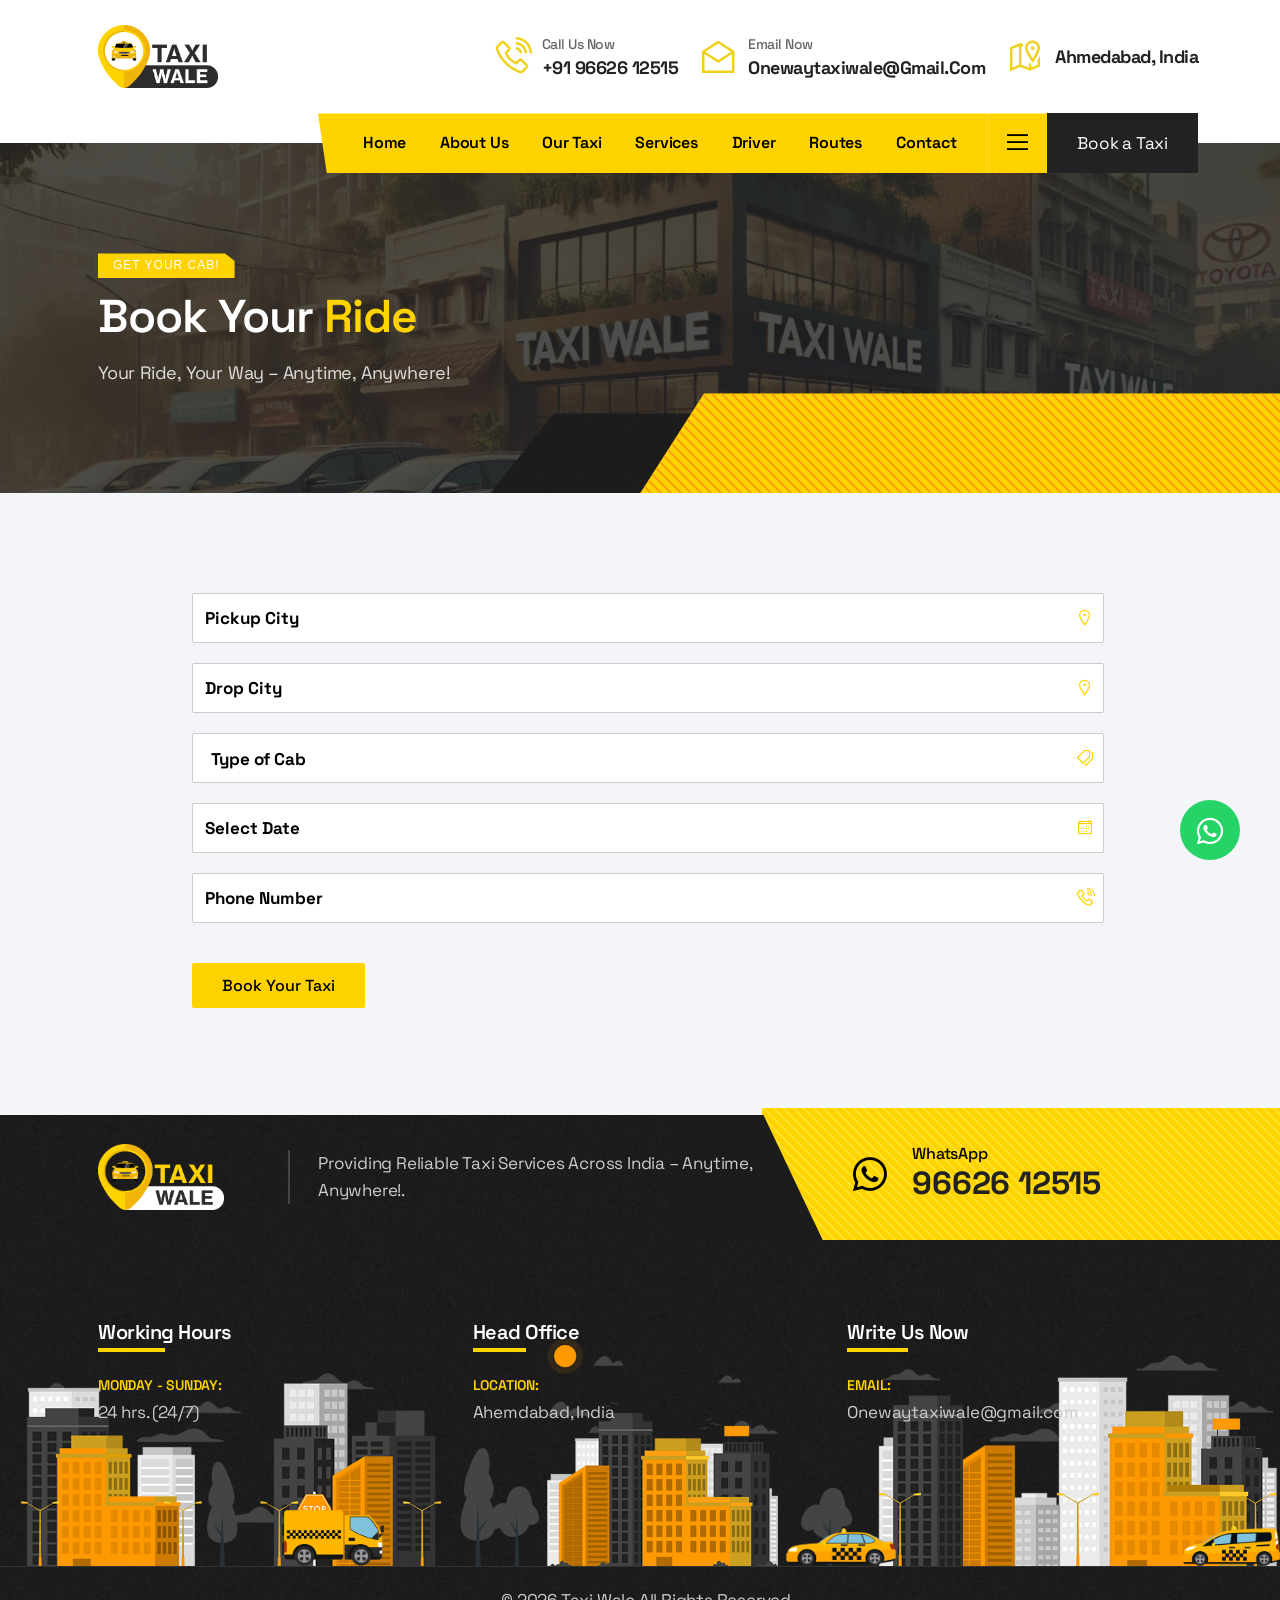
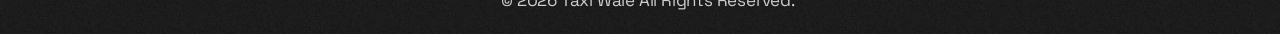
<file: book-taxi.html>
<!DOCTYPE html>
<!--[if lt IE 7]>      <html class="no-js lt-ie9 lt-ie8 lt-ie7" lang=""> <![endif]-->
<!--[if IE 7]>         <html class="no-js lt-ie9 lt-ie8" lang=""> <![endif]-->
<!--[if IE 8]>         <html class="no-js lt-ie9" lang=""> <![endif]-->
<!--[if gt IE 8]><!-->
<html class="no-js" lang="en">
<!--<![endif]-->

<head>
    <meta charset="utf-8">
    <meta name="viewport" content="width=device-width, initial-scale=1">
    <meta name="description" content="Seamless Travel Experience - Book Your Ride with Our Professional Taxi Service!">
    <meta name="author" content="Abid Meghreja">

    <title>Taxi Wale - Providing Reliable Taxi Services Across India</title>

    <link rel="shortcut icon" type="image/x-icon" href="assets/img/Favicon.png">
    <link rel="stylesheet" href="https://cdnjs.cloudflare.com/ajax/libs/font-awesome/6.7.2/css/all.min.css">

    <link rel="stylesheet" href="assets/css/bootstrap.min.css">
    <link rel="stylesheet" href="assets/css/animate.min.css">
    <link rel="stylesheet" href="assets/css/fontawesome.min.css">
    <link rel="stylesheet" href="assets/css/line-awesome.min.css">
    <link rel="stylesheet" href="assets/css/keyframe-animation.css">
    <link rel="stylesheet" href="assets/css/jquery.datetimepicker.min.css">
    <link rel="stylesheet" href="assets/css/nice-select.css">
    <link rel="stylesheet" href="assets/css/venobox.min.css">
    <link rel="stylesheet" href="assets/css/swiper.min.css">
    <link rel="stylesheet" href="assets/css/elements.css">
    <link rel="stylesheet" href="assets/css/header.css">
    <link rel="stylesheet" href="assets/css/slider.css">
    <link rel="stylesheet" href="assets/css/blog.css">
    <link rel="stylesheet" href="assets/css/main.css">
    <link rel="stylesheet" href="assets/css/responsive.css">
</head>

<body>
    <!--[if lt IE 8]>
	<p class="browserupgrade">
        You are using an <strong>outdated</strong> browser. Please
        <a href="http://browsehappy.com/">upgrade your browser</a> to improve
        your experience.
	</p><![endif]-->

    <div class="site-preloader">
        <div class="car">
            <div class="strike"></div>
            <div class="strike strike2"></div>
            <div class="strike strike3"></div>
            <div class="strike strike4"></div>
            <div class="strike strike5"></div>
            <div class="car-detail spoiler"></div>
            <div class="car-detail back"></div>
            <div class="car-detail center"></div>
            <div class="car-detail center1"></div>
            <div class="car-detail front"></div>
            <div class="car-detail wheel"></div>
            <div class="car-detail wheel wheel2"></div>
        </div>
    </div>
    <!--/.site-preloader-->

    <header class="main-header" id="hero">
       
        <!--/.top-header-->
        <div class="mid-header">
            <div class="container">
                <div class="mid-header-wrap">
                    <div class="site-logo">
                        <a href="index.html"> <img src="assets/img/Taxi-Wale-Logo-2.png" alt="logo" width="60%"> </a>
                    </div>
                    <!--/.site-logo-->
                    <ul class="header-info">
                        <li>
                            <div class="header-info-icon">
                                <i class="las la-phone-volume"></i>
                            </div>
                            <div class="header-info-text">
                                <h3><span>Call us now</span><a href="tel:96626 12515">+91 96626 12515</a></h3>
                            </div>
                        </li>
                        <li>
                            <div class="header-info-icon">
                                <i class="las la-envelope-open"></i>
                            </div>
                            <div class="header-info-text">
                                <h3><span>Email now</span>Onewaytaxiwale@gmail.com</h3>
                            </div>
                        </li>
                        <li>
                            <div class="header-info-icon">
                                
                                <i class="las la-map-marked-alt"></i>
                            </div>
                            <div class="header-info-text">
                                <h3>Ahmedabad, India </h3>
                            </div>
                        </li>
                    </ul>
                </div>
            </div>
        </div>
        <!--/.mid-header-->
        <div class="nav-menu-wrapper" >
            <div class="container">
                <div class="nav-menu-inner">
                    <div class="site-logo">
                        <a href="index.html"><img src="assets/img/Taxi-Wale-Logo-2.png" alt="Logo" width="60%"></a>
                    </div>
                    <!--/.site-logo-->
                    <div class="header-menu-wrap">
                        <ul class="nav-menu">
                            <li class="dropdown_menu">
                                <a href="index.html">Home</a>                                
                            </li>
                            <li class="dropdown_menu">
                                <a href="index.html#about-us">About Us</a>
                            </li>
                            <li class="dropdown_menu">
                                <a href="index.html#our-taxi">Our Taxi</a>
                                
                            </li>
                            <li class="dropdown_menu">
                                <a href="index.html#services">Services</a>
                            </li>

                            <li class="dropdown_menu">
                                <a href="driver.html">Driver</a>
                            </li>

                            <li class="dropdown_menu">
                                <a href="fare.html">Routes</a>
                            </li>

                            <li><a href="index.html#contact-us">Contact</a></li>
                        </ul>
                    </div>
                    <div class="menu-right-item">
                        
                        <div class="sidebox-icon dl-sidebox-icon">
                            <i class="las la-bars"></i>
                        </div>
                        <a href="book-taxi.html" class="menu-btn">Book a Taxi</a>
                    </div>
                    <div class="mobile-menu-icon">
                        <div class="burger-menu">
                            <div class="line-menu line-half first-line"></div>
                            <div class="line-menu"></div>
                            <div class="line-menu line-half last-line"></div>
                        </div>
                    </div>
                </div>
            </div>
        </div>
        <!--/.nav-menu-->
    </header>
    <!--/.main-header-->

    <!-- <div id="popup-search-box">
        <div class="box-inner-wrap d-flex align-items-center">
            <form id="form" action="#" method="get" role="search">
                <input id="popup-search" type="text" name="s" placeholder="Type keywords here...">
                <button id="popup-search-button" type="submit" name="submit">
                    <i class="las la-search"></i>
                </button>
            </form>
            <div class="search-close"><i class="las la-times"></i></div>
        </div>
    </div> -->
    <!--/.popupsearch-box-->
    <!-- <div id="searchbox-overlay"></div> -->

    <div id="popup-sidebox" class="popup-sidebox">
        <div class="sidebox-content">
            <div class="site-logo">
                <a href="index.html"><img src="assets/img/Taxi-Wale-Logo-3.png" alt="logo"></a>
            </div>
            <p>Everything your taxi business needs is already here! Ridek, a theme
                made for taxi service companies.</p>
            <ul class="sidebox-list">
                <li class="call"><span>Call for ride:</span>+91 96626 12515</li>
                <li>
                    <span>You can find us at:</span>Ahmedabad, India 
                </li>
                <li><span>Email now:</span>Onewaytaxiwale@gmail.com</li>
            </ul>
        </div>
    </div>
    <!--/.popup-sidebox-->
    <div id="sidebox-overlay"></div>


    <section class="page-header">
        <div class="page-header-shape"></div>
        <div class="container">
            <div class="page-header-info">
                <h4>Get Your Cab!</h4>
                <h2>Book Your <span>Ride</span></h2>
                <p>Your Ride, Your Way – Anytime, Anywhere!</p>
            </div>
        </div>
    </section>
    <!--/.page-header-->

    <div class="taxi-booking bg-grey padding">
        <div class="container">
            <div class="row">
                <div class="col-lg-10 offset-lg-1">
                    <form method="POST" action="https://api.web3forms.com/submit">

                        <input type="hidden" name="access_key" value="54525a28-21b5-41fe-b4a4-cbd1e1ebf6fe">
                        <input type="hidden" name="subject" value="Customer Booked a Taxi!!!">
                        <input type="hidden" name="redirect" value="https://api.whatsapp.com/send?phone=919662612515&text=We+Need+Taxi+Please+Reply...">

                        <div class="alert alert-warning" role="alert" id="result" style="display: none;">
                        </div>

                        <div class="taxi-booking-form">

                            <div class="form-field">
                                <i class="las la-map-marker"></i>
                                <input list="pickup-options" id="start-dest" name="start-dest" class="form-control" placeholder="Pickup City" required>
                                <datalist id="pickup-options">
                                    <!-- Pick-up city options -->
                                    <option value="Ahmedabad">
                                    <option value="Vadodara">
                                    <option value="Bhuj">
                                    <option value="Gandhidham">
                                    <option value="Modasa">
                                    <option value="Mumbai">
                                    <option value="Rajkot">
                                    <option value="Surat">
                                    <option value="Udaipur">
                                    <option value="Agra">
                                    <option value="Ajmer">
                                    <option value="Ambaji">
                                    <option value="Amreli">
                                    <option value="Anand">
                                    <option value="Bharuch">
                                    <option value="Bhavnagar">
                                    <option value="Bhilwara">
                                    <option value="Dahej">
                                    <option value="Dakor">
                                    <option value="Deesa">
                                    <option value="Delhi">
                                    <option value="Diu">
                                    <option value="Dwarka">
                                    <option value="Gandhinagar">
                                    <option value="Godhra">
                                    <option value="Halol">
                                    <option value="Himmatnagar">
                                    <option value="Jaipur">
                                    <option value="Jamnagar">
                                    <option value="Junagadh">
                                    <option value="Kadi">
                                    <option value="Lucknow">
                                    <option value="Mehsana">
                                    <option value="Morbi">
                                    <option value="Mundra">
                                    <option value="Nadiad">
                                    <option value="Nathdwara">
                                    <option value="Navsari">
                                    <option value="Palanpur">
                                    <option value="Palitana">
                                    <option value="Porbandar">
                                    <option value="Pune">
                                    <option value="Vapi">
                                </datalist>
                            </div>
                            <div class="form-field">
                                <i class="las la-map-marker"></i>
                                <input list="drop-options" id="end-dest" name="end-dest" class="form-control" placeholder="Drop City" required>
                                <datalist id="drop-options">
                                    <!-- Drop-off city options -->
                                    <option value="Ankleshwar">
                                    <option value="Abu Road">
                                    <option value="Ahmedabad">
                                    <option value="Vadodara">
                                    <option value="Bhuj">
                                    <option value="Gandhidham">
                                    <option value="Modasa">
                                    <option value="Mumbai">
                                    <option value="Rajkot">
                                    <option value="Surat">
                                    <option value="Udaipur">
                                    <option value="Agra">
                                    <option value="Ajmer">
                                    <option value="Ambaji">
                                    <option value="Amreli">
                                    <option value="Anand">
                                    <option value="Bharuch">
                                    <option value="Bhavnagar">
                                    <option value="Bhilwara">
                                    <option value="Dahej">
                                    <option value="Dakor">
                                    <option value="Deesa">
                                    <option value="Delhi">
                                    <option value="Diu">
                                    <option value="Dwarka">
                                    <option value="Gandhinagar">
                                    <option value="Godhra">
                                    <option value="Halol">
                                    <option value="Himmatnagar">
                                    <option value="Jaipur">
                                    <option value="Jamnagar">
                                    <option value="Junagadh">
                                    <option value="Kadi">
                                    <option value="Lucknow">
                                    <option value="Mehsana">
                                    <option value="Morbi">
                                    <option value="Mundra">
                                    <option value="Nadiad">
                                    <option value="Nathdwara">
                                    <option value="Navsari">
                                    <option value="Palanpur">
                                    <option value="Palitana">
                                    <option value="Porbandar">
                                    <option value="Pune">
                                    <option value="Vapi">
                                </datalist>
                            </div>

                            <div class="form-field">
                                <i class="las la-tags"></i>
                                <select id="package-type" name="TypeOfCab" class="niceSelect">
                                    <option selected>Type of Cab</option>
                                    <option value="Sedan">Sedan</option>
                                    <option value="SUV">SUV</option>
                                    <option value="VIP">VIP</option>
                                    <option value="Other">Other</option>
                                  </select>
                            </div>

                            <div class="form-field">
                                <i class="las la-calendar"></i>
                                <input type="text" id="ride-date" name="ride-date" class="form-control date-picker" placeholder="Select Date" required>
                            </div>

                            <div class="form-field">
                                <i class="las la-phone-volume"></i>
                                <input type="tel" id="tel" name="tel" class="form-control" placeholder="Phone Number" required>
                            </div>
                            
                            <div class="form-field">
                                <input type="checkbox" name="botcheck" class="hidden" style="display: none;">
                            </div>
                            <div class="form-field">
                                <button id="submit" class="default-btn" type="submit">Book Your Taxi</button>
                            </div>
                        </div>
                    </form><!-- Booking Form -->
                </div>
            </div>
        </div>
    </div>
    <!--/.booking-form-->

    <footer class="footer-section">
        <div class="footer-top-wrap">
            <div class="container">
                <div class="footer-top">
                    <div class="row align-items-end">
                        <div class="col-lg-8">
                            <div class="brand">
                                <a class="footer-logo" href="index.html"><img src="assets/img/Taxi-Wale-Logo-3.png" alt="logo" width="70%"></a>
                                <p>Providing Reliable Taxi Services Across India – Anytime, Anywhere!.</p>
                            </div>
                        </div>
                        <div class="col-lg-4">
                            <div class="footer-call">
                                <i class="lab la-whatsapp"></i>
                                <p><span>WhatsApp</span><a href="https://api.whatsapp.com/send?phone=919662612515&text=Hi">96626 12515</a></p>
                            </div>
                        </div>
                    </div>
                </div>
            </div>
        </div>
        <!--/.footer-top-wrap-->
        <div class="footer-mid-wrap">
            <div class="container">
                <div class="row">
                    <div class="col-lg-4 col-md-6 sm-padding">
                        <div class="footer-item">
                            <div class="widget-title">
                                <h3>Working Hours</h3>
                            </div>
                            <ul class="footer-contact">
                                <li><span>Monday - Sunday:</span>24 hrs. (24/7)</li>
                            </ul>
                        </div>
                    </div>
                    <!-- <div class="col-lg-3 col-md-6 sm-padding">
                        <div class="footer-item footer-list">
                            <div class="widget-title">
                                <h3>Usefull Links</h3>
                            </div>
                            <ul class="footer-links">
                                <li><a href="book-taxi.html">Taxi Booking</a></li>
                                <li><a href="faqs.html">Help Center</a></li>
                                <li><a href="about-us.html">Privacy and Policy</a></li>
                                <li><a href="about-company.html">Terms of Use</a></li>
                                <li><a href="contact.html">Contact Us</a></li>
                            </ul>
                        </div>
                    </div> -->
                    <div class="col-lg-4 col-md-6 sm-padding">
                        <div class="footer-item">
                            <div class="widget-title">
                                <h3>Head Office</h3>
                            </div>
                            <ul class="footer-contact">
                                <li><span>Location:</span>Ahemdabad, India</li>
                            </ul>
                        </div>
                    </div>
                    <div class="col-lg-4 col-md-6 sm-padding">
                        <div class="footer-item subscribe-wrap">
                            <div class="widget-title">
                                <h3>Write Us Now</h3>
                            </div>
                            <ul class="footer-contact">
                                <li><span>Email:</span>Onewaytaxiwale@gmail.com</li>
                            </ul>
                        </div>
                    </div>
                </div>
            </div>
            <div class="running-taxi">
                <div class="taxi"></div>
                <div class="taxi-2"></div>
                <div class="taxi-3"></div>
            </div>
        </div>
        <!--/.footer-mid-wrap-->
        <div class="copyright-wrap">
            <div class="container">
                <p>© <span id="currentYear"></span> Taxi Wale All Rights Reserved.</p>
            </div>
        </div>
        <!--/.copyright-wrap-->
    </footer>
    <!--/.footer-section-->

    <a href="https://api.whatsapp.com/send?phone=919662612515&text=Hi" class="float" target="_blank">
        <i class="fa-brands fa-whatsapp my-float"></i>
        </a>


    <!--scrollup-->

    <div class="dl-cursor">
        <div class="cursor-icon-holder"><i class="las la-times"></i></div>
    </div>
    <!--/.dl-cursor-->

    <!--jQuery Lib-->
    <script src="assets/js/vendor/jquary-3.6.0.min.js"></script>
    <script src="assets/js/vendor/modernizr-2.8.3-respond-1.4.2.min.js"></script>
    <script src="assets/js/vendor/jquery.ajaxchimp.min.js"></script>
    <script src="assets/js/vendor/bootstrap.min.js"></script>
    <script src="assets/js/vendor/popper.min.js"></script>
    <script src="assets/js/vendor/swiper.min.js"></script>
    <script src="assets/js/vendor/jquery.datetimepicker.full.js"></script>
    <script src="assets/js/vendor/jquery.nice-select.min.js"></script>
    <script src="assets/js/vendor/venobox.min.js"></script>
    <script src="assets/js/vendor/smooth-scroll.js"></script>
    <script src="assets/js/vendor/wow.min.js"></script>
    <script src="assets/js/book-ride.js"></script>
    <script src="assets/js/main.js"></script>
</body>

</html>
</file>
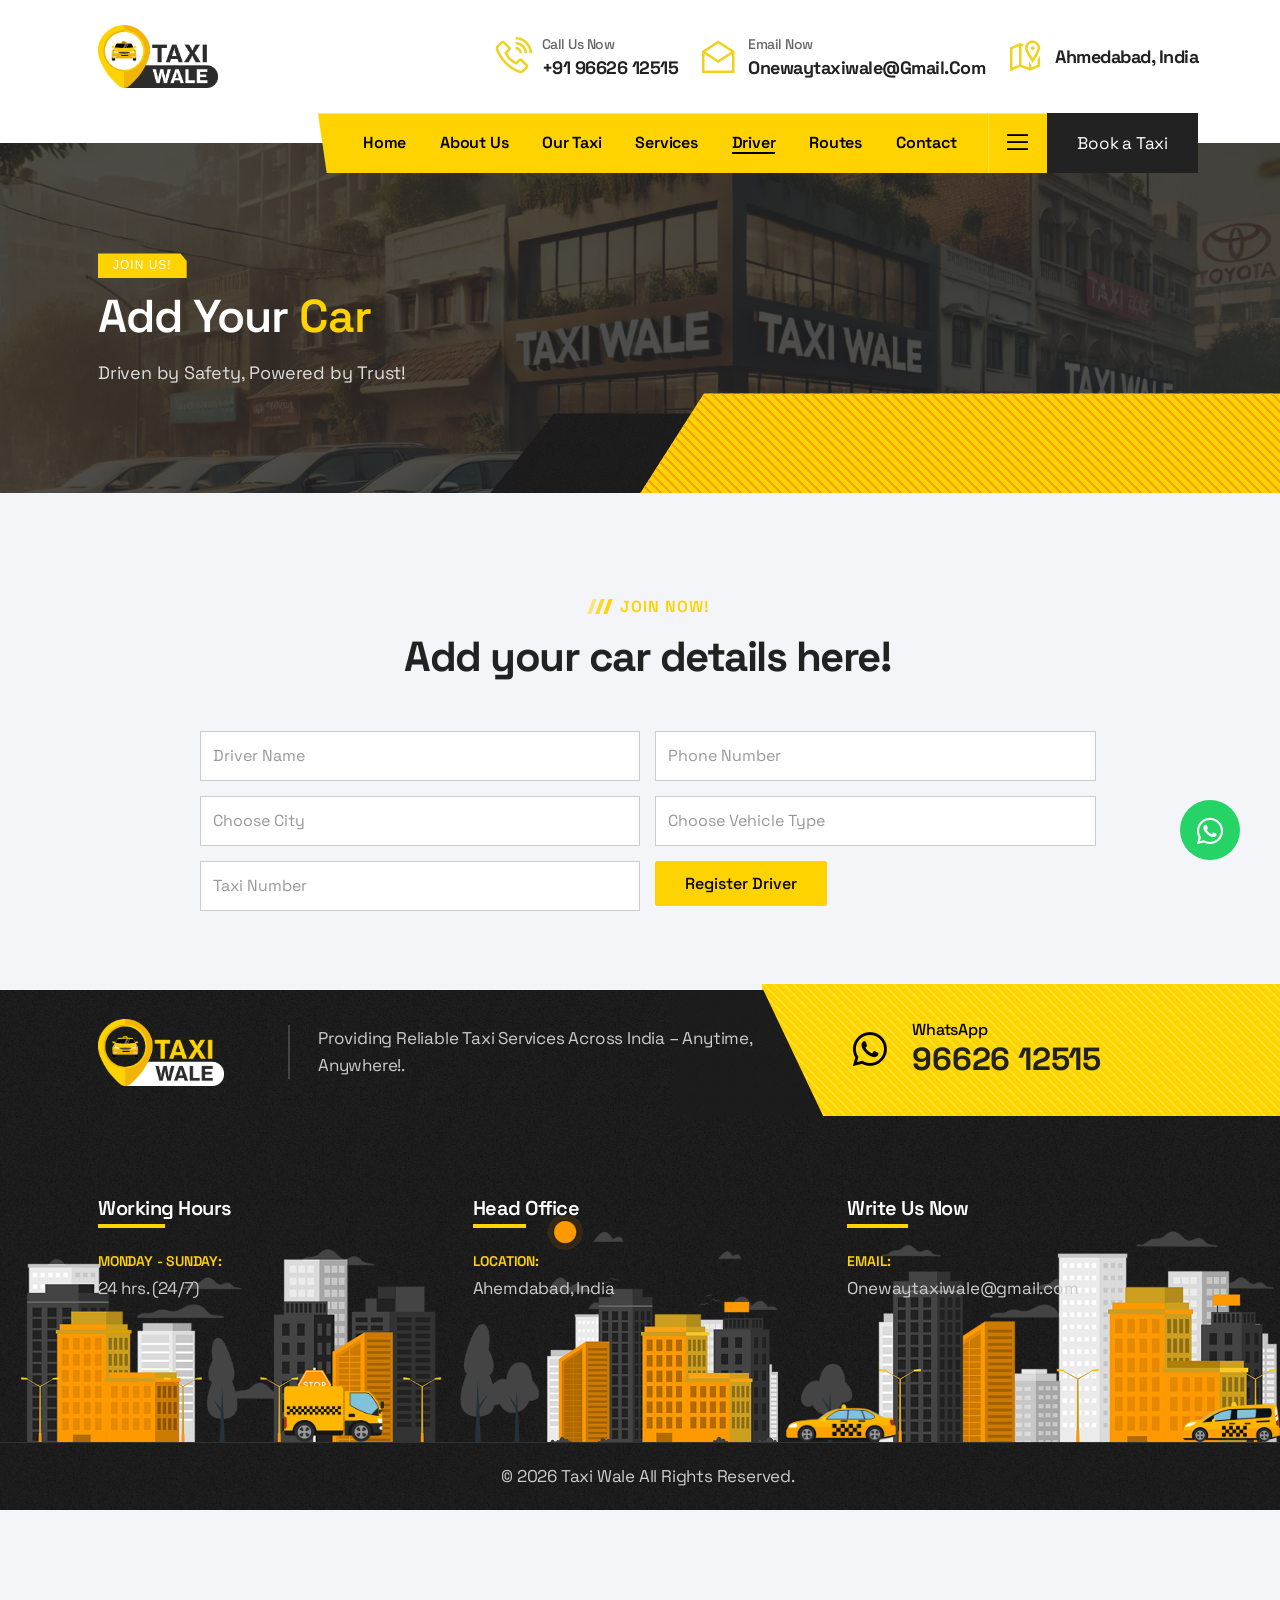
<file: driver.html>
<!DOCTYPE html>
<!--[if lt IE 7]>      <html class="no-js lt-ie9 lt-ie8 lt-ie7" lang=""> <![endif]-->
<!--[if IE 7]>         <html class="no-js lt-ie9 lt-ie8" lang=""> <![endif]-->
<!--[if IE 8]>         <html class="no-js lt-ie9" lang=""> <![endif]-->
<!--[if gt IE 8]><!-->
<html class="no-js" lang="en">
<!--<![endif]-->

<head>
    <meta charset="utf-8">
    <meta name="viewport" content="width=device-width, initial-scale=1">
    <meta name="description" content="Seamless Travel Experience - Book Your Ride with Our Professional Taxi Service!">
    <meta name="author" content="Abid Meghreja">

    <title>Taxi Wale - Providing Reliable Taxi Services Across India</title>

    <link rel="shortcut icon" type="image/x-icon" href="assets/img/Favicon.png">
    <link rel="stylesheet" href="https://cdnjs.cloudflare.com/ajax/libs/font-awesome/6.7.2/css/all.min.css">

    <link rel="stylesheet" href="assets/css/bootstrap.min.css">
    <link rel="stylesheet" href="assets/css/animate.min.css">
    <link rel="stylesheet" href="assets/css/fontawesome.min.css">
    <link rel="stylesheet" href="assets/css/line-awesome.min.css">
    <link rel="stylesheet" href="assets/css/keyframe-animation.css">
    <link rel="stylesheet" href="assets/css/jquery.datetimepicker.min.css">
    <link rel="stylesheet" href="assets/css/nice-select.css">
    <link rel="stylesheet" href="assets/css/venobox.min.css">
    <link rel="stylesheet" href="assets/css/swiper.min.css">
    <link rel="stylesheet" href="assets/css/elements.css">
    <link rel="stylesheet" href="assets/css/header.css">
    <link rel="stylesheet" href="assets/css/slider.css">
    <link rel="stylesheet" href="assets/css/blog.css">
    <link rel="stylesheet" href="assets/css/main.css">
    <link rel="stylesheet" href="assets/css/responsive.css">
</head>

<body>
    <!--[if lt IE 8]>
	<p class="browserupgrade">
        You are using an <strong>outdated</strong> browser. Please
        <a href="http://browsehappy.com/">upgrade your browser</a> to improve
        your experience.
	</p><![endif]-->

    <div class="site-preloader">
        <div class="car">
            <div class="strike"></div>
            <div class="strike strike2"></div>
            <div class="strike strike3"></div>
            <div class="strike strike4"></div>
            <div class="strike strike5"></div>
            <div class="car-detail spoiler"></div>
            <div class="car-detail back"></div>
            <div class="car-detail center"></div>
            <div class="car-detail center1"></div>
            <div class="car-detail front"></div>
            <div class="car-detail wheel"></div>
            <div class="car-detail wheel wheel2"></div>
        </div>
    </div>
    <!--/.site-preloader-->

    <header class="main-header" id="hero">
       
        <!--/.top-header-->
        <div class="mid-header">
            <div class="container">
                <div class="mid-header-wrap">
                    <div class="site-logo">
                        <a href="index.html"> <img src="assets/img/Taxi-Wale-Logo-2.png" alt="logo" width="60%"> </a>
                    </div>
                    <!--/.site-logo-->
                    <ul class="header-info">
                        <li>
                            <div class="header-info-icon">
                                <i class="las la-phone-volume"></i>
                            </div>
                            <div class="header-info-text">
                                <h3><span>Call us now</span><a href="tel:96626 12515">+91 96626 12515</a></h3>
                            </div>
                        </li>
                        <li>
                            <div class="header-info-icon">
                                <i class="las la-envelope-open"></i>
                            </div>
                            <div class="header-info-text">
                                <h3><span>Email now</span>Onewaytaxiwale@gmail.com</h3>
                            </div>
                        </li>
                        <li>
                            <div class="header-info-icon">
                                
                                <i class="las la-map-marked-alt"></i>
                            </div>
                            <div class="header-info-text">
                                <h3>Ahmedabad, India </h3>
                            </div>
                        </li>
                    </ul>
                </div>
            </div>
        </div>
        <!--/.mid-header-->
        <div class="nav-menu-wrapper" >
            <div class="container">
                <div class="nav-menu-inner">
                    <div class="site-logo">
                        <a href="index.html"><img src="assets/img/Taxi-Wale-Logo-2.png" alt="Logo" width="60%"></a>
                    </div>
                    <!--/.site-logo-->
                    <div class="header-menu-wrap">
                        <ul class="nav-menu">
                            <li class="dropdown_menu">
                                <a href="index.html">Home</a>                                
                            </li>
                            <li class="dropdown_menu">
                                <a href="index.html#about-us">About Us</a>
                            </li>
                            <li class="dropdown_menu">
                                <a href="index.html#our-taxi">Our Taxi</a>
                                
                            </li>
                            <li class="dropdown_menu">
                                <a href="index.html#services">Services</a>
                            </li>

                            <li class="active dropdown_menu">
                                <a href="driver.html">Driver</a>
                            </li>
                            
                            <li class="dropdown_menu">
                                <a href="fare.html">Routes</a>
                            </li>

                            <li><a href="index.html#contact-us">Contact</a></li>
                        </ul>
                    </div>
                    <div class="menu-right-item">
                        
                        <div class="sidebox-icon dl-sidebox-icon">
                            <i class="las la-bars"></i>
                        </div>
                        <a href="book-taxi.html" class="menu-btn">Book a Taxi</a>
                    </div>
                    <div class="mobile-menu-icon">
                        <div class="burger-menu">
                            <div class="line-menu line-half first-line"></div>
                            <div class="line-menu"></div>
                            <div class="line-menu line-half last-line"></div>
                        </div>
                    </div>
                </div>
            </div>
        </div>
        <!--/.nav-menu-->
    </header>
    <!--/.main-header-->

    <!-- <div id="popup-search-box">
        <div class="box-inner-wrap d-flex align-items-center">
            <form id="form" action="#" method="get" role="search">
                <input id="popup-search" type="text" name="s" placeholder="Type keywords here...">
                <button id="popup-search-button" type="submit" name="submit">
                    <i class="las la-search"></i>
                </button>
            </form>
            <div class="search-close"><i class="las la-times"></i></div>
        </div>
    </div> -->
    <!--/.popupsearch-box-->
    <!-- <div id="searchbox-overlay"></div> -->

    <div id="popup-sidebox" class="popup-sidebox">
        <div class="sidebox-content">
            <div class="site-logo">
                <a href="index.html"><img src="assets/img/Taxi-Wale-Logo-3.png" alt="logo"></a>
            </div>
            <p>Everything your taxi business needs is already here! Ridek, a theme
                made for taxi service companies.</p>
            <ul class="sidebox-list">
                <li class="call"><span>Call for ride:</span>+91 96626 12515</li>
                <li>
                    <span>You can find us at:</span>Ahmedabad, India 
                </li>
                <li><span>Email now:</span>Onewaytaxiwale@gmail.com</li>
            </ul>
        </div>
    </div>
    <!--/.popup-sidebox-->
    <div id="sidebox-overlay"></div>


    <section class="page-header">
        <div class="page-header-shape"></div>
        <div class="container">
            <div class="page-header-info">
                <h4>Join us!</h4>
                <h2>Add Your <span>Car</span></h2>
                <p>Driven by Safety, Powered by Trust!</p>
            </div>
        </div>
    </section>
    <!--/.page-header-->

    <div class="taxi-booking bg-grey padding">
        <div class="container">
            <div class="row">
                <div class="col-lg-10 offset-lg-1">
                    
                    <div class="section-heading text-center mb-40 wow fade-in-bottom" data-wow-delay="200ms">
                        <h4><span></span>Join Now!</h4>
                        <h2>Add your car details here!</h2>
                    </div>
                    
                    
                    <div class="table table-striped table-responsive table-hover">                
                        <div class="contact-form" id="driverForm">
                            <form action="https://api.web3forms.com/submit" method="POST" id="ajax_driver" class="form-horizontal"> 
                                <div class="contact-form-group">

                                    <input type="hidden" name="access_key" value="54525a28-21b5-41fe-b4a4-cbd1e1ebf6fe">
                                    <input type="hidden" name="subject" value="New Driver Form Submitted">
                                    <input type="hidden" name="redirect" value="https://codecraftershub.github.io/taxi-wale/driver.html?form">


                                    <div class="form-field">
                                        <input type="text" id="driverName" name="driverName" class="form-control" placeholder="Driver Name" required>
                                    </div>
                                    <div class="form-field">
                                        <input type="text" id="driverPhone" name="phone" class="form-control" placeholder="Phone Number" required>
                                    </div>
                                    <div class="form-field">
                                        <input list="pickup-options" id="city" name="city" class="form-control" placeholder="Choose City" required>
                                        <datalist id="pickup-options">
                                            <!-- Pick-up city options -->
                                            <option value="Ahmedabad">
                                            <option value="Vadodara">
                                            <option value="Bhuj">
                                            <option value="Gandhidham">
                                            <option value="Modasa">
                                            <option value="Mumbai">
                                            <option value="Rajkot">
                                            <option value="Surat">
                                            <option value="Udaipur">
                                            <option value="Agra">
                                            <option value="Ajmer">
                                            <option value="Ambaji">
                                            <option value="Amreli">
                                            <option value="Anand">
                                            <option value="Bharuch">
                                            <option value="Bhavnagar">
                                            <option value="Bhilwara">
                                            <option value="Dahej">
                                            <option value="Dakor">
                                            <option value="Deesa">
                                            <option value="Delhi">
                                            <option value="Diu">
                                            <option value="Dwarka">
                                            <option value="Gandhinagar">
                                            <option value="Godhra">
                                            <option value="Halol">
                                            <option value="Himmatnagar">
                                            <option value="Jaipur">
                                            <option value="Jamnagar">
                                            <option value="Junagadh">
                                            <option value="Kadi">
                                            <option value="Lucknow">
                                            <option value="Mehsana">
                                            <option value="Morbi">
                                            <option value="Mundra">
                                            <option value="Nadiad">
                                            <option value="Nathdwara">
                                            <option value="Navsari">
                                            <option value="Palanpur">
                                            <option value="Palitana">
                                            <option value="Porbandar">
                                            <option value="Pune">
                                            <option value="Vapi">
                                        </datalist>
                                    </div>
                                    <div class="form-field">
                                        <input list="car-option" id="typeOfCar" name="typeOfCar" class="form-control" placeholder="Choose Vehicle Type" required>
                                        <datalist id="car-option">
                                            <option value="13 Seater SML Executive">
                                            <option value="13 Seater Tempo Traveller">
                                            <option value="13 Seater Tempo Traveller - Deluxe">
                                            <option value="13 Seater Tempo Traveller - Luxury">
                                            <option value="17 Seater Tempo Traveller">
                                            <option value="17 Seater Tempo Traveller - Deluxe">
                                            <option value="17 Seater Tempo Traveller - Luxury">
                                            <option value="26 Seater Tempo Traveller">
                                            <option value="26 Seater Tempo Traveller - Deluxe">
                                            <option value="26 Seater Tempo Traveller - Luxury">
                                            <option value="35 Seater AC Bus">
                                            <option value="37 Seater AC Bus">
                                            <option value="45 Seater AC Bus">
                                            <option value="49 Seater AC Bus">
                                            <option value="55 Seater AC Bus">
                                            <option value="720D">
                                            <option value="Audi A4">
                                            <option value="Audi A4">
                                            <option value="Audi A6">
                                            <option value="Audi A6">
                                            <option value="Audi Q5">
                                            <option value="Audi Q5">
                                            <option value="Audi Q7">
                                            <option value="Audi Q7">
                                            <option value="BMW 3 Series">
                                            <option value="BMW 5 Series">
                                            <option value="BMW 5 Series">
                                            <option value="Bus">
                                            <option value="Bus">
                                            <option value="Corolla Altis">
                                            <option value="Fortuner">
                                            <option value="Hatchback (Swift Desire)">
                                            <option value="Honda Accord">
                                            <option value="Honda Accord">
                                            <option value="Honda City">
                                            <option value="Honda City">
                                            <option value="Hyundai Verna">
                                            <option value="Hyundai Xcent">
                                            <option value="Innova">
                                            <option value="Jaguar">
                                            <option value="Jaguar XF">
                                            <option value="Maruti Suzuki Ertiga Or Similar">
                                            <option value="Maruti Swift Dzire">
                                            <option value="Mercedes C Class">
                                            <option value="Mercedes C Class">
                                            <option value="Mercedes E Class">
                                            <option value="Mercedes E Class">
                                            <option value="skoda slavia">
                                            <option value="Swift Desire">
                                            <option value="Swift Dzire Or Similar">
                                            <option value="Tata Indigo eCS">
                                            <option value="Tempo Traveler 17 seater">
                                            <option value="Tempo Traveler 17 seater">
                                            <option value="Toyota Corolla Altis">
                                            <option value="Toyota Etios">
                                            <option value="Toyota Etios Liva">
                                            <option value="Toyota Etios Sedan">
                                            <option value="Toyota Innova Crysta">
                                            <option value="Toyota Innova Old Model">
                                            <option value="Toyota vellfire Hi">
                                            <option value="Wagon R Or Similar">
                                                </datalist>
                                    </div>
                                    <div class="form-field">
                                        <input type="text" name="NumberofTaxi" class="form-control" placeholder="Taxi Number" required>
                                    </div>
                                    <div class="form-field">
                                        <button id="submitDriver" class="default-btn" type="submit">Register Driver</button>
                                    </div>

                                    <div class="form-field">
                                    <input type="checkbox" name="botcheck" class="hidden" style="display: none;">
                                    </div>

                                </div>
                                <div id="driver-form-messages" class="alert" role="alert"></div>
                            </form>
                        </div>
                    </div>
            </div>
        </div>
    </div>
    <!--/.booking-form-->

    <footer class="footer-section">
        <div class="footer-top-wrap">
            <div class="container">
                <div class="footer-top">
                    <div class="row align-items-end">
                        <div class="col-lg-8">
                            <div class="brand">
                                <a class="footer-logo" href="index.html"><img src="assets/img/Taxi-Wale-Logo-3.png" alt="logo" width="70%"></a>
                                <p>Providing Reliable Taxi Services Across India – Anytime, Anywhere!.</p>
                            </div>
                        </div>
                        <div class="col-lg-4">
                            <div class="footer-call">
                                <i class="lab la-whatsapp"></i>
                                <p><span>WhatsApp</span><a href="https://api.whatsapp.com/send?phone=919662612515&text=Hi">96626 12515</a></p>
                            </div>
                        </div>
                    </div>
                </div>
            </div>
        </div>
        <!--/.footer-top-wrap-->
        <div class="footer-mid-wrap">
            <div class="container">
                <div class="row">
                    <div class="col-lg-4 col-md-6 sm-padding">
                        <div class="footer-item">
                            <div class="widget-title">
                                <h3>Working Hours</h3>
                            </div>
                            <ul class="footer-contact">
                                <li><span>Monday - Sunday:</span>24 hrs. (24/7)</li>
                            </ul>
                        </div>
                    </div>
                    <!-- <div class="col-lg-3 col-md-6 sm-padding">
                        <div class="footer-item footer-list">
                            <div class="widget-title">
                                <h3>Usefull Links</h3>
                            </div>
                            <ul class="footer-links">
                                <li><a href="book-taxi.html">Taxi Booking</a></li>
                                <li><a href="faqs.html">Help Center</a></li>
                                <li><a href="about-us.html">Privacy and Policy</a></li>
                                <li><a href="about-company.html">Terms of Use</a></li>
                                <li><a href="contact.html">Contact Us</a></li>
                            </ul>
                        </div>
                    </div> -->
                    <div class="col-lg-4 col-md-6 sm-padding">
                        <div class="footer-item">
                            <div class="widget-title">
                                <h3>Head Office</h3>
                            </div>
                            <ul class="footer-contact">
                                <li><span>Location:</span>Ahemdabad, India</li>
                            </ul>
                        </div>
                    </div>
                    <div class="col-lg-4 col-md-6 sm-padding">
                        <div class="footer-item subscribe-wrap">
                            <div class="widget-title">
                                <h3>Write Us Now</h3>
                            </div>
                            <ul class="footer-contact">
                                <li><span>Email:</span>Onewaytaxiwale@gmail.com</li>
                            </ul>
                        </div>
                    </div>
                </div>
            </div>
            <div class="running-taxi">
                <div class="taxi"></div>
                <div class="taxi-2"></div>
                <div class="taxi-3"></div>
            </div>
        </div>
        <!--/.footer-mid-wrap-->
        <div class="copyright-wrap">
            <div class="container">
                <p>© <span id="currentYear"></span> Taxi Wale All Rights Reserved.</p>
            </div>
        </div>
        <!--/.copyright-wrap-->
    </footer>
    <!--/.footer-section-->

    <!-- <div id="scrollup">
        <button id="scroll-top" class="scroll-to-top">
            <i class="las la-arrow-up"></i>
        </button>
    </div> -->
    <!--scrollup-->

    <a href="https://api.whatsapp.com/send?phone=919662612515&text=Hi" class="float" target="_blank">
        <i class="fa-brands fa-whatsapp my-float"></i>
        </a>

    <div class="dl-cursor">
        <div class="cursor-icon-holder"><i class="las la-times"></i></div>
    </div>
    <!--/.dl-cursor-->

    <!--jQuery Lib-->
    <script src="assets/js/vendor/jquary-3.6.0.min.js"></script>
    <script src="assets/js/vendor/modernizr-2.8.3-respond-1.4.2.min.js"></script>
    <script src="assets/js/vendor/jquery.ajaxchimp.min.js"></script>
    <script src="assets/js/vendor/bootstrap.min.js"></script>
    <script src="assets/js/vendor/popper.min.js"></script>
    <script src="assets/js/vendor/swiper.min.js"></script>
    <script src="assets/js/vendor/jquery.datetimepicker.full.js"></script>
    <script src="assets/js/vendor/jquery.nice-select.min.js"></script>
    <script src="assets/js/vendor/venobox.min.js"></script>
    <script src="assets/js/vendor/smooth-scroll.js"></script>
    <script src="assets/js/vendor/wow.min.js"></script>
    <script src="assets/js/book-ride.js"></script>
    <script src="assets/js/main.js"></script>
</body>

</html>
</file>
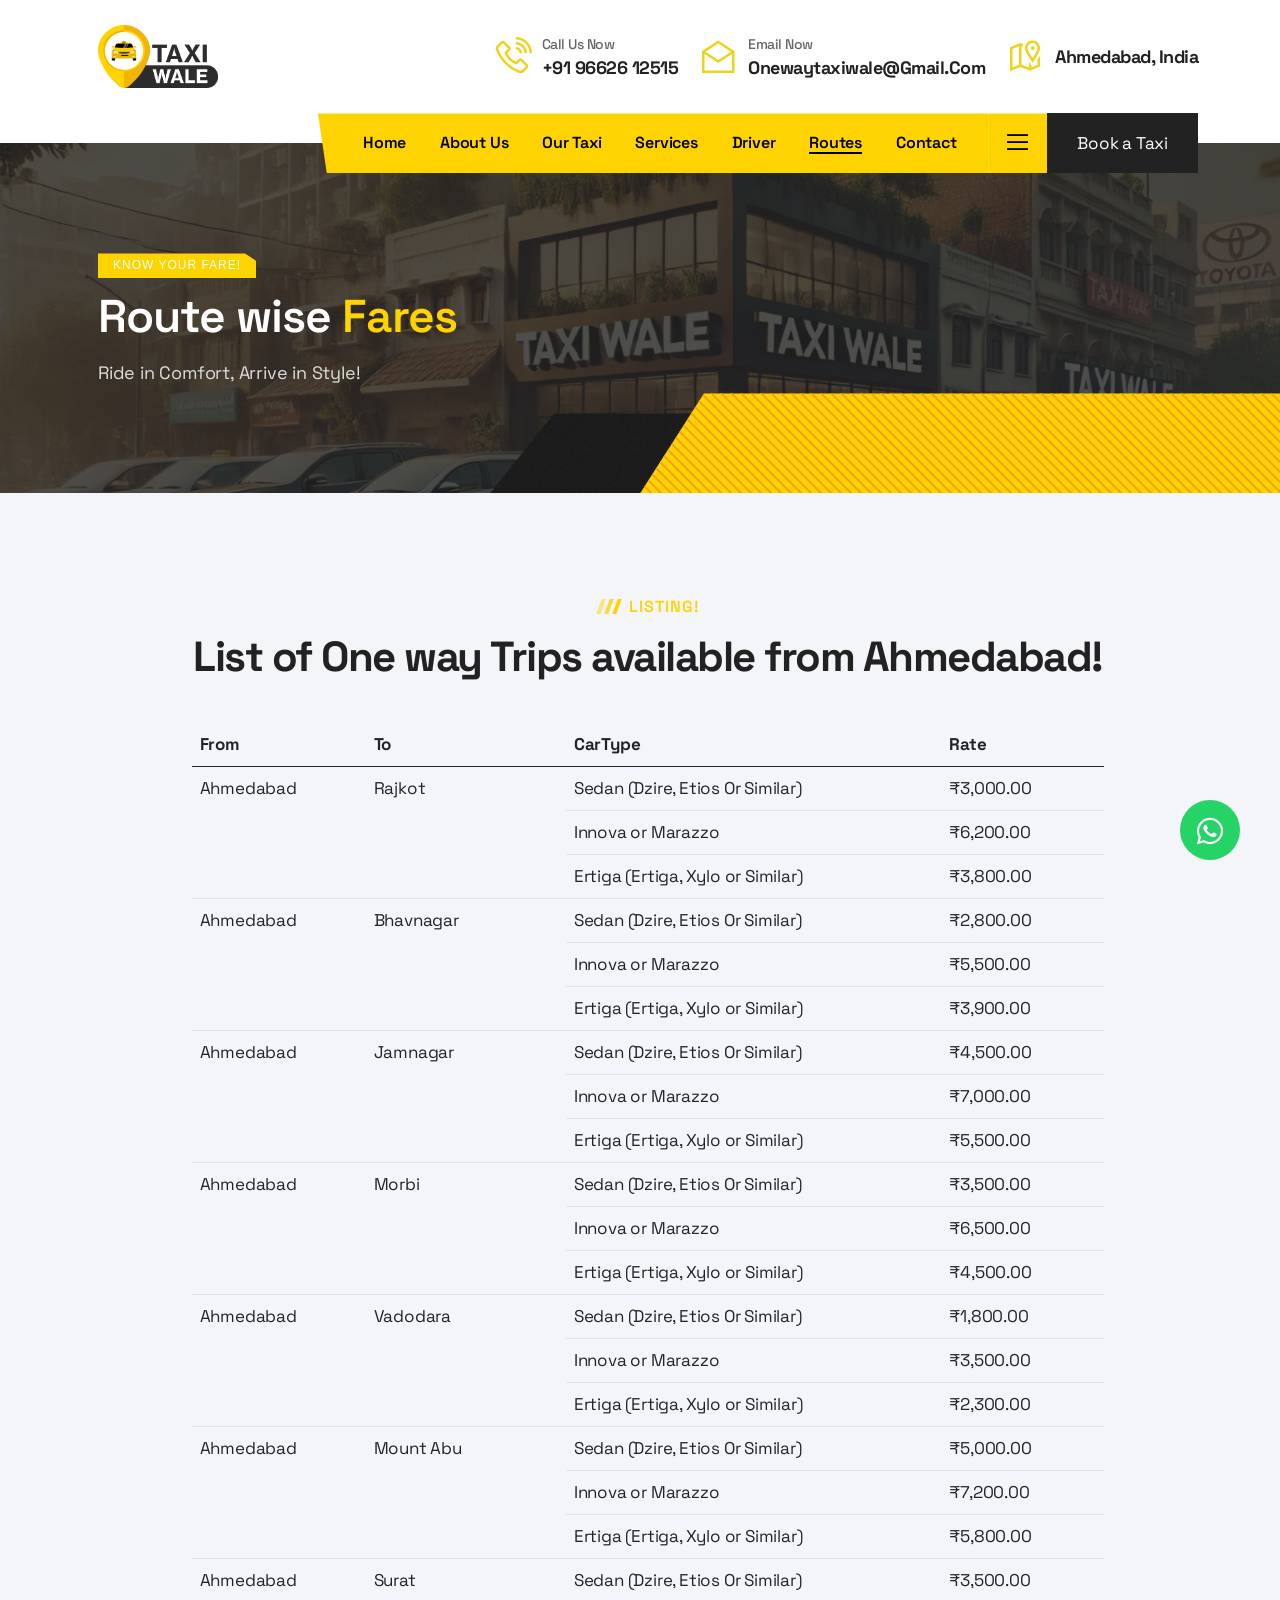
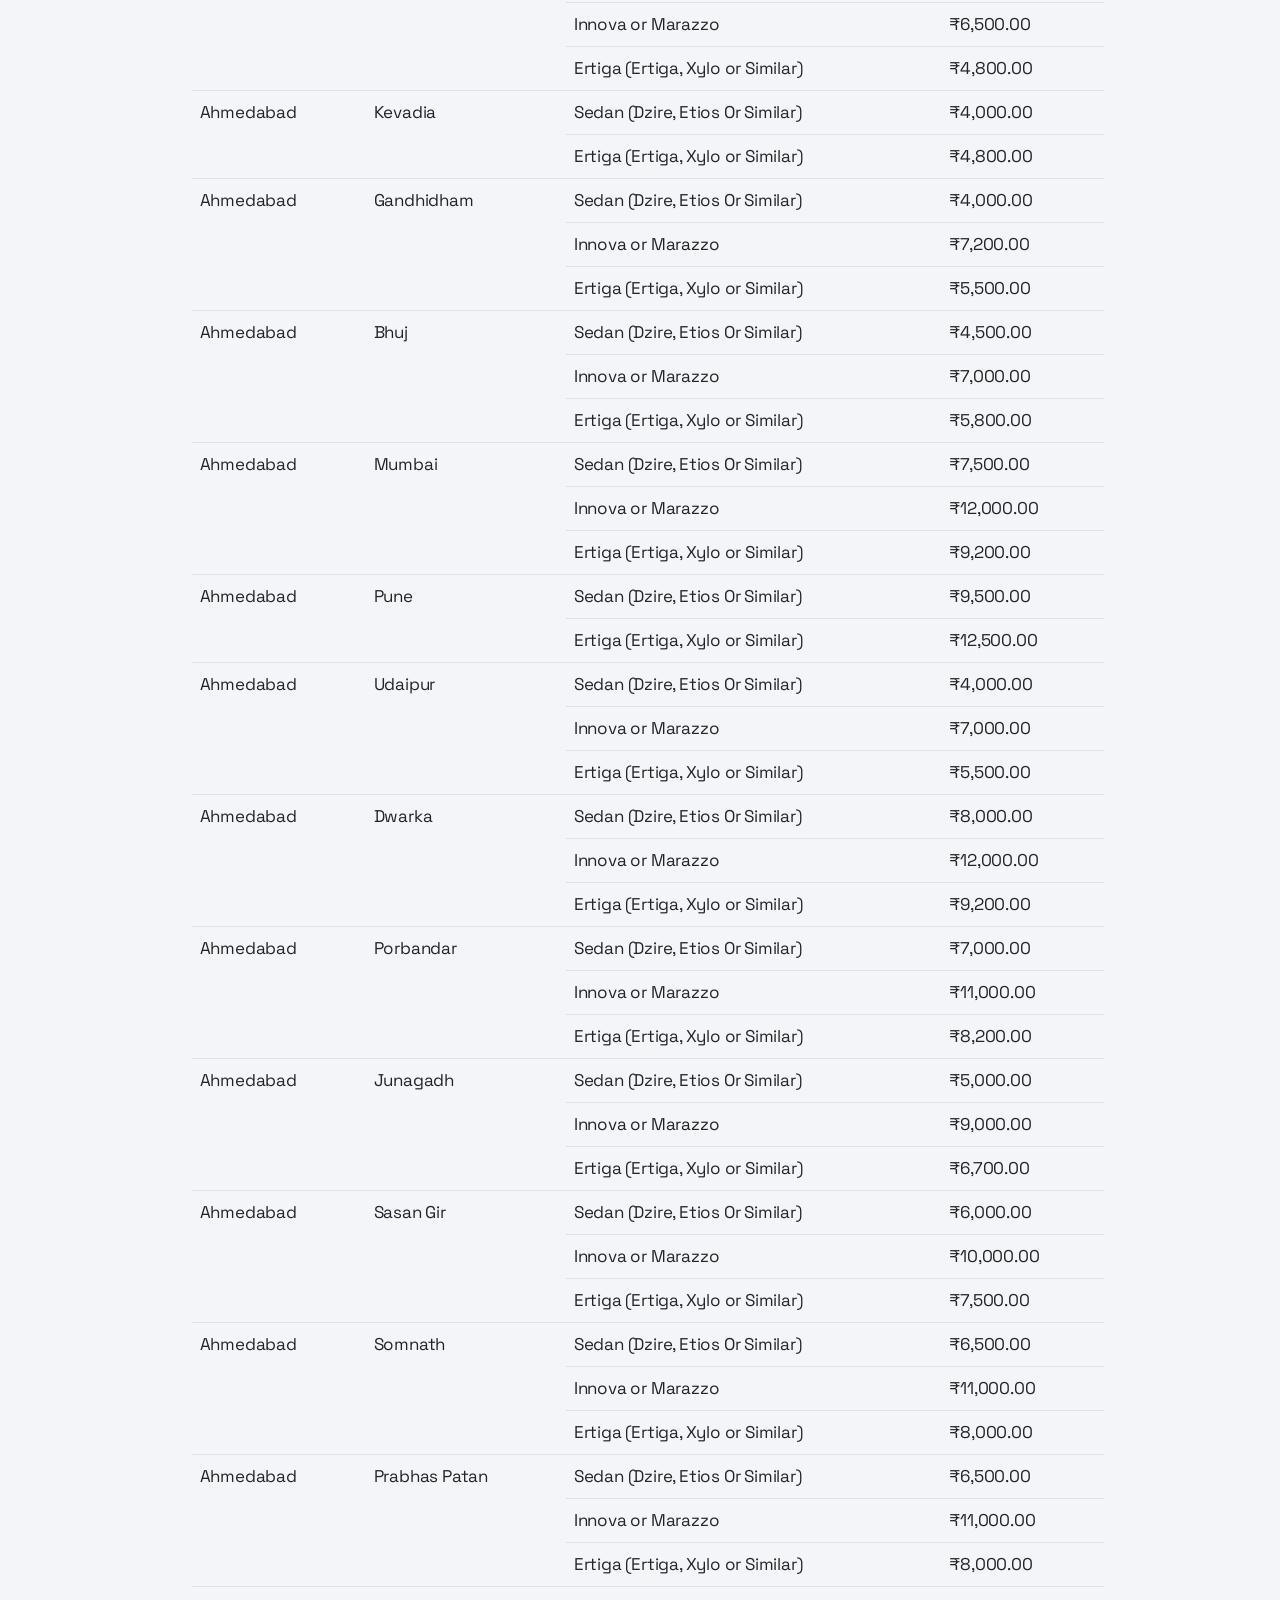
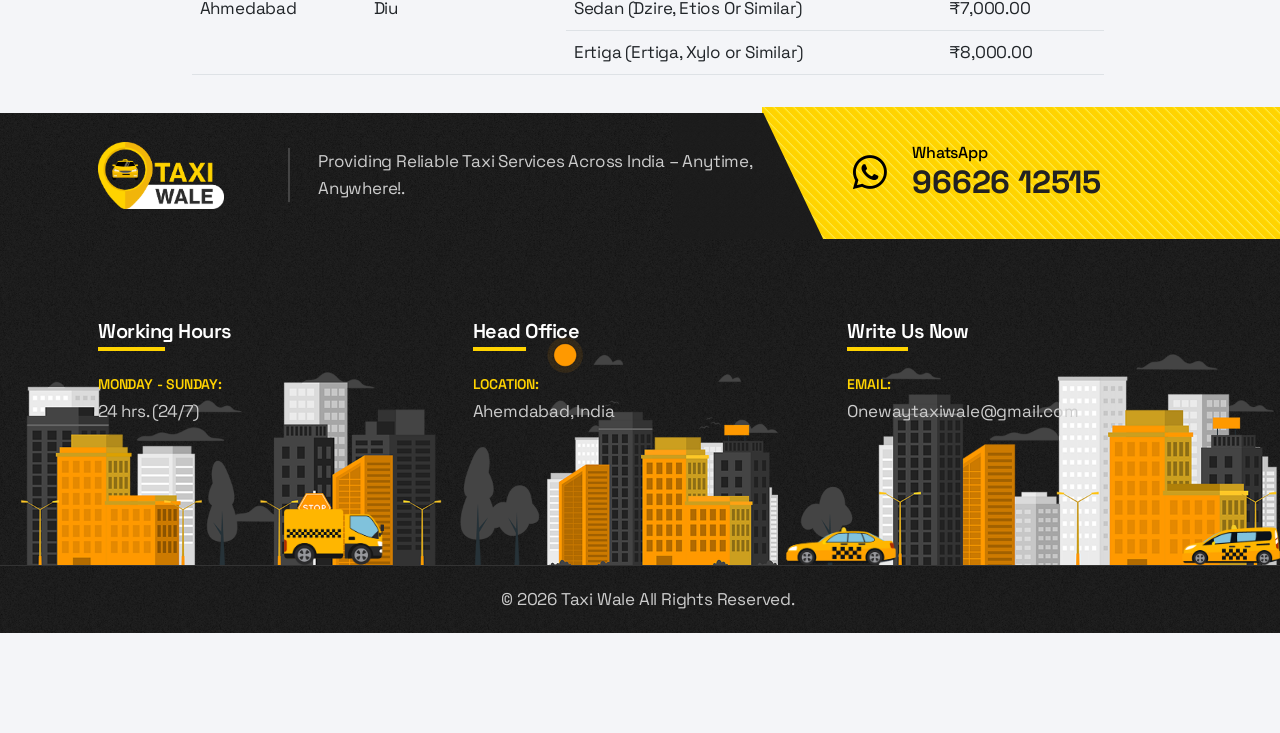
<file: fare.html>
<!DOCTYPE html>
<!--[if lt IE 7]>      <html class="no-js lt-ie9 lt-ie8 lt-ie7" lang=""> <![endif]-->
<!--[if IE 7]>         <html class="no-js lt-ie9 lt-ie8" lang=""> <![endif]-->
<!--[if IE 8]>         <html class="no-js lt-ie9" lang=""> <![endif]-->
<!--[if gt IE 8]><!-->
<html class="no-js" lang="en">
<!--<![endif]-->

<head>
    <meta charset="utf-8">
    <meta name="viewport" content="width=device-width, initial-scale=1">
    <meta name="description" content="Seamless Travel Experience - Book Your Ride with Our Professional Taxi Service!">
    <meta name="author" content="Abid Meghreja">

    <title>Taxi Wale - Providing Reliable Taxi Services Across India</title>

    <link rel="shortcut icon" type="image/x-icon" href="assets/img/Favicon.png">
    <link rel="stylesheet" href="https://cdnjs.cloudflare.com/ajax/libs/font-awesome/6.7.2/css/all.min.css">

    <link rel="stylesheet" href="assets/css/bootstrap.min.css">
    <link rel="stylesheet" href="assets/css/animate.min.css">
    <link rel="stylesheet" href="assets/css/fontawesome.min.css">
    <link rel="stylesheet" href="assets/css/line-awesome.min.css">
    <link rel="stylesheet" href="assets/css/keyframe-animation.css">
    <link rel="stylesheet" href="assets/css/jquery.datetimepicker.min.css">
    <link rel="stylesheet" href="assets/css/nice-select.css">
    <link rel="stylesheet" href="assets/css/venobox.min.css">
    <link rel="stylesheet" href="assets/css/swiper.min.css">
    <link rel="stylesheet" href="assets/css/elements.css">
    <link rel="stylesheet" href="assets/css/header.css">
    <link rel="stylesheet" href="assets/css/slider.css">
    <link rel="stylesheet" href="assets/css/blog.css">
    <link rel="stylesheet" href="assets/css/main.css">
    <link rel="stylesheet" href="assets/css/responsive.css">
</head>

<body>
    <!--[if lt IE 8]>
	<p class="browserupgrade">
        You are using an <strong>outdated</strong> browser. Please
        <a href="http://browsehappy.com/">upgrade your browser</a> to improve
        your experience.
	</p><![endif]-->

    <div class="site-preloader">
        <div class="car">
            <div class="strike"></div>
            <div class="strike strike2"></div>
            <div class="strike strike3"></div>
            <div class="strike strike4"></div>
            <div class="strike strike5"></div>
            <div class="car-detail spoiler"></div>
            <div class="car-detail back"></div>
            <div class="car-detail center"></div>
            <div class="car-detail center1"></div>
            <div class="car-detail front"></div>
            <div class="car-detail wheel"></div>
            <div class="car-detail wheel wheel2"></div>
        </div>
    </div>
    <!--/.site-preloader-->

    <header class="main-header" id="hero">
       
        <!--/.top-header-->
        <div class="mid-header">
            <div class="container">
                <div class="mid-header-wrap">
                    <div class="site-logo">
                        <a href="index.html"> <img src="assets/img/Taxi-Wale-Logo-2.png" alt="logo" width="60%"> </a>
                    </div>
                    <!--/.site-logo-->
                    <ul class="header-info">
                        <li>
                            <div class="header-info-icon">
                                <i class="las la-phone-volume"></i>
                            </div>
                            <div class="header-info-text">
                                <h3><span>Call us now</span><a href="tel:96626 12515">+91 96626 12515</a></h3>
                            </div>
                        </li>
                        <li>
                            <div class="header-info-icon">
                                <i class="las la-envelope-open"></i>
                            </div>
                            <div class="header-info-text">
                                <h3><span>Email now</span>Onewaytaxiwale@gmail.com</h3>
                            </div>
                        </li>
                        <li>
                            <div class="header-info-icon">
                                
                                <i class="las la-map-marked-alt"></i>
                            </div>
                            <div class="header-info-text">
                                <h3>Ahmedabad, India </h3>
                            </div>
                        </li>
                    </ul>
                </div>
            </div>
        </div>
        <!--/.mid-header-->
        <div class="nav-menu-wrapper" >
            <div class="container">
                <div class="nav-menu-inner">
                    <div class="site-logo">
                        <a href="index.html"><img src="assets/img/Taxi-Wale-Logo-2.png" alt="Logo" width="60%"></a>
                    </div>
                    <!--/.site-logo-->
                    <div class="header-menu-wrap">
                        <ul class="nav-menu">
                            <li class="dropdown_menu">
                                <a href="index.html">Home</a>                                
                            </li>
                            <li class="dropdown_menu">
                                <a href="index.html#about-us">About Us</a>
                            </li>
                            <li class="dropdown_menu">
                                <a href="index.html#our-taxi">Our Taxi</a>
                                
                            </li>
                            <li class="dropdown_menu">
                                <a href="index.html#services">Services</a>
                            </li>

                            <li class="dropdown_menu">
                                <a href="driver.html">Driver</a>
                            </li>
                            
                            <li class="active dropdown_menu">
                                <a href="fare.html">Routes</a>
                            </li>

                            <li><a href="index.html#contact-us">Contact</a></li>
                        </ul>
                    </div>
                    <div class="menu-right-item">
                        
                        <div class="sidebox-icon dl-sidebox-icon">
                            <i class="las la-bars"></i>
                        </div>
                        <a href="book-taxi.html" class="menu-btn">Book a Taxi</a>
                    </div>
                    <div class="mobile-menu-icon">
                        <div class="burger-menu">
                            <div class="line-menu line-half first-line"></div>
                            <div class="line-menu"></div>
                            <div class="line-menu line-half last-line"></div>
                        </div>
                    </div>
                </div>
            </div>
        </div>
        <!--/.nav-menu-->
    </header>
    <!--/.main-header-->

    <!-- <div id="popup-search-box">
        <div class="box-inner-wrap d-flex align-items-center">
            <form id="form" action="#" method="get" role="search">
                <input id="popup-search" type="text" name="s" placeholder="Type keywords here...">
                <button id="popup-search-button" type="submit" name="submit">
                    <i class="las la-search"></i>
                </button>
            </form>
            <div class="search-close"><i class="las la-times"></i></div>
        </div>
    </div> -->
    <!--/.popupsearch-box-->
    <!-- <div id="searchbox-overlay"></div> -->

    <div id="popup-sidebox" class="popup-sidebox">
        <div class="sidebox-content">
            <div class="site-logo">
                <a href="index.html"><img src="assets/img/Taxi-Wale-Logo-3.png" alt="logo"></a>
            </div>
            <p>Everything your taxi business needs is already here! Ridek, a theme
                made for taxi service companies.</p>
            <ul class="sidebox-list">
                <li class="call"><span>Call for ride:</span>+91 96626 12515</li>
                <li>
                    <span>You can find us at:</span>Ahmedabad, India 
                </li>
                <li><span>Email now:</span>Onewaytaxiwale@gmail.com</li>
            </ul>
        </div>
    </div>
    <!--/.popup-sidebox-->
    <div id="sidebox-overlay"></div>


    <section class="page-header">
        <div class="page-header-shape"></div>
        <div class="container">
            <div class="page-header-info">
                <h4>Know Your Fare!</h4>
                <h2>Route wise <span>Fares</span></h2>
                <p>Ride in Comfort, Arrive in Style!</p>
            </div>
        </div>
    </section>
    <!--/.page-header-->

    <div class="taxi-booking bg-grey padding">
        <div class="container">
            <div class="row">
                <div class="col-lg-10 offset-lg-1">
                    
                    <div class="section-heading text-center mb-40 wow fade-in-bottom" data-wow-delay="200ms">
                        <h4><span></span>Listing!</h4>
                        <h2>List of One way Trips available from Ahmedabad!</h2>
                    </div>
                    
                    
                    <div class="table table-striped table-responsive table-hover">
                        <table class="table">
                            <thead>
                                <tr>
                                    <th>From</th>
                                    <th>To</th>
                                    <th>CarType</th>
                                    <th>Rate</th>
                                </tr>
                            </thead>
                            <tbody>
                                                                    <tr>
                                    <td rowspan="3">Ahmedabad</td>
                                    <td rowspan="3">Rajkot</td>
                                                                                <td>
                                            Sedan (Dzire, Etios Or Similar)
                                        </td>
                                        <td>
                                            ₹3,000.00
                                        </td>
                                        </tr>
                                                                                <td>
                                            Innova or Marazzo
                                        </td>
                                        <td>
                                            ₹6,200.00
                                        </td>
                                        </tr>
                                                                                <td>
                                            Ertiga (Ertiga, Xylo or Similar)
                                        </td>
                                        <td>
                                            ₹3,800.00
                                        </td>
                                        </tr>
                                                                        </tr>
                                                                    <tr>
                                    <td rowspan="3">Ahmedabad</td>
                                    <td rowspan="3">Bhavnagar</td>
                                                                                <td>
                                            Sedan (Dzire, Etios Or Similar)
                                        </td>
                                        <td>
                                            ₹2,800.00
                                        </td>
                                        </tr>
                                                                                <td>
                                            Innova or Marazzo
                                        </td>
                                        <td>
                                            ₹5,500.00
                                        </td>
                                        </tr>
                                                                                <td>
                                            Ertiga (Ertiga, Xylo or Similar)
                                        </td>
                                        <td>
                                            ₹3,900.00
                                        </td>
                                        </tr>
                                                                        </tr>
                                                                    <tr>
                                    <td rowspan="3">Ahmedabad</td>
                                    <td rowspan="3">Jamnagar</td>
                                                                                <td>
                                            Sedan (Dzire, Etios Or Similar)
                                        </td>
                                        <td>
                                            ₹4,500.00
                                        </td>
                                        </tr>
                                                                                <td>
                                            Innova or Marazzo
                                        </td>
                                        <td>
                                            ₹7,000.00
                                        </td>
                                        </tr>
                                                                                <td>
                                            Ertiga (Ertiga, Xylo or Similar)
                                        </td>
                                        <td>
                                            ₹5,500.00
                                        </td>
                                        </tr>
                                                                        </tr>
                                                                    <tr>
                                    <td rowspan="3">Ahmedabad</td>
                                    <td rowspan="3">Morbi</td>
                                                                                <td>
                                            Sedan (Dzire, Etios Or Similar)
                                        </td>
                                        <td>
                                            ₹3,500.00
                                        </td>
                                        </tr>
                                                                                <td>
                                            Innova or Marazzo
                                        </td>
                                        <td>
                                            ₹6,500.00
                                        </td>
                                        </tr>
                                                                                <td>
                                            Ertiga (Ertiga, Xylo or Similar)
                                        </td>
                                        <td>
                                            ₹4,500.00
                                        </td>
                                        </tr>
                                                                        </tr>
                                                                    <tr>
                                    <td rowspan="3">Ahmedabad</td>
                                    <td rowspan="3">Vadodara</td>
                                                                                <td>
                                            Sedan (Dzire, Etios Or Similar)
                                        </td>
                                        <td>
                                            ₹1,800.00
                                        </td>
                                        </tr>
                                                                                <td>
                                            Innova or Marazzo
                                        </td>
                                        <td>
                                            ₹3,500.00
                                        </td>
                                        </tr>
                                                                                <td>
                                            Ertiga (Ertiga, Xylo or Similar)
                                        </td>
                                        <td>
                                            ₹2,300.00
                                        </td>
                                        </tr>
                                                                        </tr>
                                                                    <tr>
                                    <td rowspan="3">Ahmedabad</td>
                                    <td rowspan="3">Mount Abu</td>
                                                                                <td>
                                            Sedan (Dzire, Etios Or Similar)
                                        </td>
                                        <td>
                                            ₹5,000.00
                                        </td>
                                        </tr>
                                                                                <td>
                                            Innova or Marazzo
                                        </td>
                                        <td>
                                            ₹7,200.00
                                        </td>
                                        </tr>
                                                                                <td>
                                            Ertiga (Ertiga, Xylo or Similar)
                                        </td>
                                        <td>
                                            ₹5,800.00
                                        </td>
                                        </tr>
                                                                        </tr>
                                                                    <tr>
                                    <td rowspan="3">Ahmedabad</td>
                                    <td rowspan="3">Surat</td>
                                                                                <td>
                                            Sedan (Dzire, Etios Or Similar)
                                        </td>
                                        <td>
                                            ₹3,500.00
                                        </td>
                                        </tr>
                                                                                <td>
                                            Innova or Marazzo
                                        </td>
                                        <td>
                                            ₹6,500.00
                                        </td>
                                        </tr>
                                                                                <td>
                                            Ertiga (Ertiga, Xylo or Similar)
                                        </td>
                                        <td>
                                            ₹4,800.00
                                        </td>
                                        </tr>
                                                                        </tr>
                                                                    <tr>
                                    <td rowspan="2">Ahmedabad</td>
                                    <td rowspan="2">Kevadia</td>
                                                                                <td>
                                            Sedan (Dzire, Etios Or Similar)
                                        </td>
                                        <td>
                                            ₹4,000.00
                                        </td>
                                        </tr>
                                                                                <td>
                                            Ertiga (Ertiga, Xylo or Similar)
                                        </td>
                                        <td>
                                            ₹4,800.00
                                        </td>
                                        </tr>
                                                                        </tr>
                                                                    <tr>
                                    <td rowspan="3">Ahmedabad</td>
                                    <td rowspan="3">Gandhidham</td>
                                                                                <td>
                                            Sedan (Dzire, Etios Or Similar)
                                        </td>
                                        <td>
                                            ₹4,000.00
                                        </td>
                                        </tr>
                                                                                <td>
                                            Innova or Marazzo
                                        </td>
                                        <td>
                                            ₹7,200.00
                                        </td>
                                        </tr>
                                                                                <td>
                                            Ertiga (Ertiga, Xylo or Similar)
                                        </td>
                                        <td>
                                            ₹5,500.00
                                        </td>
                                        </tr>
                                                                        </tr>
                                                                    <tr>
                                    <td rowspan="3">Ahmedabad</td>
                                    <td rowspan="3">Bhuj</td>
                                                                                <td>
                                            Sedan (Dzire, Etios Or Similar)
                                        </td>
                                        <td>
                                            ₹4,500.00
                                        </td>
                                        </tr>
                                                                                <td>
                                            Innova or Marazzo
                                        </td>
                                        <td>
                                            ₹7,000.00
                                        </td>
                                        </tr>
                                                                                <td>
                                            Ertiga (Ertiga, Xylo or Similar)
                                        </td>
                                        <td>
                                            ₹5,800.00
                                        </td>
                                        </tr>
                                                                        </tr>
                                                                    <tr>
                                    <td rowspan="3">Ahmedabad</td>
                                    <td rowspan="3">Mumbai</td>
                                                                                <td>
                                            Sedan (Dzire, Etios Or Similar)
                                        </td>
                                        <td>
                                            ₹7,500.00
                                        </td>
                                        </tr>
                                                                                <td>
                                            Innova or Marazzo
                                        </td>
                                        <td>
                                            ₹12,000.00
                                        </td>
                                        </tr>
                                                                                <td>
                                            Ertiga (Ertiga, Xylo or Similar)
                                        </td>
                                        <td>
                                            ₹9,200.00
                                        </td>
                                        </tr>
                                                                        </tr>
                                                                    <tr>
                                    <td rowspan="2">Ahmedabad</td>
                                    <td rowspan="2">Pune</td>
                                                                                <td>
                                            Sedan (Dzire, Etios Or Similar)
                                        </td>
                                        <td>
                                            ₹9,500.00
                                        </td>
                                        </tr>
                                                                                <td>
                                            Ertiga (Ertiga, Xylo or Similar)
                                        </td>
                                        <td>
                                            ₹12,500.00
                                        </td>
                                        </tr>
                                                                        </tr>
                                                                    <tr>
                                    <td rowspan="3">Ahmedabad</td>
                                    <td rowspan="3">Udaipur</td>
                                                                                <td>
                                            Sedan (Dzire, Etios Or Similar)
                                        </td>
                                        <td>
                                            ₹4,000.00
                                        </td>
                                        </tr>
                                                                                <td>
                                            Innova or Marazzo
                                        </td>
                                        <td>
                                            ₹7,000.00
                                        </td>
                                        </tr>
                                                                                <td>
                                            Ertiga (Ertiga, Xylo or Similar)
                                        </td>
                                        <td>
                                            ₹5,500.00
                                        </td>
                                        </tr>
                                                                        </tr>
                                                                    <tr>
                                    <td rowspan="3">Ahmedabad</td>
                                    <td rowspan="3">Dwarka</td>
                                                                                <td>
                                            Sedan (Dzire, Etios Or Similar)
                                        </td>
                                        <td>
                                            ₹8,000.00
                                        </td>
                                        </tr>
                                                                                <td>
                                            Innova or Marazzo
                                        </td>
                                        <td>
                                            ₹12,000.00
                                        </td>
                                        </tr>
                                                                                <td>
                                            Ertiga (Ertiga, Xylo or Similar)
                                        </td>
                                        <td>
                                            ₹9,200.00
                                        </td>
                                        </tr>
                                                                        </tr>
                                                                    <tr>
                                    <td rowspan="3">Ahmedabad</td>
                                    <td rowspan="3">Porbandar</td>
                                                                                <td>
                                            Sedan (Dzire, Etios Or Similar)
                                        </td>
                                        <td>
                                            ₹7,000.00
                                        </td>
                                        </tr>
                                                                                <td>
                                            Innova or Marazzo
                                        </td>
                                        <td>
                                            ₹11,000.00
                                        </td>
                                        </tr>
                                                                                <td>
                                            Ertiga (Ertiga, Xylo or Similar)
                                        </td>
                                        <td>
                                            ₹8,200.00
                                        </td>
                                        </tr>
                                                                        </tr>
                                                                    <tr>
                                    <td rowspan="3">Ahmedabad</td>
                                    <td rowspan="3">Junagadh</td>
                                                                                <td>
                                            Sedan (Dzire, Etios Or Similar)
                                        </td>
                                        <td>
                                            ₹5,000.00
                                        </td>
                                        </tr>
                                                                                <td>
                                            Innova or Marazzo
                                        </td>
                                        <td>
                                            ₹9,000.00
                                        </td>
                                        </tr>
                                                                                <td>
                                            Ertiga (Ertiga, Xylo or Similar)
                                        </td>
                                        <td>
                                            ₹6,700.00
                                        </td>
                                        </tr>
                                                                        </tr>
                                                                    <tr>
                                    <td rowspan="3">Ahmedabad</td>
                                    <td rowspan="3">Sasan Gir</td>
                                                                                <td>
                                            Sedan (Dzire, Etios Or Similar)
                                        </td>
                                        <td>
                                            ₹6,000.00
                                        </td>
                                        </tr>
                                                                                <td>
                                            Innova or Marazzo
                                        </td>
                                        <td>
                                            ₹10,000.00
                                        </td>
                                        </tr>
                                                                                <td>
                                            Ertiga (Ertiga, Xylo or Similar)
                                        </td>
                                        <td>
                                            ₹7,500.00
                                        </td>
                                        </tr>
                                                                        </tr>
                                                                    <tr>
                                    <td rowspan="3">Ahmedabad</td>
                                    <td rowspan="3">Somnath</td>
                                                                                <td>
                                            Sedan (Dzire, Etios Or Similar)
                                        </td>
                                        <td>
                                            ₹6,500.00
                                        </td>
                                        </tr>
                                                                                <td>
                                            Innova or Marazzo
                                        </td>
                                        <td>
                                            ₹11,000.00
                                        </td>
                                        </tr>
                                                                                <td>
                                            Ertiga (Ertiga, Xylo or Similar)
                                        </td>
                                        <td>
                                            ₹8,000.00
                                        </td>
                                        </tr>
                                                                        </tr>
                                                                    <tr>
                                    <td rowspan="3">Ahmedabad</td>
                                    <td rowspan="3">Prabhas Patan</td>
                                                                                <td>
                                            Sedan (Dzire, Etios Or Similar)
                                        </td>
                                        <td>
                                            ₹6,500.00
                                        </td>
                                        </tr>
                                                                                <td>
                                            Innova or Marazzo
                                        </td>
                                        <td>
                                            ₹11,000.00
                                        </td>
                                        </tr>
                                                                                <td>
                                            Ertiga (Ertiga, Xylo or Similar)
                                        </td>
                                        <td>
                                            ₹8,000.00
                                        </td>
                                        </tr>
                                                                        </tr>
                                                                    <tr>
                                    <td rowspan="2">Ahmedabad</td>
                                    <td rowspan="2">Diu</td>
                                                                                <td>
                                            Sedan (Dzire, Etios Or Similar)
                                        </td>
                                        <td>
                                            ₹7,000.00
                                        </td>
                                        </tr>
                                                                                <td>
                                            Ertiga (Ertiga, Xylo or Similar)
                                        </td>
                                        <td>
                                            ₹8,000.00
                                        </td>
                                        </tr>
                                                                        </tr>
                                                                </tbody>
                        </table>

                </div>
            </div>
        </div>
    </div>
    <!--/.booking-form-->

    <footer class="footer-section">
        <div class="footer-top-wrap">
            <div class="container">
                <div class="footer-top">
                    <div class="row align-items-end">
                        <div class="col-lg-8">
                            <div class="brand">
                                <a class="footer-logo" href="index.html"><img src="assets/img/Taxi-Wale-Logo-3.png" alt="logo" width="70%"></a>
                                <p>Providing Reliable Taxi Services Across India – Anytime, Anywhere!.</p>
                            </div>
                        </div>
                        <div class="col-lg-4">
                            <div class="footer-call">
                                <i class="lab la-whatsapp"></i>
                                <p><span>WhatsApp</span><a href="https://api.whatsapp.com/send?phone=919662612515&text=Hi">96626 12515</a></p>
                            </div>
                        </div>
                    </div>
                </div>
            </div>
        </div>
        <!--/.footer-top-wrap-->
        <div class="footer-mid-wrap">
            <div class="container">
                <div class="row">
                    <div class="col-lg-4 col-md-6 sm-padding">
                        <div class="footer-item">
                            <div class="widget-title">
                                <h3>Working Hours</h3>
                            </div>
                            <ul class="footer-contact">
                                <li><span>Monday - Sunday:</span>24 hrs. (24/7)</li>
                            </ul>
                        </div>
                    </div>
                    <!-- <div class="col-lg-3 col-md-6 sm-padding">
                        <div class="footer-item footer-list">
                            <div class="widget-title">
                                <h3>Usefull Links</h3>
                            </div>
                            <ul class="footer-links">
                                <li><a href="book-taxi.html">Taxi Booking</a></li>
                                <li><a href="faqs.html">Help Center</a></li>
                                <li><a href="about-us.html">Privacy and Policy</a></li>
                                <li><a href="about-company.html">Terms of Use</a></li>
                                <li><a href="contact.html">Contact Us</a></li>
                            </ul>
                        </div>
                    </div> -->
                    <div class="col-lg-4 col-md-6 sm-padding">
                        <div class="footer-item">
                            <div class="widget-title">
                                <h3>Head Office</h3>
                            </div>
                            <ul class="footer-contact">
                                <li><span>Location:</span>Ahemdabad, India</li>
                            </ul>
                        </div>
                    </div>
                    <div class="col-lg-4 col-md-6 sm-padding">
                        <div class="footer-item subscribe-wrap">
                            <div class="widget-title">
                                <h3>Write Us Now</h3>
                            </div>
                            <ul class="footer-contact">
                                <li><span>Email:</span>Onewaytaxiwale@gmail.com</li>
                            </ul>
                        </div>
                    </div>
                </div>
            </div>
            <div class="running-taxi">
                <div class="taxi"></div>
                <div class="taxi-2"></div>
                <div class="taxi-3"></div>
            </div>
        </div>
        <!--/.footer-mid-wrap-->
        <div class="copyright-wrap">
            <div class="container">
                <p>© <span id="currentYear"></span> Taxi Wale All Rights Reserved.</p>
            </div>
        </div>
        <!--/.copyright-wrap-->
    </footer>
    <!--/.footer-section-->

    <a href="https://api.whatsapp.com/send?phone=919662612515&text=Hi" class="float" target="_blank">
        <i class="fa-brands fa-whatsapp my-float"></i>
        </a>

    
    <!--scrollup-->

    <div class="dl-cursor">
        <div class="cursor-icon-holder"><i class="las la-times"></i></div>
    </div>
    <!--/.dl-cursor-->

    <!--jQuery Lib-->
    <script src="assets/js/vendor/jquary-3.6.0.min.js"></script>
    <script src="assets/js/vendor/modernizr-2.8.3-respond-1.4.2.min.js"></script>
    <script src="assets/js/vendor/jquery.ajaxchimp.min.js"></script>
    <script src="assets/js/vendor/bootstrap.min.js"></script>
    <script src="assets/js/vendor/popper.min.js"></script>
    <script src="assets/js/vendor/swiper.min.js"></script>
    <script src="assets/js/vendor/jquery.datetimepicker.full.js"></script>
    <script src="assets/js/vendor/jquery.nice-select.min.js"></script>
    <script src="assets/js/vendor/venobox.min.js"></script>
    <script src="assets/js/vendor/smooth-scroll.js"></script>
    <script src="assets/js/vendor/wow.min.js"></script>
    <script src="assets/js/book-ride.js"></script>
    <script src="assets/js/main.js"></script>
</body>

</html>
</file>
<file: assets/css/keyframe-animation.css>
/* ----------------------------------------------
 * Keyframe Animation
 * ---------------------------------------------- */

/**
 * ----------------------------------------
 * animation slide-in-top
 * ----------------------------------------
 */
.slide-in-top {
    -webkit-animation-name: slide-in-top;
    animation-name: slide-in-top;
    animation-timing-function: cubic-bezier(0.215, 0.610, 0.355, 1.000);
    animation-fill-mode: both;
}
@-webkit-keyframes slide-in-top {
  0% {
    -webkit-transform: translateY(-100%);
            transform: translateY(-100%);
    opacity: 0;
  }
  100% {
    -webkit-transform: translateY(0);
            transform: translateY(0);
    opacity: 1;
  }
}
@keyframes slide-in-top {
  0% {
    -webkit-transform: translateY(-100%);
            transform: translateY(-100%);
    opacity: 0;
  }
  100% {
    -webkit-transform: translateY(0);
            transform: translateY(0);
    opacity: 1;
  }
}

/**
 * ----------------------------------------
 * animation slide-in-right
 * ----------------------------------------
 */
.slide-in-right {
    -webkit-animation-name: slide-in-right;
    animation-name: slide-in-right;
    animation-timing-function: cubic-bezier(0.215, 0.610, 0.355, 1.000);
    animation-fill-mode: both;
}
@-webkit-keyframes slide-in-right {
  0% {
    -webkit-transform: translateX(100%);
            transform: translateX(100%);
    opacity: 0;
  }
  100% {
    -webkit-transform: translateX(0);
            transform: translateX(0);
    opacity: 1;
  }
}
@keyframes slide-in-right {
  0% {
    -webkit-transform: translateX(100%);
            transform: translateX(100%);
    opacity: 0;
  }
  100% {
    -webkit-transform: translateX(0);
            transform: translateX(0);
    opacity: 1;
  }
}

/**
 * ----------------------------------------
 * animation slide-in-bottom
 * ----------------------------------------
 */
.slide-in-bottom {
    -webkit-animation-name: slide-in-bottom;
    animation-name: slide-in-bottom;
    animation-timing-function: cubic-bezier(0.215, 0.610, 0.355, 1.000);
    animation-fill-mode: both;
}
@-webkit-keyframes slide-in-bottom {
  0% {
    -webkit-transform: translateY(100%);
            transform: translateY(100%);
    opacity: 0;
  }
  100% {
    -webkit-transform: translateY(0);
            transform: translateY(0);
    opacity: 1;
  }
}
@keyframes slide-in-bottom {
  0% {
    -webkit-transform: translateY(100%);
            transform: translateY(100%);
    opacity: 0;
  }
  100% {
    -webkit-transform: translateY(0);
            transform: translateY(0);
    opacity: 1;
  }
}

/**
 * ----------------------------------------
 * animation slide-in-left
 * ----------------------------------------
 */
.slide-in-left {
     -webkit-animation-name: slide-in-left;
    animation-name: slide-in-left;
    animation-timing-function: cubic-bezier(0.215, 0.610, 0.355, 1.000);
    animation-fill-mode: both;
}
@-webkit-keyframes slide-in-left {
  0% {
    -webkit-transform: translateX(-100%);
            transform: translateX(-100%);
    opacity: 0;
  }
  100% {
    -webkit-transform: translateX(0);
            transform: translateX(0);
    opacity: 1;
  }
}
@keyframes slide-in-left {
  0% {
    -webkit-transform: translateX(-100%);
            transform: translateX(-100%);
    opacity: 0;
  }
  100% {
    -webkit-transform: translateX(0);
            transform: translateX(0);
    opacity: 1;
  }
}


/**
 * ----------------------------------------
 * animation fade-in
 * ----------------------------------------
 */
.fade-in {
    -webkit-animation-name: fade-in;
    animation-name: fade-in;
    animation-timing-function: cubic-bezier(0.215, 0.610, 0.355, 1.000);
    animation-fill-mode: both;
}

@-webkit-keyframes fade-in {
  0% {
    opacity: 0;
  }
  100% {
    opacity: 1;
  }
}
@keyframes fade-in {
  0% {
    opacity: 0;
  }
  100% {
    opacity: 1;
  }
}

/**
 * ----------------------------------------
 * animation fade-in-fwd
 * ----------------------------------------
 */
.fade-in-fwd {
    -webkit-animation-name: fade-in-fwd;
    animation-name: fade-in-fwd;
    animation-timing-function: cubic-bezier(0.215, 0.610, 0.355, 1.000);
    animation-fill-mode: both;
}
@-webkit-keyframes fade-in-fwd {
  0% {
    -webkit-transform: translateZ(-80px);
            transform: translateZ(-80px);
    opacity: 0;
  }
  100% {
    -webkit-transform: translateZ(0);
            transform: translateZ(0);
    opacity: 1;
  }
}
@keyframes fade-in-fwd {
  0% {
    -webkit-transform: translateZ(-80px);
            transform: translateZ(-80px);
    opacity: 0;
  }
  100% {
    -webkit-transform: translateZ(0);
            transform: translateZ(0);
    opacity: 1;
  }
}

/**
 * ----------------------------------------
 * animation fade-in-bck
 * ----------------------------------------
 */
.fade-in-bck {
    -webkit-animation-name: fade-in-bck;
    animation-name: fade-in-bck;
    animation-timing-function: cubic-bezier(0.215, 0.610, 0.355, 1.000);
    animation-fill-mode: both;
}

@-webkit-keyframes fade-in-bck {
  0% {
    -webkit-transform: translateZ(80px);
            transform: translateZ(80px);
    opacity: 0;
  }
  100% {
    -webkit-transform: translateZ(0);
            transform: translateZ(0);
    opacity: 1;
  }
}
@keyframes fade-in-bck {
  0% {
    -webkit-transform: translateZ(80px);
            transform: translateZ(80px);
    opacity: 0;
  }
  100% {
    -webkit-transform: translateZ(0);
            transform: translateZ(0);
    opacity: 1;
  }
}

/**
 * ----------------------------------------
 * animation fade-in-top
 * ----------------------------------------
 */
.fade-in-top {
    -webkit-animation-name: fade-in-top;
    animation-name: fade-in-top;
    animation-timing-function: cubic-bezier(0.215, 0.610, 0.355, 1.000);
    animation-fill-mode: both;
}
@-webkit-keyframes fade-in-top {
  0% {
    -webkit-transform: translateY(-50px);
            transform: translateY(-50px);
    opacity: 0;
  }
  100% {
    -webkit-transform: translateY(0);
            transform: translateY(0);
    opacity: 1;
  }
}
@keyframes fade-in-top {
  0% {
    -webkit-transform: translateY(-50px);
            transform: translateY(-50px);
    opacity: 0;
  }
  100% {
    -webkit-transform: translateY(0);
            transform: translateY(0);
    opacity: 1;
  }
}

/**
 * ----------------------------------------
 * animation fade-in-right
 * ----------------------------------------
 */
.fade-in-right {
    -webkit-animation-name: fade-in-right;
    animation-name: fade-in-right;
    animation-timing-function: cubic-bezier(0.215, 0.610, 0.355, 1.000);
    animation-fill-mode: both;
}
@-webkit-keyframes fade-in-right {
  0% {
    -webkit-transform: translateX(50px);
            transform: translateX(50px);
    opacity: 0;
  }
  100% {
    -webkit-transform: translateX(0);
            transform: translateX(0);
    opacity: 1;
  }
}
@keyframes fade-in-right {
  0% {
    -webkit-transform: translateX(50px);
            transform: translateX(50px);
    opacity: 0;
  }
  100% {
    -webkit-transform: translateX(0);
            transform: translateX(0);
    opacity: 1;
  }
}

/**
 * ----------------------------------------
 * animation fade-in-bottom
 * ----------------------------------------
 */
.fade-in-bottom {
    -webkit-animation-name: fade-in-bottom;
    animation-name: fade-in-bottom;
    animation-timing-function: cubic-bezier(0.215, 0.610, 0.355, 1.000);
    animation-fill-mode: both;
}
@-webkit-keyframes fade-in-bottom {
  0% {
    -webkit-transform: translateY(50px);
            transform: translateY(50px);
    opacity: 0;
  }
  100% {
    -webkit-transform: translateY(0);
            transform: translateY(0);
    opacity: 1;
  }
}
@keyframes fade-in-bottom {
  0% {
    -webkit-transform: translateY(50px);
            transform: translateY(50px);
    opacity: 0;
  }
  100% {
    -webkit-transform: translateY(0);
            transform: translateY(0);
    opacity: 1;
  }
}

/**
 * ----------------------------------------
 * animation fade-in-left
 * ----------------------------------------
 */
.fade-in-left {
    -webkit-animation-name: fade-in-left;
    animation-name: fade-in-left;
    animation-timing-function: cubic-bezier(0.215, 0.610, 0.355, 1.000);
    animation-fill-mode: both;
}
@-webkit-keyframes fade-in-left {
  0% {
    -webkit-transform: translateX(-50px);
            transform: translateX(-50px);
    opacity: 0;
  }
  100% {
    -webkit-transform: translateX(0);
            transform: translateX(0);
    opacity: 1;
  }
}
@keyframes fade-in-left {
  0% {
    -webkit-transform: translateX(-50px);
            transform: translateX(-50px);
    opacity: 0;
  }
  100% {
    -webkit-transform: translateX(0);
            transform: translateX(0);
    opacity: 1;
  }
}

/**
 * ----------------------------------------
 * animation zoomIn
 * ----------------------------------------
 */

.zoomIn {
    -webkit-animation-name: zoomIn;
    animation-name: zoomIn;
    animation-timing-function: cubic-bezier(0.215, 0.610, 0.355, 1.000);
    animation-fill-mode: both;
}
@-webkit-keyframes zoomIn {
  from {
    opacity: 0;
    -webkit-transform: scale3d(0.8, 0.8, 0.8);
    transform: scale3d(0.8, 0.8, 0.8);
  }

  50% {
    opacity: 1;
  }
}
@keyframes zoomIn {
  from {
    opacity: 0;
    -webkit-transform: scale3d(0.8, 0.8, 0.8);
    transform: scale3d(0.8, 0.8, 0.8);
  }

  50% {
    opacity: 1;
  }
}

/**
 * ----------------------------------------
 * animation kenburns
 * ----------------------------------------
 */
.main-slider .swiper-slide-active .kenburns {
    -webkit-animation-name: kenburns;
    animation-name: kenburns;
    animation-timing-function: linear;
    animation-fill-mode: both;
}

/* Keyframes */
@-webkit-keyframes kenburns {
  0% {
    -webkit-transform: scale(1) translateY(0);
            transform: scale(1) translateY(0);
    -webkit-transform-origin: 50% 16%;
            transform-origin: 50% 16%;
  }
  100% {
    -webkit-transform: scale(1.07) translateY(-15px);
            transform: scale(1.07) translateY(-15px);
    -webkit-transform-origin: top;
            transform-origin: top;
  }
}
@keyframes kenburns {
  0% {
    -webkit-transform: scale(1) translateY(0);
            transform: scale(1) translateY(0);
    -webkit-transform-origin: 50% 16%;
            transform-origin: 50% 16%;
  }
  100% {
    -webkit-transform: scale(1.07) translateY(-15px);
            transform: scale(1.07) translateY(-15px);
    -webkit-transform-origin: top;
            transform-origin: top;
  }
}
</file>
<file: assets/css/nice-select.css>
.nice-select{-webkit-tap-highlight-color:transparent;background-color:#fff;border-radius:5px;border:solid 1px #e8e8e8;box-sizing:border-box;clear:both;cursor:pointer;display:block;float:left;font-family:inherit;font-size:14px;font-weight:400;height:42px;line-height:40px;outline:0;padding-left:18px;padding-right:30px;position:relative;text-align:left!important;-webkit-transition:all .2s ease-in-out;transition:all .2s ease-in-out;-webkit-user-select:none;-moz-user-select:none;-ms-user-select:none;user-select:none;white-space:nowrap;width:auto}.nice-select:hover{border-color:#dbdbdb}.nice-select.open,.nice-select:active,.nice-select:focus{border-color:#999}.nice-select:after{border-bottom:2px solid #999;border-right:2px solid #999;content:'';display:block;height:5px;margin-top:-4px;pointer-events:none;position:absolute;right:12px;top:50%;-webkit-transform-origin:66% 66%;-ms-transform-origin:66% 66%;transform-origin:66% 66%;-webkit-transform:rotate(45deg);-ms-transform:rotate(45deg);transform:rotate(45deg);-webkit-transition:all .15s ease-in-out;transition:all .15s ease-in-out;width:5px}.nice-select.open:after{-webkit-transform:rotate(-135deg);-ms-transform:rotate(-135deg);transform:rotate(-135deg)}.nice-select.open .list{opacity:1;pointer-events:auto;-webkit-transform:scale(1) translateY(0);-ms-transform:scale(1) translateY(0);transform:scale(1) translateY(0)}.nice-select.disabled{border-color:#ededed;color:#999;pointer-events:none}.nice-select.disabled:after{border-color:#ccc}.nice-select.wide{width:100%}.nice-select.wide .list{left:0!important;right:0!important}.nice-select.right{float:right}.nice-select.right .list{left:auto;right:0}.nice-select.small{font-size:12px;height:36px;line-height:34px}.nice-select.small:after{height:4px;width:4px}.nice-select.small .option{line-height:34px;min-height:34px}.nice-select .list{background-color:#fff;border-radius:5px;box-shadow:0 0 0 1px rgba(68,68,68,.11);box-sizing:border-box;margin-top:4px;opacity:0;overflow:hidden;padding:0;pointer-events:none;position:absolute;top:100%;left:0;-webkit-transform-origin:50% 0;-ms-transform-origin:50% 0;transform-origin:50% 0;-webkit-transform:scale(.75) translateY(-21px);-ms-transform:scale(.75) translateY(-21px);transform:scale(.75) translateY(-21px);-webkit-transition:all .2s cubic-bezier(.5,0,0,1.25),opacity .15s ease-out;transition:all .2s cubic-bezier(.5,0,0,1.25),opacity .15s ease-out;z-index:9}.nice-select .list:hover .option:not(:hover){background-color:transparent!important}.nice-select .option{cursor:pointer;font-weight:400;line-height:40px;list-style:none;min-height:40px;outline:0;padding-left:18px;padding-right:29px;text-align:left;-webkit-transition:all .2s;transition:all .2s}.nice-select .option.focus,.nice-select .option.selected.focus,.nice-select .option:hover{background-color:#f6f6f6}.nice-select .option.selected{font-weight:700}.nice-select .option.disabled{background-color:transparent;color:#999;cursor:default}.no-csspointerevents .nice-select .list{display:none}.no-csspointerevents .nice-select.open .list{display:block}
</file>
<file: assets/css/elements.css>
/* ===================================================
    Table of Contents
=====================================================
    1.0 Common Styles
    2.0 Input Field Placeholder Color
    3.0 Utility Classess
	4.0 Scrollbar Style
    5.0 Site Preloader
    6.0 Custom Cursor
    7.0 Default Button
    8.0 Section Heading
    9.0 Page Header
    10.0 Scroll to Top
=====================================================
    Elements CSS
==================================================== */

@import url('https://fonts.googleapis.com/css2?family=Space+Grotesk:wght@400;500;600;700&display=swap');

/*=== 1.0 Common Styles ===*/
* {
    padding: 0;
    margin: 0;
}

body {
    background-color: #fff;
    font-family: 'Space Grotesk', sans-serif;
    font-size: 17px;
    line-height: 27px;
    color: #666;
    font-weight: 400;
    letter-spacing: -0.2px;
    position: relative;
    overflow-x: hidden;
}

h1,
h2,
h3,
h4,
h5,
h6 {
    font-family: 'Space Grotesk', sans-serif;
    -webkit-font-smoothing: antialiased;
    color: #222;
}

h1 {
    font-size: 45px;
    font-weight: 600;
    line-height: 55px;
    margin: 0 0 10px;
    color: #222;
}

h2 {
    font-size: 32px;
    line-height: 42px;
    color: #222;
    margin: 0 0 10px;
    font-weight: 600;
    letter-spacing: -1px;
}

h3,
h4 {
    margin: 0 0 10px;
    font-weight: 600;
    line-height: 1.7;
    color: #222;
    letter-spacing: -0.5px;
}

h3 {
    font-size: 20px;
}

h4 {
    font-size: 16px;
}

h5,
h6 {
    font-size: 14px;
    margin: 0 0 10px;
}

p {
    font-size: 17px;
    line-height: 27px;
    margin-bottom: 15px;
}

a {
    color: #222;
}

a,
a:hover {
    text-decoration: none;
}

a:focus {
    outline: 0;
    text-decoration: none;
}

img {
    border: none;
    outline: none;
    max-width: 100%;
}

ul {
    display: block;
    list-style: none;
    padding: 0;
    margin: 0;
}

/*=== 2.0 Input Field Placeholder Color ===*/
input::-webkit-input-placeholder,
textarea::-webkit-input-placeholder {
    color: #999 !important;
}

input:-moz-placeholder,
textarea:-moz-placeholder {
    /* Firefox 18- */
    color: #999 !important;
}

input::-moz-placeholder,
textarea::-moz-placeholder {
    /* Firefox 19+ */
    color: #999 !important;
}

input:-ms-input-placeholder,
textarea:-ms-input-placeholder {
    color: #999 !important;
}

button {
    border: none;
    background: none;
}

/*=== 3.0 Utility Classess ===*/
/* Padding */
.padding {
    padding: 100px 0;
}

.no-padding {
    padding: 0;
}

.padding-15 {
    padding: 15px;
}

.padding-20 {
    padding: 20px;
}

.pos-relative {
    position: relative;
}

/* Background Color*/
.bg-white {
    background-color: #fff;
}

.bg-grey {
    background-color: #F4F5F8;
}

.bg-dark {
    background-color: #141414 !important;
}

/* Boder */
.bd-top {
    border-top: 1px solid #eee;
}

.bd-bottom {
    border-bottom: 1px solid #eee;
}

.bd-left {
    border-left: 1px solid #eee;
}

.bd-right {
    border-right: 1px solid #eee;
}

/* Margin */
.mt-10 {
    margin-top: 10px;
}

.mt-15 {
    margin-top: 15px;
}

.mt-20 {
    margin-top: 20px;
}

.mt-25 {
    margin-top: 25px;
}

.mt-30 {
    margin-top: 30px;
}

.mt-35 {
    margin-top: 35px;
}

.mt-40 {
    margin-top: 40px;
}

.mt-45 {
    margin-top: 45px;
}

.mt-50 {
    margin-top: 50px;
}

.mb-10 {
    margin-bottom: 10px;
}

.mb-15 {
    margin-bottom: 15px;
}

.mb-20 {
    margin-bottom: 20px;
}

.mb-25 {
    margin-bottom: 25px;
}

.mb-30 {
    margin-bottom: 30px;
}

.mb-35 {
    margin-bottom: 35px;
}

.mb-40 {
    margin-bottom: 40px;
}

.mb-45 {
    margin-bottom: 45px;
}

.mb-50 {
    margin-bottom: 50px;
}

.pb-60 {
    padding-bottom: 60px;
}

/* Transition Effect */
a,
a:hover,
img,
.form-control,
.form-control:hover,
button {
    -webkit-transition: all 0.5s;
    -o-transition: all 0.5s;
    transition: all 0.5s;
}

/*=== 4.0 Scrollbar Style ===*/
::-webkit-scrollbar {
    background-color: #222;
    width: 8px;
    height: 8px
}

::-webkit-scrollbar-thumb {
    cursor: pointer;
    background: var(--primary-color);
}

::selection {
    background-color: var(--primary-color);
    color: #fff
}

-webkit-::selection {
    background-color: var(--primary-color);
    color: #fff
}

::-moz-selection {
    background-color: var(--primary-color);
    color: #fff
}

/*=== 5.0 Site Preloader ===*/
.loaded .site-preloader {
    opacity: 0;
    visibility: hidden;
}

.site-preloader {
    position: fixed;
    z-index: 999;
    height: 100%;
    width: 100%;
    background: #222;
    top: 0;
    left: 0;
}

.car {
    position: absolute;
    width: 117px;
    height: 42px;
    left: 50%;
    top: 50%;
    transform: translate(-50%, -50%);
}

.car .strike {
    position: absolute;
    width: 11px;
    height: 1px;
    background: #ffe4e1;
    animation: strikes 0.2s linear infinite;
}

.car .strike2 {
    top: 11px;
    animation-delay: 0.05s;
}

.car .strike3 {
    top: 22px;
    animation-delay: 0.1s;
}

.car .strike4 {
    top: 33px;
    animation-delay: 0.15s;
}

.car .strike5 {
    top: 44px;
    animation-delay: 0.2s;
}

.car-detail {
    position: absolute;
    display: block;
    background: var(--primary-color);
    animation: speed 0.5s linear infinite;
}

.car-detail.spoiler {
    width: 0;
    height: 0;
    top: 7px;
    background: none;
    border: 20px solid transparent;
    border-bottom: 8px solid var(--primary-color);
    border-left: 20px solid var(--primary-color);
}

.car-detail.back {
    height: 20px;
    width: 92px;
    top: 15px;
    left: 0px;
}

.car-detail.center {
    height: 35px;
    width: 75px;
    left: 12px;
    border-top-left-radius: 30px;
    border-top-right-radius: 45px 40px;
    border: 4px solid var(--primary-color);
    background: none;
    box-sizing: border-box;
}

.car-detail.center1 {
    height: 35px;
    width: 35px;
    left: 12px;
    border-top-left-radius: 30px;
}

.car-detail.front {
    height: 20px;
    width: 50px;
    top: 15px;
    left: 67px;
    border-top-right-radius: 50px 40px;
    border-bottom-right-radius: 10px;
}

.car-detail.wheel {
    height: 20px;
    width: 20px;
    border-radius: 50%;
    top: 20px;
    left: 12px;
    border: 3px solid #222;
    background: linear-gradient(45deg, transparent 45%, #ffe4e1 46%, #ffe4e1 54%, transparent 55%), linear-gradient(-45deg, transparent 45%, #ffe4e1 46%, #ffe4e1 54%, transparent 55%), linear-gradient(90deg, transparent 45%, #ffe4e1 46%, #ffe4e1 54%, transparent 55%), linear-gradient(0deg, transparent 45%, #ffe4e1 46%, #ffe4e1 54%, transparent 55%), radial-gradient(#ffe4e1 29%, transparent 30%, transparent 50%, #ffe4e1 51%), #222;
    animation-name: spin;
}

.car-detail.wheel2 {
    left: 82px;
}

@keyframes spin {
    0% {
        transform: translate(2px, 1px) rotate(0deg);
    }

    10% {
        transform: translate(-1px, -3px) rotate(36deg);
    }

    20% {
        transform: translate(-2px, 0px) rotate(72deg);
    }

    30% {
        transform: translate(1px, 2px) rotate(108deg);
    }

    40% {
        transform: translate(1px, -1px) rotate(144deg);
    }

    50% {
        transform: translate(-1px, 3px) rotate(180deg);
    }

    60% {
        transform: translate(-1px, 1px) rotate(216deg);
    }

    70% {
        transform: translate(3px, 1px) rotate(252deg);
    }

    80% {
        transform: translate(-2px, -1px) rotate(288deg);
    }

    90% {
        transform: translate(2px, 1px) rotate(324deg);
    }

    100% {
        transform: translate(1px, -2px) rotate(360deg);
    }
}

@keyframes speed {
    0% {
        transform: translate(2px, 1px) rotate(0deg);
    }

    10% {
        transform: translate(-1px, -3px) rotate(-1deg);
    }

    20% {
        transform: translate(-2px, 0px) rotate(1deg);
    }

    30% {
        transform: translate(1px, 2px) rotate(0deg);
    }

    40% {
        transform: translate(1px, -1px) rotate(1deg);
    }

    50% {
        transform: translate(-1px, 3px) rotate(-1deg);
    }

    60% {
        transform: translate(-1px, 1px) rotate(0deg);
    }

    70% {
        transform: translate(3px, 1px) rotate(-1deg);
    }

    80% {
        transform: translate(-2px, -1px) rotate(1deg);
    }

    90% {
        transform: translate(2px, 1px) rotate(0deg);
    }

    100% {
        transform: translate(1px, -2px) rotate(-1deg);
    }
}

@keyframes strikes {
    from {
        left: 25px;
    }

    to {
        left: -80px;
        opacity: 0;
    }
}

/*=== 6.0 Custom Cursor ===*/
.dl-cursor {
    display: block;
    width: 30px;
    height: 30px;
    border-radius: 50%;
    position: fixed;
    left: 0;
    top: 0;
    user-select: none;
    pointer-events: none;
    transform: translate(50%, 50%);
    visibility: hidden;
    z-index: 10000;
    -webkit-transition: all .3s cubic-bezier(.165, .85, .45, 1);
    transition: all .3s cubic-bezier(.165, .85, .45, 1);
}

.dl-cursor:before {
    background: var(--primary-color);
    opacity: 0.7;
    content: "";
    width: 100%;
    height: 100%;
    border-radius: 50%;
    position: absolute;
    left: 0;
    top: 0;
    z-index: -1;
}

.dl-cursor.cursor-grow:before {
    opacity: 0.7;
    transform: scale(1.5);
    transition: all 0.3s ease;
}

.dl-cursor.hide {
    opacity: 0;
    transition: opacity 0.3s ease;
    transition-delay: 0.4s;
}

.dl-cursor.hide .inner {
    transform: scale(0.1);
    transition: transform 0.3s ease;
}

.dl-cursor .cursor-icon-holder {
    display: none;
    width: 100%;
    height: 100%;
    font-size: 25px;
    color: #fff;
}

.dl-cursor.cross .cursor-icon-holder {
    display: flex;
    align-items: center;
    justify-content: center;

}

.dl-cursor.cross:before {
    opacity: 1;
    transform: scale(2);
    transition: all 0.3s ease;
}

/*=== 7.0 Default Button ===*/
.btn-group a {
    margin: 5px;
}

.btn-group-left a {
    margin-right: 10px;
}

.default-btn {
    background-color: var(--primary-color);
    border-radius: 2px;
    height: 45px;
    font-size: 16px;
    font-weight: 500;
    color: #000;
    padding: 0 30px;
    display: inline-flex;
    align-items: center;
    justify-content: center;
    position: relative;
    z-index: 1;
    overflow: hidden;
}

.default-btn:after,
.default-btn:before {
    background-color: #222;
    content: "";
    position: absolute;
    top: 0;
    left: 0;
    height: 50%;
    width: 0;
    transition: all 0.3s cubic-bezier(0.785, 0.135, 0.15, 0.86);
    z-index: -1;
}

.default-btn:after {
    left: auto;
    right: 0;
    top: auto;
    bottom: 0;
}

.default-btn:focus:before,
.default-btn:focus:after,
.default-btn:hover:before,
.default-btn:hover:after {
    width: 100%;
}

.default-btn:hover {
    color: #fff;
}

/*=== 8.0 Section Heading ===*/
.section-heading h4 {
    font-size: 16px;
    color: var(--primary-color);
    text-transform: uppercase;
    letter-spacing: 1px;
    display: inline-flex;
    align-items: center;
}

.section-heading h4 span {
    background-color: var(--primary-color);
    transform: skew(-20deg, 0deg);
    display: inline-flex;
    width: 4px;
    height: 15px;
    position: relative;
    margin-left: 20px;
    margin-right: 10px;
}

.section-heading h4 span:after,
.section-heading h4 span:before {
    background-color: var(--primary-color);
    content: "";
    width: 4px;
    height: 100%;
    position: absolute;
    right: 8px;
    top: 0;
    opacity: 0.8;
}

.section-heading h4 span:after {
    right: 16px;
    opacity: 0.5;
}

.section-heading h2 {
    font-size: 42px;
    line-height: 52px;
    font-weight: 700;
    letter-spacing: -1.5px;
    display: block;
}

.section-heading h4.white span:after,
.section-heading h4.white span:before {
    background-color: #fff;
}

.section-heading h4.white span {
    background-color: #fff;
}

.section-heading h4.white {
    color: #fff;
}

.section-heading h2.white {
    color: #fff;
}

.section-heading p.white {
    color: #fafafa;
}

.section-heading h2 span {
    color: var(--primary-color);
}

.section-heading p {
    margin-bottom: 0;
}

/* Check List */
.check-list li {
    display: flex;
    align-items: center;
}

.check-list li i {
    font-size: 12px;
    color: #00c16e;
    margin-right: 10px;
}

/*=== 9.0 Page Header ===*/
.page-header {
    background-image: url(../img/bg-1.jpg);
    background-repeat: no-repeat;
    background-position: center center;
    background-size: cover;
    width: 100%;
    height: 350px;
    display: flex;
    align-items: center;
    justify-content: center;
    position: relative;
    z-index: 1;
}

.page-header:before {
    background-color: #222;
    opacity: 0.8;
    content: "";
    width: 100%;
    height: 100%;
    position: absolute;
    left: 0;
    top: 0;
    z-index: -1;
}

.page-header-shape {
    width: 50%;
    height: 100px;
    position: absolute;
    right: 0;
    bottom: 0;
    z-index: -1;
}

.page-header-shape:before {
    background-color: var(--primary-color);
    background-image: repeating-linear-gradient(45deg, #f7a20f 0, #f7a20f 2px, transparent 0, transparent 50%);
    background-size: 10px 10px;
    clip-path: polygon(10% 0%, 100% 0%, 100% 100%, 0% 100%);
    content: "";
    width: 100%;
    height: 100%;
    position: absolute;
    right: 0;
    bottom: 0;
}

.page-header-shape:after {
    background-color: #222;
    background-image: url(../img/texture.png);
    background-repeat: repeat;
    background-size: cover;
    clip-path: polygon(10% 0%, 100% 0%, 100% 100%, 0% 100%);
    content: "";
    width: 100%;
    height: 80px;
    position: absolute;
    left: -150px;
    bottom: 0;
    z-index: -1;
}

.page-header-info h4 {
    background-color: var(--primary-color);
    clip-path: polygon(93% 0%, 100% 30%, 100% 100%, 0 100%, 0 0);
    height: 25px;
    line-height: 25px;
    text-align: center;
    font-family: "Work Sans", sans-serif;
    font-size: 12px;
    font-weight: 500;
    text-transform: uppercase;
    letter-spacing: 1px;
    color: #fff;
    padding: 0 15px;
    display: inline-block;
}

.page-header-info h2 {
    color: #fff;
    font-size: 46px;
    line-height: 56px;
    margin-bottom: 15px;
}

.page-header-info h2 span {
    color: var(--primary-color);
}

.page-header-info p {
    color: #ddd;
    font-size: 18px;
    margin: 0;
}

.page-header.blog-details {
    height: 400px;
}

.page-header.blog-details .page-header-info {
    padding-top: 30px;
}

.page-header.blog-details .page-header-info .post-meta li {
    color: #ddd;
}

.page-header.gradiant .page-header-info h2 {
    color: #222;
}

.page-header.gradiant .page-header-info p {
    color: #666;
}

.page-header .post-meta {
    margin-top: 20px;
}

.page-header.error {
    height: 450px;
}

/* Overlay */
.overlay {
    background-color: rgba(2, 2, 2, 0.7);
    width: 100%;
    height: 100%;
    position: absolute;
    left: 0;
    top: 0;
    z-index: -1;
}

/* Rattings */
.ratting li {
    display: inline-block;
    color: #FF9529;
    font-size: 14px;
    margin: 0 -2px;
}

/*=== 10.0 Scroll to Top ===*/
#scrollup {
    width: 45px;
    height: 45px;
    position: fixed;
    bottom: 30px;
    right: 30px;
    overflow: hidden;
    z-index: 999;
}

.scroll-to-top {
    width: 100%;
    height: 100%;
    text-align: center;
    background-color: var(--primary-color);
    font-size: 20px;
    padding: 0;
    line-height: 40px;
    color: #fff;
    border-radius: 50%;
    outline: none;
    text-decoration: none;
    transform: translateY(150%);
    transition: all 0.3s ease-in-out;
}

#scrollup.show {
    opacity: 1;
}

#scrollup.show .scroll-to-top {
    transform: translateY(0);
    transition: all 0.3s ease-in-out;
}

.scroll-to-top:hover {
    color: #fff;
    text-decoration: none;
    opacity: 0.8;
    transition: all 0.3s ease-in-out;
}

/*max-width 992px*/
@media (max-width: 992px) {
    .padding {
        padding: 50px 0;
    }

    .sm-padding {
        padding: 15px;
    }

    p br {
        display: none;
    }

    span br {
        display: none;
    }

    .default-btn {
        padding: 0 30px;
    }

    .post-card .post-content h3 {
        font-size: 20px;
        line-height: 26px;
    }
}

/*max-width 768px*/
@media all and (max-width: 768px) {
    .padding {
        padding: 50px 0;
    }

    .xs-padding {
        padding: 15px;
    }

    p br {
        display: none;
    }

    .page-header-info h2 {
        font-size: 32px;
        line-height: 36px;
    }

    .post-details p {
        font-size: 17px;
        line-height: 27px;
    }
}

@media all and (max-width: 580px) {
    #scrollup {
        bottom: 20px;
        right: 20px;
    }
}
</file>
<file: assets/css/header.css>
/* ===================================================
    Table of Contents
=====================================================
    1.0 Top Header
    2.0 Mid Header
    3.0 Navigation Menu
    4.0 Menu Button
    5.0 Mobile Menu Button
    6.0 Desktop Menu Style
		6.1 Mobile Menu Style
	7.0 Popup Search Box
	8.0 Sidebox
=====================================================
    Header CSS
==================================================== */
html {
    scroll-behavior: smooth; /* Enables smooth scrolling */
  }
:root{
    --primary-color: #FFD300;
}
.main-header {
    position: relative;
    z-index: 2;
}

.sticky-header {
    display: none;
}

/*=== 1.0 Top Header ===*/
.top-header {
    background-color: #f4f5f8;
    border-bottom: 1px solid #eee;
}

.top-header-wrap {
    display: flex;
    align-items: center;
    justify-content: space-between;
    min-height: 40px;
}

.top-left p {
    font-size: 15px;
    margin: 0;
    line-height: 1;
}

.top-left,
.top-right {
    display: flex;
    align-items: center;
    justify-content: space-between;
}

.top-right ul li {
    display: inline-flex;
    align-items: center;
}

.top-header-nav li a {
    font-size: 15px;
}

.header-social-share li:not(:first-of-type),
.top-header-nav li:not(:first-of-type) {
    margin-left: 15px;
}

.header-social-share li a {
    font-size: 15px;
    color: #666;
}

.top-header-nav li a:hover,
.header-social-share li a:hover {
    color: #ff9900;
}

.top-header-nav {
    min-height: 40px;
    display: flex;
    align-items: center;
    padding-left: 20px;
    padding-right: 20px;
    margin-right: 20px;
    border-right: 1px solid #ddd;
    border-left: 1px solid #ddd;
}

/*=== 2.0 Mid Header ===*/
.mid-header-wrap {
    display: flex;
    align-items: center;
    justify-content: space-between;
    column-gap: 15px;
    padding: 25px 0;
}

.mid-header-wrap .site-logo {
    max-width: 200px;
}

.header-info {
    display: flex;
    align-items: center;
    justify-content: flex-end;
    column-gap: 20px;
}

.header-info li {
    display: inline-flex;
    align-items: center;
    column-gap: 5px;
}

.header-info li .header-info-icon {
    font-size: 40px;
    color: #eed21c;
    margin-right: 5px;
}

.header-info li .header-info-text h3 {
    font-weight: 700;
    font-size: 18px;
    text-transform: capitalize;
    margin: 0;
    line-height: 1;
}

.header-info li .header-info-text h3 a:hover {
    color: var(--primary-color);
}

.header-info li .header-info-text h3 span {
    font-size: 14px;
    font-weight: 500;
    line-height: 1;
    color: #666;
    display: block;
    margin-bottom: 8px;
}

/*=== 3.0 Navigation Menu ===*/
.nav-menu-wrapper .site-logo {
    display: none;
}

.menu-right-item {
    display: flex;
    align-items: center;
    height: 100%;
}

.menu-right-item>div {
    height: 100%;
    display: flex;
    align-items: center;
}

.menu-right-item .sidebox-icon,
.menu-right-item .search-icon {
    color: #000000;
    cursor: pointer;
    font-size: 28px;
    border-left: 1px solid rgba(255, 255, 255, 0.2);
    padding-left: 15px;
}

.sticky-header .menu-right-item .sidebox-icon, 
.sticky-header .menu-right-item .search-icon{
    color: #222;
}

.sticky-header .menu-right-item .sidebox-icon:hover, 
.sticky-header .menu-right-item .search-icon:hover{
    color: var(--primary-color);
}

.sticky-header .menu-right-item .sidebox-icon, 
.sticky-header .menu-right-item .search-icon{
    border-left: 1px solid rgba(17, 17, 17, 0.06);
}

.menu-right-item .sidebox-icon {
    margin-right: 15px;
    margin-left: 15px;
}

/*=== 4.0 Menu Button ===*/
.menu-right-item .menu-btn {
    background-color: #222;
    color: #fff;
    height: 100%;
    padding: 0 30px;
    display: flex;
    align-items: center;
}
.menu-right-item .menu-btn:hover{
    background-color: #333;
}

/*=== 5.0 Mobile Menu Button ===*/
.mobile-menu-icon {
    display: none;
}

.burger-menu {
    width: 20px;
    height: 18px;
    display: flex;
    flex-direction: column;
    justify-content: space-between;
    cursor: pointer;
    -webkit-transition: transform 330ms ease-out;
    -moz-transition: transform 330ms ease-out;
    -o-transition: transform 330ms ease-out;
    transition: transform 330ms ease-out;
}

.burger-menu.menu-open {
    -webkit-transform: rotate(-45deg);
    -moz-transform: rotate(-45deg);
    -o-transform: rotate(-45deg);
    transform: rotate(-45deg);
}

.line-menu {
    background-color: #666;
    border-radius: 0;
    width: 100%;
    height: 2px;
}

.line-menu.line-half {
    width: 50%;
}

.line-menu.first-line {
    transition: transform 330ms cubic-bezier(0.54, -0.81, 0.57, 0.57);
    transform-origin: right;
}

.menu-open .line-menu.first-line {
    -webkit-transform: rotate(-90deg) translateX(3px);
    -moz-transform: rotate(-90deg) translateX(3px);
    -o-transform: rotate(-90deg) translateX(3px);
    transform: rotate(-90deg) translateX(3px);
}

.line-menu.last-line {
    align-self: flex-end;
    transition: transform 330ms cubic-bezier(0.54, -0.81, 0.57, 0.57);
    transform-origin: left;
}

.menu-open .line-menu.last-line {
    -webkit-transform: rotate(-90deg) translateX(-3px);
    -moz-transform: rotate(-90deg) translateX(-3px);
    -o-transform: rotate(-90deg) translateX(-3px);
    transform: rotate(-90deg) translateX(-3px);
}

/*=== 6.0 Desktop Menu Style ===*/
@media (min-width: 993px) {
    .nav-menu-wrapper {
        margin-bottom: -30px;
    }

    .sticky-header .nav-menu-wrapper {
        margin: 0;
    }

    .sticky-header .header-menu-wrap ul {
        padding-left: 0;
        
    }
    .sticky-header .header-menu-wrap li ul {
        background-color: #fff; 
        border: 1px solid #000;
    }
    .nav-menu-inner {
        display: flex;
        align-items: center;
        justify-content: space-between;
        max-width: 80%;
        height: 60px;
        margin-left: auto;
        position: relative;
        z-index: 1;
    }

    .nav-menu-inner:before {
        background-color: #FFD300;
        clip-path: polygon(0% 0%, 100% 0%, 100% 100%, 1% 100%);
        content: "";
        position: absolute;
        left: 0;
        top: 0;
        width: 100%;
        height: 100%;
        z-index: -1;
    }

    .header-menu-wrap ul {
        margin: 0;
        padding: 0;
        list-style: none;
        padding-left: 30px;
    }

    .header-menu-wrap ul li {
        display: inline-block;
        position: relative;
        padding: 20px 0;
        margin: 0 15px;
    }

    .header-menu-wrap ul li>a {
        display: block;
        font-family: "Space Grotesk", sans-serif;
        font-size: 16px;
        letter-spacing: -0.2px;
        font-weight: 600;
        text-transform: capitalize;
        color: #000;
        padding: 0;
        margin: 0;
        line-height: 1;
        text-decoration: none;
        -webkit-font-smoothing: antialiased;
        position: relative;
        z-index: 1;
    }

    .header-menu-wrap ul li>a:before {
        background-color: #000;
        content: "";
        position: absolute;
        left: 0;
        bottom: -3px;
        display: inline-block;
        width: 100%;
        height: 2px;
        -webkit-transform-origin: left;
        -ms-transform-origin: left;
        transform-origin: left;
        -webkit-transform: scaleX(0);
        -ms-transform: scaleX(0);
        transform: scaleX(0);
        -webkit-transition: 0.3s cubic-bezier(0.45, 0.1, 0, 0.95);
        -o-transition: 0.3s cubic-bezier(0.45, 0.1, 0, 0.95);
        transition: 0.3s cubic-bezier(0.45, 0.1, 0, 0.95);
    }
    .sticky-header .header-menu-wrap ul li>a:before{
        background-color: #222;
    }
    .header-menu-wrap ul li.active>a:before,
    .header-menu-wrap ul li:hover>a:before {
        -webkit-transform: scaleX(1);
        -ms-transform: scaleX(1);
        transform: scaleX(1);
    }

    .header-menu-wrap li ul {
        background-color: #000;
        box-shadow: 0px 2px 5px 0px rgb(0 0 0 / 10%);
        border-radius: 2px;
        border: 1px solid #000;
        width: 220px;
        padding: 0;
        display: block;
        position: absolute;
        left: -35px;
        top: 70px;
        opacity: 0;
        visibility: hidden;
        z-index: 0;
        -webkit-transform: perspective(300px) rotateX(-18deg);
        transform: perspective(300px) rotateX(-18deg);
        -webkit-transition: all 0.2s;
        transition: all 0.2s;
    }

    .header-menu-wrap li:hover>ul {
        -webkit-transform: perspective(300px) rotateX(0deg);
        transform: perspective(300px) rotateX(0deg);
        opacity: 1;
        visibility: visible;
        top: 58px;
        z-index: 99;
    }

    .header-menu-wrap li li {
        display: flex;
        justify-content: space-between;
        padding: 15px 20px;
        margin: 0;
        border-bottom: 1px solid #eee;
        text-align: left;
        position: relative;
        transition: all 0.2s ease-in-out;
    }

    .header-menu-wrap li li:last-child {
        margin: 0;
        border-bottom: 0;
    }

    .header-menu-wrap li li>a {
        font-family: "Space Grotesk", sans-serif;
        display: block;
        height: auto;
        line-height: inherit;
        color: #fff;
        font-weight: 500;
        font-size: 16px;
        text-transform: capitalize;
        line-height: 20px;
        letter-spacing: -0.2px;
        width: 100%;
        -webkit-font-smoothing: antialiased;
    }

    .header-menu-wrap li li>a:before {
        display: none;
    }

    .header-menu-wrap li li>a:hover {
        color: #fffb00;
    }

    .header-menu-wrap li ul li ul {
        width: 220px;
        position: absolute;
        left: 100%;
        top: 0;
    }

    .header-menu-wrap li ul {
        display: block !important;
    }

    /* Sticky Header */
    .sticky-header {
        background-color: #fff;
        width: 100%;
        position: fixed;
        left: 0;
        top: 0;
        display: block;
        transform: translateY(-100%);
        z-index: 99;
    }

    .sticky-header .nav-menu-wrapper .site-logo {
        display: block;
        max-width: 150px;
    }

    .sticky-header .nav-menu-inner {
        max-width: 100%;
        height: 80px;
        margin: 0;
    }

    .sticky-header .nav-menu-inner:before {
        display: none;
    }

    .sticky-header.sticky-fixed-top {
        transition: transform 1s ease;
        will-change: transform;
    }

    .sticky-header.sticky-fixed-top {
        transform: translateY(0);
        box-shadow: 0 10px 60px rgb(0 0 0 / 10%);
    }

    .sticky-header.sticky-fixed-top .header-menu-wrap .nav-menu>li {
        padding: 32px 0;
    }

    .sticky-header.sticky-fixed-top .header-menu-wrap li:hover>ul {
        top: 79px;
    }

    .sticky-fixed-top .header-menu-wrap ul li>a {
        color: #222;
    }

    .sticky-fixed-top .header-menu-wrap ul li li > a:hover{
        color: #ebe724;
    }

    .sticky-fixed-top .menu-right-item .menu-btn {
        height: auto;
        padding: 10px 30px;
    }
}

@media (max-width: 1200px) {
    .nav-menu-inner {
        max-width: 90%;
    }
}

/*=== 6.1 Mobile Menu Style ===*/
@media (max-width: 992px) {
    .nav-menu-wrapper {
        position: relative;
    }

    .nav-menu-wrapper .site-logo {
        display: block;
        max-width: 140px;
    }

    .mid-header,
    .top-header-nav {
        display: none;
    }

    .dropdown-plus {
        width: 49px;
        height: 49px;
        line-height: 49px;
        position: absolute;
        top: 0;
        right: 10px;
        cursor: pointer;
        z-index: 1;
    }

    .dropdown-plus:before,
    .dropdown-plus:after {
        position: absolute;
        content: "";
        top: 21px;
        right: 10px;
        width: 10px;
        height: 2px;
        background-color: #666;
    }

    .dropdown-plus:after {
        -webkit-transform: rotate(90deg);
        -moz-transform: rotate(90deg);
        -o-transform: rotate(90deg);
        transform: rotate(90deg);
    }

    .dropdown-plus.dropdown-open:after {
        display: none;
    }

    .mobile-menu-icon {
        display: block;
    }

    .header-menu-wrap {
        background-color: #fff;
        display: none;
        width: 100%;
        height: auto;
        padding: 0 20px 20px;
        position: absolute;
        left: 0;
        top: 100%;
        z-index: 999;
    }

    .nav-menu-inner {
        display: flex;
        align-items: center;
        justify-content: space-between;
        min-height: 70px;
    }

    .header-menu-wrap ul {
        padding-left: 0;
        border: 1px solid #eee;
    }

    .header-menu-wrap ul li {
        position: relative;
        margin: 0;
        display: block;
        border-bottom: 1px solid #eee;
        padding: 0;
    }

    .header-menu-wrap ul li:not(:last-of-type) {
        border-bottom: 1px solid #eee;
    }

    .header-menu-wrap ul li>a {
        display: block;
        padding: 10px 15px;
        height: inherit;
        line-height: inherit;
    }

    .header-menu-wrap li li:hover>a {
        background-color: transparent;
    }

    .header-menu-wrap ul li ul li ul,
    .header-menu-wrap ul li ul {
        background-color: transparent;
        width: 100%;
        opacity: 1;
        padding: 0;
        visibility: visible;
        position: inherit;
        display: none;
        top: inherit;
        left: inherit;
        box-shadow: none;
    }

    .header-menu-wrap li li {
        padding: 0 20px;
    }

    .header-menu-wrap li li {
        padding-left: 10px;
    }

    .header-menu-wrap li li:last-child {
        border-bottom: none;
    }

    .header-menu-wrap ul li>a {
        color: #222;
        font-size: 14px;
        font-weight: 600;
    }

    .header-menu-wrap li li>a {
        color: #666;
        font-size: 14px;
    }

    .header-menu-wrap li li:hover>a {
        color: #ff9900;
    }

    .header-menu-wrap ul li>a:before {
        display: none;
    }

    .sticky-fixed-top .line-menu {
        background-color: #ddd;
    }

    .menu-right-item {
        display: none;
    }
}

/*=== 7.0 Popup Search Box ===*/
#popup-search-box {
    position: fixed;
    width: 100%;
    height: auto;
    top: 0;
    left: 0;
    right: 0;
    white-space: nowrap;
    z-index: 9999;
    opacity: 0;
    visibility: hidden;
    -webkit-transition: 500ms ease all;
    -moz-transition: 500ms ease all;
    transition: 500ms ease all;
}

.open-search-box #popup-search-box {
    opacity: 1;
    visibility: visible;
}

#searchbox-overlay {
    height: 100%;
    left: 0;
    opacity: 0;
    overflow: hidden;
    position: fixed;
    top: 0;
    transition: all 0s ease-in-out;
    width: 100%;
    z-index: -1;
}

.open-search-box #searchbox-overlay {
    opacity: 1;
    z-index: 1002;
    cursor: none;
    transition: all 0.6s ease-in-out;
    transition-delay: 0.3s;
}

#popup-search-box .box-inner-wrap {
    background-color: #fff;
    border-bottom: 1px solid #eee;
    padding: 80px 0;
    width: 100%;
    transform: translateY(-100%);
    transition: all ease-in-out 0.3s;
    box-shadow: 0 10px 60px rgb(0 0 0 / 10%);
}

.open-search-box #popup-search-box .box-inner-wrap {
    transform: translateY(0);
}

#popup-search-box .box-inner-wrap form {
    position: relative;
    margin: 0 auto;
}

#popup-search-box .box-inner-wrap input::-webkit-input-placeholder {
    /* Edge */
    color: #666;
}

#popup-search-box .box-inner-wrap input:-ms-input-placeholder {
    /* Internet Explorer 10-11 */
    color: #666;
}

#popup-search-box .box-inner-wrap input::placeholder {
    color: #666;
    font-size: 18px;
}

#popup-search-box .box-inner-wrap input {
    background: #fff;
    font-family: "Space Grotesk", sans-serif;
    width: 600px;
    padding: 15px 30px;
    padding-right: 80px;
    border: 1px solid #eee;
    font-size: 18px;
    color: #666;
    border-radius: 50px;
}

#popup-search-box .box-inner-wrap input::-webkit-input-placeholder {
    color: #666 !important;
}

#popup-search-box .box-inner-wrap input::-moz-placeholder {
    /* Firefox 18- */
    color: #666 !important;
}

#popup-search-box .box-inner-wrap input::-moz-placeholder {
    /* Firefox 19+ */
    color: #666 !important;
}

#popup-search-box .box-inner-wrap input:-ms-input-placeholder {
    color: #666 !important;
}

#popup-search-box .box-inner-wrap input:focus {
    outline: none;
    border: 1px solid #ff9900;
}

#popup-search-box .box-inner-wrap button {
    position: absolute;
    display: flex;
    align-items: center;
    justify-content: center;
    width: 80px;
    height: 100%;
    right: 0;
    top: 50%;
    transform: translateY(-50%);
    background: transparent;
    border: none;
    color: #666;
    font-size: 30px;
    -webkit-transition: 500ms ease all;
    -moz-transition: 500ms ease all;
    transition: 500ms ease all;
}

#popup-search-box .box-inner-wrap button:hover {
    color: #ff9900;
}

#popup-search-box .box-inner-wrap button:focus {
    outline: none;
}

.search-close {
    font-size: 30px;
    color: #666;
    width: 40px;
    height: 40px;
    position: absolute;
    right: 20px;
    top: 20px;
    cursor: pointer;
    transition: all 0.3s cubic-bezier(0.165, 0.85, 0.45, 1);
}

.search-close:hover {
    color: #ff9900;
    transform: scale(1.1);
}

/*=== 8.0 Sidebox ===*/
.popup-sidebox {
    display: none;
}

@media (min-width: 992px) {
    .popup-sidebox {
        background-color: #222;
        padding: 80px;
        position: fixed;
        right: -100%;
        top: 0;
        width: 500px;
        height: 100%;
        z-index: 9999;
        display: flex;
        align-items: flex-start;
        justify-content: flex-start;
        visibility: hidden;
        transition: all 0.6s cubic-bezier(0.77, 0, 0.175, 1);
    }

    .open-sidebox .popup-sidebox {
        right: 0;
        visibility: visible;
    }

    #sidebox-overlay {
        height: 100%;
        left: 0;
        opacity: 0;
        overflow: hidden;
        position: fixed;
        top: 0;
        transition: all 0s ease-in-out;
        width: calc(100% - 400px);
        z-index: -1;
    }

    .open-sidebox #sidebox-overlay {
        opacity: 1;
        z-index: 1002;
        cursor: none;
        transition: all 0.6s ease-in-out;
        transition-delay: 0.3s;
    }

    .sidebox-content .site-logo {
        margin-bottom: 25px;
        max-width: 200px;
    }

    .sidebox-content p {
        font-size: 18px;
        font-weight: 400;
        color: #999;
        margin-bottom: 30px;
    }

    .sidebox-content .sidebox-list li span {
        text-transform: capitalize;
        display: block;
        font-size: 16px;
        font-weight: 400;
        color: #999;
        margin-bottom: 5px;
    }

    .sidebox-content .sidebox-list li {
        font-size: 20px;
        font-weight: 600;
        color: #fff;
    }

    .sidebox-content .sidebox-list li.call {
        color: var(--primary-color);
        font-size: 28px;
        font-weight: 700;
    }

    .sidebox-content .sidebox-list li:not(:last-of-type) {
        margin-bottom: 20px;
    }
}

@media (max-width: 767px) {
    .top-header {
        display: none;
    }
}

@media screen and (max-width: 600px) {
    #popup-search-box .box-inner-wrap form {
        width: 90%;
    }

    #popup-search-box .box-inner-wrap input,
    #popup-search-box .box-inner-wrap button {
        font-size: 3em;
    }
}
</file>
<file: assets/css/slider.css>
/* ===================================================
    Table of Contents
=====================================================
    1.0 Wrapper
	2.0 Slider Content
	3.0 Car Holder
	4.0 Slider Pagination
	5.0 Slider Navigation
=====================================================
    Slider CSS
==================================================== */

/*=== 1.0 Wrapper ===*/
.main-slider {
    position: relative;
}

.main-slider .swiper-slide {
    z-index: 1;
}

.slider-img {
    background-repeat: no-repeat;
    background-position: center center;
    width: 100%;
    height: 100%;
    position: absolute;
    left: 0;
    top: 0;
    overflow: hidden;
    z-index: -1;
}

.slider-img img {
    position: absolute;
    left: 0;
    top: 0;
    width: 100%;
    height: 100%;
    object-fit: cover;
    object-position: center;
    animation-duration: 8s;
}

/*=== 2.0 Slider Content ===*/
.slider-content-wrap {
    height: 600px;
}

.slider-caption.medium {
    font-size: 18px;
    font-weight: 500;
    color: #fff;
    text-transform: capitalize;
    margin-bottom: 20px;
}

.slider-caption.big {
    font-size: 50px;
    line-height: 60px;
    font-weight: 700;
    color: #fff;
    margin-bottom: 20px;
}

.slider-caption.small {
    font-size: 18px;
    line-height: 28px;
    color: #ddd;
    margin-bottom: 20px;
}

/*=== 3.0 Car Holder ===*/
.car-holder {
    position: absolute;
    right: 0;
    bottom: 0;
    height: 100%;
    display: flex;
    align-items: center;
}

.car-holder img {
    z-index: 2;
}

.car-holder .shape {
    position: absolute;
    right: 120px;
    top: 0;
    height: 100%;
    width: 450px;
    display: flex;
    align-items: flex-end;
    justify-content: flex-start;
    transform: skew(-20deg, 0deg);
    overflow: hidden;
}

.car-holder .shape div {
    background-color: #222;
    width: 100px;
    height: 80%;
    z-index: 1;
}

.car-holder .shape div:nth-child(2) {
    background-color: #ff9900;
    width: 200px;
    height: 100%;
}

.car-holder .shape div:nth-child(3) {
    background-color: #222;
    width: 100px;
    height: 80%;
    margin-bottom: 30%;
}

/*=== 4.0 Slider Pagination ===*/
.slider-controls {
    background-color: #fff;
    border-radius: 2px;
    width: 300px;
    height: 80px;
    padding: 20px;
    position: absolute;
    left: 0;
    bottom: 0;
    display: flex;
    align-items: center;
    justify-content: space-between;
    column-gap: 5px;
    z-index: 10;
}

.slider-controls .slider-pagination {
    width: auto;
    display: flex;
    align-items: center;
    column-gap: 5px;
}

.slider-control {
    display: flex;
    align-items: center;
    font-size: 16px;
    font-weight: 500;
    cursor: pointer;
    transition: all .3s cubic-bezier(.165, .85, .45, 1);
}

.slider-control:hover {
    color: #ff9900;
}

.slider-control span {
    font-size: 30px;
    margin-top: 3px;
    line-height: 1;
}

.slider-pagination .swiper-pagination-current {
    font-size: 42px;
    font-weight: 500;
    color: #ff9900;
}

@media (min-width: 1200px) {
    .slider-controls{
        width: 450px;
        justify-content: flex-end;
        column-gap: 60px;
    }
}

/*=== 5.0 Slider Navigation ===*/
.main-slider-2 {
    position: relative;
}

.main-slider-2 .swiper-nav {
    color: #222;
    font-size: 35px;
    width: 60px;
    height: 60px;
    display: flex;
    align-items: center;
    justify-content: flex-start;
    position: absolute;
    left: -5px;
    top: calc(50% - 30px);
    transform: translateY(-50%);
    cursor: pointer;
    opacity: 0.7;
    transition: all 300ms cubic-bezier(.165, .85, .45, 1);
    z-index: 1;
    visibility: hidden;
    opacity: 0;
}

.main-slider-2 .swiper-nav:hover {
    opacity: 1;
}

.main-slider-2 .swiper-nav:before {
    background-color: #ff9900;
    content: '';
    width: 100%;
    height: 100%;
    position: absolute;
    left: 0;
    top: 0;
    z-index: -1;
}

.main-slider-2 .swiper-nav.swiper-next {
    justify-content: center;
    left: auto;
    right: -5px;
    clip-path: polygon(0 50%, 100% 100%, 100% 0);
}

.main-slider-2 .swiper-nav.swiper-prev {
    justify-content: center;
    clip-path: polygon(100% 50%, 0 100%, 0 0);
}

.main-slider-2:hover .swiper-nav{
    visibility: visible;
    opacity: 1;
    left: 0;
}

.main-slider-2:hover .swiper-nav.swiper-next{
    left: auto;
    right: 0;
}

/* Car Animation */
.car-animation {
    -webkit-animation-name: car-animation;
    animation-name: car-animation;
    animation-timing-function: cubic-bezier(0.215, 0.610, 0.355, 1.000);
    animation-fill-mode: both;
}

@-webkit-keyframes car-animation {
    0% {
        -webkit-transform: translateX(60%);
        transform: translateX(60%);
    }

    100% {
        -webkit-transform: translateX(0);
        transform: translateX(0);
    }
}

@keyframes car-animation {
    0% {
        -webkit-transform: translateX(60%);
        transform: translateX(60%);
    }

    100% {
        -webkit-transform: translateX(0);
        transform: translateX(0);
    }
}

/* Responsive */

@media (max-width: 992px) {

    .slider-caption.big {
        font-size: 48px;
        line-height: 52px;
        text-align: center;
    }

    .slider-controls {
        bottom: -1px;
    }

    .car-holder {
        display: none;
    }
    .slider-caption .slider-btn.wp{
        text-align: center;
        
    }
}

@media (max-width: 767px) {
    .slider-caption.big {
        font-size: 22px;
        line-height: 26px;
    }

    .slider-controls {
        height: 60px;
    }

    .slider-pagination .swiper-pagination-current {
        font-size: 32px;
    }
    .slider-caption .slider-btn.wp{
        text-align: center;
        
    }
}
</file>
<file: assets/css/blog.css>
/* ===================================================
    Table of Contents
=====================================================
    1.0 Grid Post
    2.0 Classic Post
    3.0 Post Category
    4.0 Post Details
        4.1 Post Navigation
        4.2 Auhtor Box
        4.3 Comments
        4.3 Comment Form
    5.0 Sidebar
        5.1 Search
        5.2 Widget Title
        5.3 Category List
        5.4 Thumb Posts
        5.5 Tags
        5.6 Banner
    6.0 Pagination
=====================================================
    Blog CSS
==================================================== */
/*=== 1.0 Grid Post ===*/
:root{
    --primary-color: #eed21c;
}

.grid-post {
    margin: -15px;
}

.post-card {
    background-color: #fff;
    border: 1px solid #eee;
    box-shadow: 0 1px 5px rgb(0 0 0 / 20%);
}

.post-card .post-thumb {
    position: relative;
}

.post-content-wrap {
    padding: 30px;
    background-color: #fff;
}

.post-meta {
    margin-bottom: 10px;
}

.post-meta li {
    font-family: "Space Grotesk", sans-serif;
    font-size: 14px;
    line-height: 1;
    font-weight: 500;
    text-transform: capitalize;
    color: #666;
    display: inline-flex;
    align-items: center;
}

.post-meta li:not(:last-of-type) {
    margin-right: 10px;
}

.post-meta li i {
    color: var(--primary-color);
    font-size: 15px;
    margin-right: 5px;
}

.post-card .post-content h3 {
    font-family: "Space Grotesk", sans-serif;
    font-size: 24px;
    line-height: 30px;
    font-weight: 700;
    color: #222;
    letter-spacing: -0.5px;
    transition: all 0.3s ease;
    text-transform: capitalize;
}

.post-card .post-content h3 a {
    background: linear-gradient(var(--primary-color) 0%, var(--primary-color) 98%);
    background-size: 0 3px;
    background-repeat: no-repeat;
    background-position: left 100%;
}

.post-card .post-content h3 a:hover {
    background-size: 100% 3px;
}

.post-card .post-content h3 a {
    color: #222;
}

.post-card .post-content .read-more {
    font-family: "Space Grotesk", sans-serif;
    font-size: 16px;
    line-height: 1;
    font-weight: 600;
    text-transform: capitalize;
    color: #666;
    position: relative;
    padding-left: 30px;
}

.post-card .post-content .read-more:before {
    background-color: var(--primary-color);
    position: absolute;
    content: "";
    width: 25px;
    height: 3px;
    left: 0;
    top: calc(50% - 1px);
}

.post-card .post-content .read-more:hover {
    color: var(--primary-color);
}

/*=== 2.0 Classic Post ===*/
.classic-post .post-card .post-thumb {
    min-height: 350px;
}

.classic-post .post-card .post-thumb img {
    width: 100%;
    height: 100%;
    position: absolute;
    left: 0;
    top: 0;
    object-fit: cover;
    object-position: center;
}

.classic-post .post-card:not(:last-of-type) {
    margin-bottom: 30px;
}

/*=== 3.0 Post Category ===*/
.post-category {
    background-color: var(--primary-color);
    clip-path: polygon(85% 0%, 100% 30%, 100% 100%, 0 100%, 0 0);
    position: absolute;
    left: 0;
    bottom: 0;
    font-family: "Space Grotesk", sans-serif;
    font-size: 14px;
    font-weight: 600;
    letter-spacing: 0.5px;
    text-transform: uppercase;
    color: #fff;
    height: 35px;
    line-height: 37px;
    padding: 0 30px;
    cursor: pointer;
}

.post-category:hover {
    color: #fff;
}

/*=== 4.0 Post Details ===*/
.post-details .post-thumb {
    min-height: 350px;
    position: relative;
    margin-bottom: 40px;
}

.post-details .post-thumb img {
    width: 100%;
    height: 100%;
    position: absolute;
    left: 0;
    top: 0;
    object-fit: cover;
    object-position: center;
}

.post-details p {
    font-size: 20px;
    line-height: 30px;
    margin-bottom: 40px;
}

blockquote {
    background-color: #fff;
    padding: 40px;
    border: 1px solid #eee;
    border-left: 3px solid var(--primary-color);
    font-size: 24px;
    line-height: 32px;
    font-weight: 500;
    color: #222;
    display: block;
    margin: 0;
    margin-bottom: 40px;
}

blockquote i.fas {
    color: var(--primary-color);
    display: block;
    margin-bottom: 20px;
}

blockquote span {
    font-family: "Space Grotesk", sans-serif;
    font-size: 12px;
    font-weight: 600;
    line-height: 1;
    text-transform: uppercase;
    color: #666;
    display: block;
    margin-top: 10px;
}

.post-details-gallery {
    display: grid;
    grid-template-columns: 1fr 1fr;
    grid-column-gap: 10px;
    margin: 40px 0;
}

.post-details .tags li a {
    background-color: #fff;
    border: 1px solid #eee;
    margin: 0;
}

/*=== 4.1 Post Navigation ===*/
.post-navigation {
    display: grid;
    grid-template-columns: 1fr 1fr;
    grid-column-gap: 50px;
    align-items: center;
    margin: 40px 0;
}

.post-navigation li:last-child {
    text-align: right;
}

.post-navigation li a {
    font-size: 20px;
    line-height: 28px;
    font-weight: 600;
    color: #222;
    letter-spacing: -0.5px;
}

.post-navigation li a:hover {
    text-decoration: underline;
}

.post-navigation li a:hover>span {
    text-decoration: none;
}

.post-navigation li a span {
    font-family: "Space Grotesk", sans-serif;
    font-size: 12px;
    font-weight: 600;
    color: #a5a6aa;
    text-transform: uppercase;
    display: block;
    margin-bottom: 10px;
    text-decoration: none;
}

.post-navigation li a span i {
    color: #a5a6aa;
    margin-right: 5px;
}

.post-navigation li:last-child a span i {
    margin-left: 5px;
    margin-right: auto;
}

/*=== 4.2 Auhtor Box ===*/
.author-box {
    background-color: #fff;
    padding: 40px;
    border: 1px solid #eee;
    display: grid;
    align-items: center;
    grid-template-columns: 80px 1fr;
    grid-column-gap: 20px;
    line-height: 1;
    margin-bottom: 40px;
}

.social-icon li {
    display: inline-block;
}

.social-icon li a:hover {
    color: var(--primary-color);
}

.social-icon li:not(:last-of-type) {
    margin-right: 10px;
}

/*=== 4.3 Comments ===*/
.comments-box {
    margin-bottom: 40px;
}

.comment-title {
    font-weight: 600;
    color: #222;
    display: inline-block;
    padding-bottom: 10px;
    position: relative;
    margin-bottom: 30px;
    line-height: 1;
}

.comment-title:before {
    background-color: var(--primary-color);
    width: 50%;
    height: 4px;
    position: absolute;
    content: "";
    left: 0;
    bottom: 0;
}

.comments-box .comment-inner {
    display: grid;
    grid-template-columns: 60px 1fr;
    grid-column-gap: 20px;
}

.comments-box .comment {
    margin-bottom: 40px;
}

.comments-box .children {
    margin-left: 50px;
    margin-top: 40px;
}

.comments-box .comment-thumb img {
    width: 60px;
    height: 60px;
    border-radius: 50%;
    margin-top: 5px;
}

.comments-meta h4 {
    font-size: 20px;
    font-weight: 500;
    display: block;
}

.comments-meta h4 span {
    font-family: "Space Grotesk", sans-serif;
    font-size: 12px;
    font-weight: 600;
    text-transform: uppercase;
    color: #666;
    display: block;
}

.comment-area p {
    font-size: 17px;
    line-height: 27px;
    margin-bottom: 10px;
}

.comment-area .reply {
    font-family: "Space Grotesk", sans-serif;
    font-size: 12px;
    font-weight: 600;
    text-transform: uppercase;
    color: #666;
}

/*=== 4.4 Comment Form ===*/
.comment-form {
    margin-top: -15px;
}

.comment-form .form-control {
    background-color: #fff;
    height: 50px;
    border-radius: 0;
    border: 1px solid #eee;
    box-shadow: none;
    outline: none;
}

.comment-form .form-control.comment {
    height: 150px;
}

#form-messages {
    display: none;
    margin-top: 15px;
    margin-bottom: 0;
}

#form-messages.alert-danger,
#form-messages.alert-success {
    display: block;
}

/*=== 5.0 Sidebar ===*/
.sidebar-widget {
    background-color: #fff;
    border: 1px solid #eee;
    padding: 30px;
}

.sidebar-widget:not(:last-of-type) {
    margin-bottom: 30px;
}

/*=== 5.1 Search ===*/
.sidebar-widget .search-form {
    position: relative;
}

.sidebar-widget .search-form .form-control {
    background-color: #fff;
    border-radius: 2px;
    box-shadow: none;
    outline: none;
    height: 50px;
    border: 1px solid #eee;
    padding-right: 40px;
}

.sidebar-widget .search-form .search-btn {
    position: absolute;
    right: 0;
    top: 0;
    width: 50px;
    height: 100%;
    font-size: 15px;
    color: #666;
}

/*=== 5.2 Widget Title ===*/
.widget-title {
    display: block;
    overflow: hidden;
    position: relative;
    margin-bottom: 20px;
}

.widget-title h3 {
    font-weight: 600;
    color: #222;
    display: inline-block;
    padding-bottom: 10px;
    position: relative;
    margin: 0;
    line-height: 1;
}

.widget-title h3:before {
    background-color: var(--primary-color);
    width: 50%;
    height: 4px;
    position: absolute;
    content: "";
    left: 0;
    bottom: 0;
}

/*=== 5.3 Category List ===*/
.category-list li {
    display: flex;
    align-items: center;
    justify-content: space-between;
    transition: all 0.3s ease;
}

.category-list li:not(:last-of-type) {
    margin-bottom: 10px;
}

.category-list li a {
    color: #666;
}

.category-list li a:hover {
    color: #222;
    text-decoration: underline;
}

.category-list li span {
    border: 1px solid #eee;
    font-size: 14px;
    width: 30px;
    height: 30px;
    line-height: 30px;
    text-align: center;
}

.category-list li:hover span {
    background-color: var(--primary-color);
    color: #fff;
    transition: all 0.3s ease;
}

/*=== 5.4 Thumb Posts ===*/
.thumb-post li {
    display: inline-flex;
    align-items: flex-start;
    justify-content: space-between;
}

.thumb-post li:not(:last-of-type) {
    margin-bottom: 20px;
}

.thumb-post li .thumb {
    flex-shrink: 0;
    width: 80px;
    height: 70px;
    margin: 0 15px 0 0;
    position: relative;
    display: inline-block;
    vertical-align: top;
    max-width: 100%;
    overflow: hidden;
}

.thumb-post .thumb-post-info {
    position: relative;
    display: inline-block;
    width: 100%;
    vertical-align: top;
}

.thumb-post .thumb-post-info h3 {
    font-weight: 600;
    font-size: 16px;
    line-height: 22px;
}

.thumb-post .thumb-post-info h3 a {
    color: #222;
}

.thumb-post .thumb-post-info h3 a:hover {
    text-decoration: underline;
}

.thumb-post .thumb-post-info .date {
    font-weight: 600;
    font-size: 12px;
    font-family: "Space Grotesk", sans-serif;
    text-transform: uppercase;
    color: #666;
    display: flex;
    align-items: center;
    line-height: 1;
}

.thumb-post .thumb-post-info .date i {
    color: var(--primary-color);
    margin-right: 5px;
}

/*=== 5.5 Tags ===*/
.tags li {
    display: inline-block;
}

.tags li a {
    background-color: #eee;
    display: inline-block;
    font-family: "Space Grotesk", sans-serif;
    text-transform: capitalize;
    font-size: 14px;
    color: #666;
    padding: 3px 15px;
    margin: 0 3px 10px 0;
}

.tags li a:hover {
    background-color: var(--primary-color);
    color: #fff;
}

/*=== 5.6 Banner ===*/
.sidebar-widget.banner {
    background-color: #222;
    background-image: url(../img/texture.png);
    background-repeat: repeat;
    background-size: cover;
    border-radius: 3px;
    padding: 60px 30px;
}

.banner-info .logo {
    width: 70%;
    margin-bottom: 20px;
}

.banner-info h3 {
    color: #fff;
}

.banner-info h3 span {
    color: var(--primary-color);
}

.banner-info p {
    color: #ddd;
}

.banner-info .discount {
    color: #fff;
    margin-bottom: 20px;
}

.banner-info .discount span {
    color: var(--primary-color);
    font-size: 50px;
}

.banner-info .default-btn:hover {
    color: #222;
}

.banner-info .default-btn:after,
.banner-info .default-btn:before {
    background-color: #fff;
}

/*=== 6.0 Pagination ===*/
.pagination-wrap li {
    display: inline-block;
    margin: 0 10px 0 0;
}

.pagination-wrap li a {
    background-color: #fff;
    border: 1px solid #eee;
    color: #666;
    width: 40px;
    height: 40px;
    line-height: 40px;
    text-align: center;
    display: inline-block;
    cursor: pointer;
}

.pagination-wrap li a:hover,
.pagination-wrap li a.active {
    background-color: var(--primary-color);
    border: 1px solid var(--primary-color);
    color: #fff;
}

/* Tablet Devices */
@media (max-width: 992px) {
    .padding {
        padding: 50px 0;
    }

    .sm-padding {
        padding: 15px;
    }

    p br {
        display: none;
    }

    span br {
        display: none;
    }

    .default-btn {
        padding: 0 30px;
    }

    .post-card .post-content h3 {
        font-size: 20px;
        line-height: 26px;
    }
}

/*=== Mobile Devices ===*/
@media all and (max-width: 768px) {
    .padding {
        padding: 50px 0;
    }

    .xs-padding {
        padding: 15px;
    }

    p br {
        display: none;
    }
}


@media all and (max-width: 580px) {
    #scrollup {
        bottom: 20px;
        right: 20px;
    }
}
</file>
<file: assets/css/main.css>
/* ===================================================
    Table of Contents
=====================================================
    1.0 About Section
		1.1 Video Box
	2.0 Services Section
		2.1 Swiper Navigation
		2.2 Swiper Dots
		2.3 Service Details
		2.4 Service Sidebar
	3.0 Booking Section
		3.1 Booking Car
		3.2 Date Time Picker
		3.3 Booking Form
	4.0 Pricing Section
		4.1 Pricing Tab Menu
    5.0 Taxi Details
	6.0 Download Section
		6.1 Download Section 2
	7.0 Testimonials Section
	8.0 CTA Section
		8.1 CTA Section 2
	9.0 Team Section
	10.0 Taxi Booking Form
	11.0 Faq's Section
	12.0 Contact Section
	13.0 Footer Section
		13.1 Mid Footer
		13.2 Subscribe Form
		13.3 Copyright Section
=====================================================
    Main CSS
==================================================== */



:root{
    --primary-color: #FFD300;
}
body {
    scroll-behavior: smooth; /* Enables smooth scrolling */
  }
/*=== 1.0 About Section ===*/
.about-section .section-heading h2 {
    font-size: 36px;
    line-height: 42px;
    margin-bottom: 20px;
}

.about-img {
    position: relative;
    margin-top: -80px;
    z-index: 1;
}

.about-img:before {
    background-color: var(--primary-color);
    border-radius: 2px;
    transform: skew(-20deg, 0deg);
    content: "";
    width: 200px;
    height: calc(100% + 70px);
    position: absolute;
    right: 200px;
    bottom: -80px;
    z-index: -1;
}

.about-img img {
    border-radius: 3px;
}

.about-img .about-img1 {
    max-width: 300px;
    transform: translate(20px, 40px);
}

.about-img .about-img2 {
    max-width: 200px;
    position: absolute;
    right: 80px;
    bottom: 0;
}

.round-text {
    position: absolute;
    right: 100px;
    top: 60px;
    width: 200px;
}

.round-text img {
    animation-name: spin;
    animation-duration: 15s;
    animation-iteration-count: infinite;
    animation-timing-function: linear;
}

.round-text:before {
    background-image: url(../img/location-marker.png);
    background-repeat: no-repeat;
    background-position: center center;
    background-size: 30%;
    content: "";
    width: 100%;
    height: 100%;
    position: absolute;
    left: 50%;
    top: 50%;
    transform: translate(-50%, -50%);
    z-index: 1;
}

@keyframes spin {
    from {
        transform: rotate(0deg);
    }

    to {
        transform: rotate(360deg);
    }
}

.about-info {
    display: flex;
    align-items: flex-start;
    column-gap: 40px;
}

.about-info li {
    display: flex;
    column-gap: 15px;
}

.owner-thumb {
    width: 80px;
    height: 80px;
    border-radius: 50%;
}

.signature {
    width: 140px;
}

.about-info li h2 a {
    color: var(--primary-color);
    font-weight: 700;
    margin: 0;
}

.owner h4,
.about-info li h2 span {
    font-size: 17px;
    font-weight: 500;
    line-height: 1;
    color: #666;
    display: block;
    margin-bottom: 5px;
}

.owner h4 {
    margin: 0;
}

/*=== 1.1 Video Box ===*/
.video-box-inner {
    position: relative;
    text-align: right;
}

.video-box-inner>img {
    width: 400px;
    border-radius: 5px;
}

.video-box {
    width: 250px;
    border-radius: 5px;
    position: absolute;
    left: 30px;
    bottom: -30px;
}

.video-box>img {
    width: 100%;
    border-radius: 5px;
}

.video-box .play-btn {
    background-color: var(--primary-color);
    width: 70px;
    height: 70px;
    border-radius: 50%;
    display: flex;
    align-items: center;
    justify-content: center;
    position: absolute;
    left: 50%;
    top: 50%;
    transform: translate(-50%, -50%);
    -webkit-box-shadow: 0 10px 33.25px 1.75px rgba(0, 27, 103, .35);
    box-shadow: 0 10px 33.25px 1.75px rgba(0, 27, 103, .35);
    transition: all 0.3s ease;
    -moz-transition: all 0.3s ease;
    -webkit-transition: all 0.3s ease;
    -ms-transition: all 0.3s ease;
    -o-transition: all 0.3s ease;
}

.video-box .play-btn svg {
    fill: #fff;
    width: 40px;
    margin-left: 5px;
}

.video-box .play-btn .ripple,
.video-box .play-btn .ripple:before,
.video-box .play-btn .ripple:after {
    position: absolute;
    left: 50%;
    top: 50%;
    width: 70px;
    height: 70px;
    transform: translateX(-50%) translateY(-50%);
    -webkit-border-radius: 50%;
    -moz-border-radius: 50%;
    -ms-border-radius: 50%;
    -o-border-radius: 50%;
    border-radius: 50%;
    -webkit-box-shadow: 0 0 0 0 rgba(255, 255, 255, 0.50);
    -moz-box-shadow: 0 0 0 0 rgba(255, 255, 255, 0.50);
    -ms-box-shadow: 0 0 0 0 rgba(255, 255, 255, 0.50);
    -o-box-shadow: 0 0 0 0 rgba(255, 255, 255, 0.50);
    box-shadow: 0 0 0 0 rgba(255, 255, 255, 0.50);
    -webkit-animation: rippleanim 3s infinite;
    -moz-animation: rippleanim 3s infinite;
    -ms-animation: rippleanim 3s infinite;
    -o-animation: rippleanim 3s infinite;
    animation: rippleanim 3s infinite;
}

.video-box .play-btn .ripple:before {
    -webkit-animation-delay: .9s;
    -moz-animation-delay: .9s;
    -ms-animation-delay: .9s;
    -o-animation-delay: .9s;
    animation-delay: .9s;
    content: "";
    position: absolute;
    right: 0;
    bottom: 0;
}

.video-box .play-btn .ripple:after {
    -webkit-animation-delay: .6s;
    -moz-animation-delay: .6s;
    -ms-animation-delay: .6s;
    -o-animation-delay: .6s;
    animation-delay: .6s;
    content: "";
    position: absolute;
    right: 0;
    bottom: 0;
}

@-webkit-keyframes rippleanim {
    70% {
        box-shadow: 0 0 0 70px rgba(244, 68, 56, .0);
    }

    100% {
        box-shadow: 0 0 0 0 rgba(244, 68, 56, .0);
    }
}

@keyframes rippleanim {
    70% {
        box-shadow: 0 0 0 70px rgba(244, 68, 56, .0);
    }

    100% {
        box-shadow: 0 0 0 0 rgba(244, 68, 56, .0);
    }
}

@media (max-width: 992px){
    .video-box {
        width: 100%;
        position: relative;
        left: 0;
        bottom: 0;
    }
}

@media (max-width: 767px){
    .video-box {
        margin-top: 30px;
    }
}

/*=== 2.0 Services Section ===*/
.service-section {
    position: relative;
    z-index: 1;
}

.service-carousel {
    position: relative;
    overflow: hidden;
    padding-bottom: 50px;
}

.bg-half {
    background-image: url(../img/bg-1.jpg);
    background-repeat: no-repeat;
    background-position: top center;
    background-size: cover;
    width: 100%;
    height: 59.54%;
    position: absolute;
    left: 0;
    top: 0;
    z-index: -1;
}

.bg-half:before {
    background-color: rgba(2, 2, 2, 0.7);
    content: "";
    width: 100%;
    height: 100%;
    position: absolute;
    left: 0;
    top: 0;
}

.service-section .section-heading P {
    color: #ddd;
}

.service-item {
    overflow: hidden;
    border-radius: 2px;
    box-shadow: 0 1px 5px rgb(0 0 0 / 15%);
}

.service-thumb {
    position: relative;
}

.service-shape-wrap {
    transform: skew(-20deg, 0deg);
    width: 200px;
    height: 200px;
    position: absolute;
    right: 20px;
    bottom: 0;
    overflow: hidden;
}

.service-shape {
    background-color: var(--primary-color);
    border-radius: 2px;
    position: absolute;
    width: 80px;
    height: 180px;
    left: 80px;
    bottom: 0;
    transition: all 300ms cubic-bezier(.165, .85, .45, 1);
    transition-delay: .1s;
}

.service-shape:before {
    background-color: #222;
    border-radius: 2px;
    content: "";
    width: 80px;
    height: 140px;
    position: absolute;
    right: 60px;
    bottom: 0;
    opacity: 0.95;
    transition: all 300ms cubic-bezier(.165, .85, .45, 1);
    transition-delay: .2s;
}

.service-shape:after {
    background-color: #222;
    border-radius: 2px;
    content: "";
    width: 40px;
    height: 120px;
    position: absolute;
    right: -20px;
    bottom: 0;
    opacity: 0.95;
    transition: all 300ms cubic-bezier(.165, .85, .45, 1);
    transition-delay: .3s;
}

.service-item:hover .service-shape {
    height: 200px;
}

.service-item:hover .service-shape:before {
    height: 160px;
}

.service-item:hover .service-shape:after {
    height: 140px;
}

.service-car {
    position: absolute;
    right: -30px;
    bottom: -30px;
    max-width: 230px;
    transition: all .3s cubic-bezier(.165, .85, .45, 1);
}

.service-item:hover .service-car {
    bottom: -35px;
    right: 0;
}

.service-content {
    background-color: #fff;
    padding: 30px;
}

.service-content h3 {
    font-size: 22px;
    line-height: 1.3;
    font-weight: 700;
}

.service-content h3 a:hover {
    color: var(--primary-color);
}

.service-content p {
    margin-bottom: 20px;
}

.service-content .read-more {
    background-color: var(--primary-color);
    clip-path: polygon(0 0, 100% 0%, 90% 100%, 0% 100%);
    border-radius: 2px;
    font-size: 15px;
    font-weight: 500;
    color: #000;
    display: inline-block;
    height: 35px;
    padding: 0 23px 0 20px;
    display: inline-flex;
    align-items: center;
    justify-content: center;
    position: relative;
    z-index: 1;
}

.service-content .read-more:before {
    background-color: #222;
    color: #fff;
    content: "";
    width: 0;
    height: 100%;
    position: absolute;
    left: 0;
    top: 0;
    transition: all 300ms cubic-bezier(.165, .85, .45, 1);
    z-index: -1;
}

.service-content .read-more:hover:before {
    width: 100%;
}
.service-content .read-more:hover{
    color: #fff;
}

.post-content.location .read-more {
    background-color: var(--primary-color);
    border-radius: 2px;
    width: 100%;
    font-size: 15px;
    font-weight: 600;
    color: #000;
    display: inline-block;
    height: 35px;
    padding: 0 23px 0 20px;
    display: inline-flex;
    align-items: center;
    justify-content: center;
    position: relative;
    z-index: 1;
}

.post-content.location .read-more:after,
.post-content.location .read-more:before {
    background-color: #222;
    content: "";
    position: absolute;
    top: 0;
    left: 0;
    height: 50%;
    width: 0;
    transition: all 0.3s cubic-bezier(0.785, 0.135, 0.15, 0.86);
    z-index: -1;
}

.post-content.location .read-more:after {
    left: auto;
    right: 0;
    top: auto;
    bottom: 0;
}

.post-content.location .read-more:focus:before,
.post-content.location .read-more:focus:after,
.post-content.location .read-more:hover:before,
.post-content.location .read-more:hover:after {
    width: 100%;
}

.post-content.location .read-more:hover {
    color: #fff;
}

.post-content.location .cars-details{
    display: flex;
    justify-content: space-between;
    align-items: center;
}
.post-content.location a:hover{
  color: var(--primary-color);
}
@media (min-width: 1400px){
    .bg-half{
        height: 59.2%;
    }
}

/*=== 2.1 Swiper Navigation ===*/
.swiper-outside {
    padding: 0;
    position: relative;
}

.swiper-container {
    overflow: hidden;
}

.swiper-outside .swiper-nav {
    color: #222;
    font-size: 35px;
    width: 50px;
    height: 50px;
    display: flex;
    align-items: center;
    justify-content: flex-start;
    position: absolute;
    left: -45px;
    top: calc(50% - 30px);
    transform: translateY(-50%);
    cursor: pointer;
    visibility: hidden;
    opacity: 0;
    transition: all 0.3s ease-in-out;
    z-index: 1;
}

.swiper-outside .swiper-nav:before {
    background-color: var(--primary-color);
    content: '';
    width: 100%;
    height: 100%;
    position: absolute;
    left: 0;
    top: 0;
    z-index: -1;
}

.swiper-outside .swiper-nav.swiper-prev {
    justify-content: flex-end;
    clip-path: polygon(0 50%, 100% 100%, 100% 0);
}

.swiper-outside .swiper-nav.swiper-next {
    clip-path: polygon(100% 50%, 0 100%, 0 0);
    left: auto;
    right: -45px;
}

.swiper-outside:hover .swiper-nav{
    visibility: visible;
    opacity: 1;
    left: -50px;
}
.swiper-outside:hover .swiper-nav.swiper-next{
    left: auto;
    right: -50px;
}

/*=== 2.2 Swiper Dots ===*/
.service-carousel .swiper-pagination {
    bottom: 0;
    line-height: 1;
}

.swiper-pagination span {
    background-color: #222;
    border-radius: 2px;
    width: 10px;
    height: 10px;
    border-radius: 0;
    opacity: 1;
}

.swiper-pagination span.swiper-pagination-bullet-active {
    background-color: var(--primary-color);
    box-shadow: 0px 0px 0px 3px rgba(255, 153, 0, 0.5);
}

/*=== 2.3 Service Details ===*/
.service-details-info img {
    height: 350px;
    width: 100%;
    object-fit: cover;
    object-position: bottom;
    border-radius: 5px;
    margin-bottom: 30px;
}

.service-features {
    display: grid;
    grid-template-columns: 1fr 1fr;
    grid-gap: 20px;
    margin: 30px 0;
}

.service-features li {
    display: flex;
    align-items: flex-start;
    gap: 15px;
}

.service-features li i {
    font-size: 50px;
    color: var(--primary-color);
}

.service-features li h3 {
    margin-bottom: 0;
}

.service-features li p {
    margin-bottom: 0;
}

.service-details-list {
    display: grid;
    grid-template-columns: 1fr 1fr;
    column-gap: 20px;
    margin-top: 30px;
}

.service-details-list img {
    height: 220px;
    margin: 0;
}

.service-icon-list li i {
    font-size: 20px;
    color: var(--primary-color);
}

.service-icon-list li {
    font-weight: 500;
    display: flex;
    align-items: center;
    column-gap: 10px;
}

.service-icon-list li:not(:last-of-type) {
    margin-bottom: 10px;
}

/*=== 2.4 Service Sidebar ===*/
.service-sidebar ul li {
    display: flex;
    align-items: center;
    justify-content: space-between;
    background-color: #f4f5f8;
    padding: 8px 15px;
    border: 1px solid #eee;
    cursor: pointer;
    transition: all 0.2s ease-in-out;
}

.service-sidebar ul li:hover {
    background-color: var(--primary-color);
}

.service-sidebar ul li:not(:last-of-type) {
    margin-bottom: 10px;
}

.service-sidebar ul li a {
    font-size: 17px;
    font-weight: 500;
}

.service-sidebar ul li a:hover {
    color: #222;
}

.service-sidebar ul li i {
    font-size: 20px;
    color: var(--primary-color);
}

.service-sidebar ul li:hover i {
    color: #fff;
}

/*=== 3.0 Booking Section ===*/
.booking-section {
    background-image: url(../img/texture.png);
    background-repeat: repeat;
    background-size: cover;
    background-color: #222;
    position: relative;
    z-index: 1;
}

.booking-section:before {
    background-color: var(--primary-color);
    content: "";
    width: 300px;
    height: 100%;
    position: absolute;
    left: 0;
    top: 0;
    z-index: -2;
}

.booking-section:after {
    background-color: #F4F5F8;
    clip-path: polygon(0 0, 100% 0%, 100% 100%, 25% 100%);
    content: "";
    width: 400px;
    height: 80px;
    position: absolute;
    right: 0;
    top: -1px;
}

/*=== 3.1 Booking Car ===*/
.booking-car {
    background-image: url(../img/car-2.png);
    background-repeat: no-repeat;
    background-position: left center;
    background-size: 85%;
    width: 780px;
    height: 439px;
    position: absolute;
    left: -280px;
    top: 50px;
    z-index: -1;
}

.booking-wrap .section-heading h2 {
    font-size: 40px;
}

.booking-form {
    display: grid;
    grid-template-columns: repeat(3, 1fr);
    gap: 20px;
    z-index: 1;
}

.booking-form .form-field {
    position: relative;
}

.booking-form .niceSelect .current,
.booking-form .form-field input {
    background-color: #333;
    color: #fff;
    border-radius: 2px;
    width: 100%;
    height: 50px;
    padding: 0 35px 0 20px;
    font-size: 17px;
    line-height: 50px;
    box-shadow: none;
    outline: none;
    border: 1px solid #333;
}

.booking-form .form-field input:focus {
    border: 1px solid var(--primary-color);
}

.booking-form .form-field i {
    color: var(--primary-color);
    font-size: 20px;
    position: absolute;
    right: 10px;
    top: 50%;
    transform: translateY(-50%);
    z-index: 1;
}

.booking-form .form-field button {
    width: 100%;
    height: 50px;
}

.booking-form .niceSelect {
    padding: 0;
    border: none;
    width: 100%;
    height: auto;
    font-size: 17px;
    color: #fff;
}

.booking-form .niceSelect .current {
    height: 50px;
    line-height: 50px;
    display: block;
    padding: 0 20px;
}

.booking-form .niceSelect .list {
    background-color: #333;
    width: 100%;
    border-radius: 0;
    margin-top: -2px;
    border: none;
}

.booking-form .niceSelect .list li {
    font-size: 14px;
}

.booking-form .niceSelect .list li:not(:last-of-type) {
    border-bottom: 1px solid #444;
}

.nice-select .option:hover,
.nice-select .option.focus,
.nice-select .option.selected.focus {
    background-color: var(--primary-color);
    font-weight: normal;
    color: #000;
}

.nice-select:after {
    display: none;
}

/*=== 3.2 Date Time Picker ===*/
.xdsoft_datetimepicker .xdsoft_timepicker .xdsoft_time_box>div>div.xdsoft_current,
.xdsoft_datetimepicker .xdsoft_calendar td.xdsoft_current {
    background: var(--primary-color);
    box-shadow: var(--primary-color) 0 1px 3px 0 inset;
}

.xdsoft_datetimepicker .xdsoft_timepicker .xdsoft_time_box>div>div:hover,
.xdsoft_datetimepicker .xdsoft_calendar td:hover {
    background: #222 !important;
    color: #fff;
}

/*=== 3.3 Booking Form ===*/
.booking-form-2 {
    position: relative;
    margin-top: -100px;
    margin-bottom: 80px;
    z-index: 1;
}

.booking-form-2:before {
    background-color: #222;
    clip-path: polygon(0 0, 90% 0%, 100% 20%, 100% 100%, 0 99%);
    background-image: url(../img/texture.png);
    background-repeat: repeat;
    background-size: cover;
    content: "";
    width: 100%;
    height: 100%;
    position: absolute;
    right: 0;
    top: 0;
    z-index: -1;
}

.booking-car-wrap {
    position: absolute;
    left: 0;
    top: 0;
    width: 50%;
    height: calc(100% - 2px);
    overflow: hidden;
}

.booking-car-wrap:before {
    background-color: var(--primary-color);
    background-image: repeating-linear-gradient(45deg, #ffdd00 0, #fde85f 2px, transparent 0, transparent 50%);
    background-size: 10px 10px;
    content: "";
    width: 330px;
    height: 100%;
    position: absolute;
    left: 0;
    top: 0;
}

.booking-form-2 .booking-car {
    background-size: 70%;
    left: -130px;
    top: 10px;
    z-index: 0;
}

.booking-form-2 .col-lg-8 {
    padding: 60px;
}

@media (max-width: 767px) {
    .booking-form-2:before {
        clip-path: polygon(0 0, 90% 0%, 100% 8%, 100% 100%, 0 99%);
    }
}

/*=== 4.0 Pricing Section ===*/
.pricing-item {
    background-color: #fff;
    padding: 0;
    border-left: 1px solid #ddd;
    border-right: 1px solid #ddd;
    border-bottom: 1px solid #ddd;
    border-radius: 5px;
    position: relative;
    overflow: hidden;
}

.pricing-head-wrap {
    position: relative;
    z-index: 1;
}

.pricing-head-wrap:before {
    background-image: url(../img/pricing-bg.jpg);
    clip-path: polygon(0 0, 100% 0, 100% 80%, 0 40%);
    background-repeat: no-repeat;
    background-position: center center;
    background-size: cover;
    content: '';
    width: 100%;
    height: 280px;
    position: absolute;
    left: 0;
    top: 0;
    z-index: -1;
}

.pricing-head-wrap:after {
    background-color: rgba(34, 34, 34, 0.5);
    clip-path: polygon(0 0, 100% 0, 100% 80%, 0 40%);
    content: '';
    width: 100%;
    height: 280px;
    position: absolute;
    left: 0;
    top: 0;
    z-index: -1;
}

.pricing-head {
    text-align: center;
}

.pricing-head h3 {
    font-size: 22px;
    font-weight: 700;
    line-height: 1;
    display: block;
    margin: 0;
}

.pricing-head h3 a:hover {
    color: #222;
}

.pricing-head .location {
    font-size: 14px;
    font-weight: 500;
    text-transform: uppercase;
    letter-spacing: 1px;
}

.pricing-car {
    text-align: center;
    padding: 60px 25px 20px;
    position: relative;
    z-index: 1;
}

.pricing-car .price {
    background-color: var(--primary-color);
    clip-path: polygon(100% 0%, 100% 30%, 100% 100%, 18% 100%, 0 0);
    font-size: 20px;
    font-weight: 700;
    color: #222;
    padding: 10px 15px 10px 25px;
    position: absolute;
    right: 0px;
    top: 0px;
    z-index: -1;
}

.pricing-list {
    padding: 20px 40px 30px;
}

.pricing-list li {
    display: flex;
    align-items: center;
    justify-content: space-between;
}

.pricing-list li:not(:last-of-type) {
    margin-bottom: 10px;
}

.pricing-list li a.default-btn {
    width: 100%;
    margin-top: 20px;
}


/*=== 4.1 Pricing Tab Menu ===*/
.pricing-tab-menu {
    justify-content: center;
    margin-bottom: 30px;
}

.pricing-tab-menu li {
    position: relative;
}

.pricing-tab-menu li .nav-link {
    font-size: 17px;
    font-weight: 500;
    color: #999;
    padding: 0;
}

.pricing-tab-menu li .nav-link:hover,
.pricing-tab-menu li .nav-link.active {
    color: #222;
}

.pricing-tab-menu li:not(:last-of-type) {
    padding-right: 80px;
}

.pricing-tab-menu li:not(:last-of-type):before {
    background-color: #ccc;
    width: 50px;
    height: 2px;
    content: '';
    position: absolute;
    right: 15px;
    top: 50%;
    transform: translateY(-50%);
}

.tab-pane.active.show .row>div {
    -webkit-animation-duration: 1s;
    animation-duration: 1s;
    -webkit-animation-name: fade-in-bottom;
    animation-name: fade-in-bottom;
    animation-timing-function: cubic-bezier(0.215, 0.610, 0.355, 1.000);
    animation-fill-mode: both;
    transition: all 0.2s ease-in-out;
    transition-duration: 800ms;
    animation-delay: 0.1s;
}

.tab-pane.active.show .row>div:nth-child(2) {
    animation-delay: 0.2s;
}

.tab-pane.active.show .row>div:nth-child(3) {
    animation-delay: 0.3s;
}

/*=== 5.0 Taxi Details ===*/
.taxi-details-img {
    position: relative;
}

.taxi-details-img:before {
    background-color: var(--primary-color);
    background-image: repeating-linear-gradient(45deg, #f7a20f 0, #f7a20f 2px, transparent 0, transparent 50%);
    background-size: 10px 10px;
    width: 40%;
    height: 100%;
    content: '';
    position: absolute;
    left: 0;
    top: 0;
    z-index: -1;
}

.taxi-details-img img {
    margin-left: -50px;
    margin-top: 100px;
}

.taxi-details-img .price {
    background-color: #222;
    background-image: url(../img/texture.png);
    background-repeat: repeat;
    background-size: cover;
    clip-path: polygon(85% 0%, 100% 30%, 100% 100%, 0 100%, 0 0);
    width: auto;
    padding: 15px 25px;
    position: absolute;
    right: 120px;
    top: 110px;
    display: flex;
    align-items: center;
    color: #fff;
    font-size: 18px;
    font-weight: 500;
    z-index: -1;
}

.taxi-details-img .price i {
    font-size: 25px;
    color: var(--primary-color);
    margin-right: 5px;
}

.taxi-features {
    display: grid;
    grid-template-columns: 1fr 1fr;
    grid-column-gap: 40px;
    row-gap: 15px;
    margin-top: 30px;
}

.taxi-features li {
    display: flex;
    align-items: center;
    justify-content: space-between;
}

.taxi-features li span {
    font-weight: 500;
    color: #222;
    display: flex;
    align-items: center;
}

.taxi-features li span i {
    color: var(--primary-color);
    font-size: 25px;
    margin-right: 5px;
}

/*=== 6.0 Download Section ===*/
.download-section {
    position: relative;
    overflow: hidden;
}

.app-feature {
    margin-top: 20px;
}

.app-feature li {
    display: inline-block;
    align-items: center;
}

.app-feature li:not(:last-of-type) {
    margin-right: 20px;
}

.app-feature li .feature-icon {
    width: 40px;
    margin-bottom: 10px;
}

.app-feature li h3 {
    font-size: 17px;
    line-height: 26px;
    font-weight: 600;
    margin-bottom: 0;
}

.download-btn {
    display: flex;
    align-items: center;
    gap: 15px;
    margin-top: 30px;
}

.download-btn a {
    width: 170px;
}

.download-btn a:hover {
    transform: translateY(-3px);
}
.taxi-holder {
    background-image: url(../img/taxi-background.png);
    background-repeat: no-repeat;
    background-position: center right;
    background-size: contain;
    width: 100%;
    min-height: 550px;
    position: absolute;
    right: 40px;
    top: 100px;
    z-index: -1;
}

.taxi-holder .taxi {
    background-image: url(../img/taxi.png);
    background-repeat: no-repeat;
    background-position: center right;
    background-size: contain;
    width: 650px;
    height: 100%;
    position: absolute;
    right: 75px;
    top: 80px;
}

.taxi-holder .mockup {
    background-image: url(../img/mockup.png);
    background-repeat: no-repeat;
    background-position: center right;
    background-size: contain;
    width: 350px;
    height: 100%;
    position: absolute;
    right: 330px;
    top: -120px;
    z-index: -1;
}

.taxi-holder .charecter {
    background-image: url(../img/charecter.png);
    background-repeat: no-repeat;
    background-position: center right;
    background-size: contain;
    width: 180px;
    height: 100%;
    position: absolute;
    right: 130px;
    top: 80px;
}

.location-marker {
    position: absolute;
    right: 17%;
    top: 20px;
    animation: bounce 2s infinite;
    -webkit-animation: bounce 2s infinite;
    -moz-animation: bounce 2s infinite;
    -o-animation: bounce 2s infinite;
}

@-webkit-keyframes bounce {

    0%,
    20%,
    50%,
    80%,
    100% {
        -webkit-transform: translateY(0);
    }

    40% {
        -webkit-transform: translateY(-20px);
    }

    60% {
        -webkit-transform: translateY(-10px);
    }
}

@keyframes bounce {

    0%,
    20%,
    50%,
    80%,
    100% {
        transform: translateY(0);
    }

    40% {
        transform: translateY(-20px);
    }

    60% {
        transform: translateY(-10px);
    }
}

@media (min-width: 993px) and (max-width: 1300px) {
    .taxi-holder .taxi {
        width: 390px;
        right: 75px;
        top: 80px;
    }
    .taxi-holder .mockup {
        width: 230px;
        right: 190px;
        top: -55px;
    }
    .taxi-holder .charecter {
        width: 125px;
        right: 130px;
        top: 45px;
    }
    .location-marker {
        right: 15%;
        top: 50px;
    }
}

/*=== 6.1 Download Section 2 ===*/
.download-section-2 {
    background-image: url(../img/bg-1.jpg);
    background-repeat: no-repeat;
    background-position: center center;
    background-size: cover;
    width: 100%;
    height: 100%;
    position: relative;
    overflow: hidden;
    z-index: 1;
}

.download-section-2 .section-heading h2 {
    color: #fff;
}

.download-section-2 .section-heading p {
    color: #ddd;
}

.download-mockup {
    background-image: url(../img/mockup-2.png);
    background-repeat: no-repeat;
    background-position: center center;
    background-size: contain;
    width: 380px;
    height: 100%;
    position: absolute;
    right: 250px;
    bottom: -20px;
}

.app-screen {
    width: 220px;
    position: absolute;
    right: 150px;
    bottom: 0;
    border-top-left-radius: 10px;
    border-top-right-radius: 10px;
    box-shadow: 0 1px 5px rgb(0 0 0 / 15%);
    overflow: hidden;
}

@media ( max-width: 1200px){
    .download-mockup{
        right: 130px;
        bottom: -60px;
    }
    .app-screen{
        right: 60px;
    }
}

@media ( min-width: 1600px){
    .download-mockup{
        right: 320px;
    }
    .app-screen{
        right: 290px;
    }
}

/*=== 7.0 Testimonials Section ===*/
.testimonial-section {
    position: relative;
}

.testimonial-section:before {
    background-image: url(../img/map.png);
    background-repeat: no-repeat;
    background-position: top center;
    background-size: contain;
    width: 50%;
    height: 100%;
    content: "";
    position: absolute;
    left: 0;
    top: 40px;
}

.testimonial-carousel {
    overflow: hidden;
    padding: 25px 5px 5px;
}

.testimonial-carousel-2.swiper-container {
    padding: 25px 0;
}

.testi-pagination {
    margin-left: -5px;
}

.testi-pagination .swiper-pagination {
    left: 5px;
    bottom: -50px;
    text-align: left;
}

.testi-item {
    background-color: #fff;
    border-radius: 2px;
    padding: 40px;
    box-shadow: 0 1px 5px rgb(0 0 0 / 20%);
    position: relative;
}

.testi-item p {
    font-size: 20px;
    line-height: 36px;
    font-weight: 500;
    margin-bottom: 0;
    letter-spacing: -0.5px;
}

.quote-icon {
    background-color: var(--primary-color);
    clip-path: polygon(25% 0%, 100% 0%, 75% 100%, 0% 100%);
    font-size: 30px;
    color: #222;
    width: 60px;
    height: 50px;
    position: absolute;
    right: 100px;
    top: -25px;
    display: flex;
    align-items: center;
    justify-content: center;
}

.testi-author {
    display: flex;
    align-items: center;
    gap: 20px;
    margin-top: 20px;
}

.testi-author .author-thumb img {
    border-radius: 50%;
}

.testi-author .author-info h3 {
    font-size: 22px;
    margin: 0;
    display: block;
    line-height: 1;
}

.testi-author .author-info h3 span {
    display: block;
    font-size: 16px;
    line-height: 1;
    margin-top: 10px;
}

.testimonial-carousel .swiper-pagination {
    text-align: left;
}

/* Feature List */
.feature-wrap {
    background-color: var(--primary-color);
    padding: 110px 40px;
    background-image: repeating-linear-gradient(45deg, #ffdd00 0, #fde85f 2px, transparent 0, transparent 50%);
    background-size: 10px 10px;
    margin-left: 40px;
}
.feature-wrap .section-heading .white{
   color: #000;
}
.feature-wrap .section-heading .white span,
.feature-wrap .section-heading .white span::before,
.feature-wrap .section-heading .white span::after{
    background-color: #000;
}
.feature-wrap .ridek-features .feature-icon,
.feature-wrap .ridek-features .feature-content h3,
.feature-wrap .ridek-features .feature-content p{
    color: #000;
}
.ridek-features li {
    display: flex;
    align-items: center;
    gap: 20px;
}

.ridek-features li:not(:last-of-type) {
    margin-bottom: 30px;
}

.feature-icon {
    font-size: 60px;
    color: #fff;
}

.feature-content h3 {
    color: #fff;
    font-size: 22px;
    margin: 0;
}

.feature-content p {
    margin: 0;
    color: #fafafa;
}

/*=== 8.0 CTA Section ===*/
.cta-section {
    background-image: url(../img/texture.png);
    clip-path: polygon(0 0, 100% 0, 100% 50%, 80% 100%, 0 100%);
    background-repeat: repeat;
    background-size: cover;
    background-color: #222;
    position: relative;
    z-index: 1;
}

.cta-men {
    background-image: url(../img/cta-men.png);
    background-repeat: no-repeat;
    background-position: bottom right;
    background-size: contain;
    width: 100%;
    height: 100%;
    position: absolute;
    right: 130px;
    bottom: -30px;
    z-index: -1;
}

.cta-content .cta-call {
    display: flex;
    align-items: center;
    gap: 15px;
    margin-top: 25px;
}

.cta-content .cta-call p span {
    display: block;
}

.cta-content .cta-call p a {
    color: var(--primary-color);
    font-size: 32px;
    font-weight: 700;
    line-height: 1;
}

.cta-content .cta-call i {
    background-color: rgba(255, 153, 0, 0.1);
    width: 60px;
    height: 60px;
    line-height: 60px;
    text-align: center;
    font-size: 40px;
    color: var(--primary-color);
    border-radius: 2px;
}

.cta-content h2 {
    font-size: 46px;
    line-height: 52px;
    color: #fff;
    margin-bottom: 20px;
}

.cta-content h2 span {
    color: var(--primary-color);
}

.cta-content P {
    font-size: 18px;
    font-weight: 500;
    color: #ccc;
    margin: 0;
}

/*=== 8.1 CTA Section 2 ===*/
.cta-section-2 {
    position: relative;
    z-index: 1;
}

.cta-section-2:before {
    background-color: var(--primary-color);
    background-image: url(../img/cta-map.png);
    background-repeat: no-repeat;
    background-position: center center;
    background-size: cover;
    width: 100%;
    height: 100%;
    content: "";
    position: absolute;
    left: 0;
    top: 0;
    z-index: -1;
}

.cta-section-2 .cta-content h4 {
    text-transform: uppercase;
    font-size: 16px;
    letter-spacing: 1px;
}

.cta-section-2 .cta-content h2 {
    margin: 0;
    font-size: 36px;
    line-height: 42px;
}

.cta-section-2 .cta-content .default-btn {
    background-color: #222;
    margin-top: 20px;
    color: #fff;
}

.cta-section-2 .cta-content .default-btn:hover {
    color: #222;
}

.cta-section-2 .cta-content .default-btn:after,
.cta-section-2 .cta-content .default-btn:before {
    background-color: #fff;
}

.cta-section-2 .check-list i {
    background-color: #222;
    clip-path: polygon(15% 0%, 100% 0%, 85% 100%, 0% 100%);
    font-size: 12px;
    color: var(--primary-color);
    width: 30px;
    height: 20px;
    line-height: 20px;
    text-align: center;
}

.cta-section-2 .check-list li {
    color: #000;
}

.cta-section-2 .check-list li:not(:last-of-type) {
    margin-bottom: 10px;
}

.cta-section-2 .cta-men {
    background-size: 95%;
    right: 90px;
    bottom: 0;
    width: 500px;
    height: 420px;
}

@media (min-width: 993px) and (max-width: 1200px) {
    .cta-men {
        width: 450px;
        right: 70px;
        bottom: -5px;
    }
}

/*=== 9.0 Team Section ===*/
.team-thumb {
    clip-path: polygon(0 0, 90% 0%, 100% 10%, 100% 100%, 0 100%);
}

.team-thumb img{
    width: 100%;
}

.team-content {
    position: relative;
}

.team-content:before {
    background-image: url(../img_original/carsteering.svg);
    background-repeat: no-repeat;
    background-position: top center;
    background-size: 50%;
    width: 100%;
    height: 100%;
    content: "";
    position: absolute;
    left: 50%;
    top: -65px;
    transform: translateX(-50%);
}

.team-content h3 a {
    background-color: var(--primary-color);
    clip-path: polygon(0 0, 100% 0, 100% 70%, 90% 100%, 0 100%);
    background-image: repeating-linear-gradient(45deg, #ffdd00 0, #fde85f 2px, transparent 0, transparent 50%);
    background-size: 8px 8px;
    width: 90%;
    height: 70px;
    border-radius: 2px;
    display: flex;
    align-items: center;
    justify-content: center;
    font-size: 22px;
    font-weight: 700;
    line-height: 1;
    margin: 0 auto;
    margin-top: -30px;
    padding-bottom: 10px;
}

.team-content h3 a:hover {
    color: #222;
}

.team-content h4 {
    background-color: #222;
    background-image: url(../img/texture.png);
    background-repeat: repeat;
    background-size: cover;
    clip-path: polygon(100% 0, 100% 100%, 10% 100%, 0% 70%, 0 0);
    color: #fff;
    width: 60%;
    height: 40px;
    border-radius: 2px;
    display: flex;
    align-items: center;
    justify-content: center;
    font-size: 14px;
    font-weight: 600;
    line-height: 1;
    letter-spacing: 0;
    margin-left: auto;
    position: absolute;
    right: 59px;
    top: 50px;
    box-shadow: 0 1px 5px rgb(0 0 0 / 20%);
}

/* Driver Details */
.driver-details {
    position: relative;
}

.driver-details img {
    width: 100%;
    border-radius: 5px;
}

.experience-box {
    background-color: var(--primary-color);
    background-image: repeating-linear-gradient(45deg, #f7a20f 0, #f7a20f 2px, transparent 0, transparent 50%);
    background-size: 10px 10px;
    padding: 30px;
    position: absolute;
    left: -20px;
    top: 50px;
    border-radius: 2px;
}

.experience-box h3 span {
    font-size: 50px;
    line-height: 1;
    font-weight: 600;
    display: block;
    color: #fff;
}

.experience-box h3 {
    font-size: 16px;
    margin: 0;
}

/*=== 10.0 Taxi Booking Form ===*/
.taxi-booking-form {
    display: grid;
    grid-template-columns: 1fr;
    grid-gap: 20px;
}

.taxi-booking-form .form-control {
    height: 50px;
    border-radius: 2px;
    border: 1px solid #ccc;
    font-size: 17px;
    outline: none;
    box-shadow: none;
}
.taxi-booking-form .form-control::placeholder{
    color: #000 !important;
    font-weight: bold;
}

.taxi-booking-form .form-control:focus {
    border: 1px solid var(--primary-color);
}

.taxi-booking-form .niceSelect {
    width: 100%;
    border-radius: 2px;
    border: 1px solid #ccc;
    height: 50px;
    line-height: 50px;
    font-size: 17px;
}
.taxi-booking-form .niceSelect span{
    color: #000;
    font-weight: bold;
}

.taxi-booking-form .nice-select .list {
    border-radius: 2px;
    margin-top: 0;
}

.taxi-booking-form .nice-select .option {
    font-size: 15px;
}

.taxi-booking-form .nice-select .option:hover {
    color: #222;
}

.taxi-booking-form .form-field {
    position: relative;
}

.taxi-booking-form .form-field i {
    color: var(--primary-color);
    font-size: 20px;
    position: absolute;
    right: 10px;
    top: 50%;
    transform: translateY(-50%);
    z-index: 1;
}

/*=== 11.0 Faq's Section ===*/
.accordion-item:first-of-type .accordion-button {
    border-top-left-radius: 0;
    border-top-right-radius: 0;
    outline: none;
    box-shadow: none;
}

.accordion-button {
    background-color: #fff;
    color: #222;
    font-size: 18px;
    line-height: 28px;
    letter-spacing: -0.5px;
    font-weight: 500;
    text-transform: capitalize;
    border: 1px solid #eee;
    padding: 20px 15px;
}

.accordion-button:focus {
    border-color: #eee;
    outline: none;
    box-shadow: none;
}

.accordion-button:not(.collapsed) {
    color: #fff;
    background-color: var(--primary-color);
}

.accordion-button:not(.collapsed):after {
    background-image: inherit;
    content: "\f068";
    color: #fff;
    transform: inherit;
}

.accordion-button:after {
    background-image: inherit;
    content: "\f067";
    font-family: "Font Awesome 5 Free";
    font-size: 12px;
    position: absolute;
    right: 20px;
    top: 50%;
    color: #222;
    font-weight: 600;
    transform: translateY(-50%) !important;
    line-height: 1;
    display: flex;
    align-items: center;
    justify-content: center;
}

/*=== 12.0 Contact Section ===*/
.contact-section {
    position: relative;
    z-index: 1;
}

.contact-section .map {
    background-image: url(../img/cta-map.png);
    background-repeat: no-repeat;
    background-position: left center;
    background-size: 80%;
    width: 100%;
    height: 100%;
    position: absolute;
    left: -20%;
    top: 0;
    z-index: -1;
}

.contact-details-wrap {
    padding-right: 60px;
}

.contact-title {
    margin-bottom: 20px;
}

.contact-title h2 {
    font-size: 28px;
    line-height: 38px;
    font-weight: 600;
    display: inline-block;
}

.contact-section .contact-details li {
    display: flex;
    align-items: center;
    margin-bottom: 25px;
}

.contact-section .contact-details li i {
    background-color: #222;
    background-image: url(../img/texture.png);
    background-repeat: repeat;
    background-size: cover;
    color: var(--primary-color);
    font-size: 15px;
    margin-right: 15px;
    width: 50px;
    height: 50px;
    line-height: 50px;
    text-align: center;
    border-radius: 2px;
}

.contact-form-group {
    display: grid;
    grid-template-columns: 1fr 1fr;
    grid-gap: 15px;
}

.contact-form-group .form-field .form-control {
    background-color: #fff;
    border: 1px solid #ccc;
    height: 50px;
    border-radius: 0;
    box-shadow: none;
    outline: none;
}

.contact-form-group .form-field .form-control:focus {
    border: 1px solid var(--primary-color);
}

.contact-form-group .form-field.message {
    grid-column-end: span 2;
}

.contact-form-group .form-field.message .form-control {
    height: auto;
}

.contact-form .form-group .form-control::-webkit-input-placeholder,
.contact-form .form-group .form-control::-webkit-input-placeholder {
    color: #999 !important;
}

.contact-form .form-group .form-control:-moz-placeholder,
.contact-form .form-group .form-control:-moz-placeholder {
    /* Firefox 18- */
    color: #999 !important;
}

.contact-form .form-group .form-control::-moz-placeholder,
.contact-form .form-group .form-control::-moz-placeholder {
    /* Firefox 19+ */
    color: #999 !important;
}

input:-ms-input-placeholder,
textarea:-ms-input-placeholder {
    color: #ddd !important;
}

.contact-form .form-group .form-control.message {
    height: 120px;
}

#b-form-messages,
#form-messages {
    display: none;
    margin-top: 15px;
    margin-bottom: 0;
}

#b-form-messages.alert-danger,
#form-messages.alert-danger,
#b-form-messages.alert-success,
#form-messages.alert-success {
    display: block
}

.branches-section {
    position: relative;
}

.branches-list h3 {
    font-size: 14px;
    font-weight: 600;
    letter-spacing: 0;
    background-color: var(--primary-color);
    color: #fff;
    display: inline-block;
    padding: 3px 15px;
    margin-bottom: 20px;
}

.branches-list ul li {
    margin-bottom: 5px;
}

.branches-list ul li a {
    color: #777;
}

.branches-list ul li a:hover {
    text-decoration: underline;
    color: var(--primary-color);
}

/*=== 13.0 Footer Section ===*/
.footer-top-wrap {
    background-color: #F4F5F8;
    overflow: hidden;
}
.not-found-404 .footer-top-wrap {
    background-color: #222222;
}

.footer-top .footer-call {
    display: flex;
    align-items: center;
    gap: 20px;
}

.footer-top .brand {
    display: grid;
    grid-template-columns: 180px 1fr;
    align-items: center;
    grid-gap: 20px;
    position: relative;
    padding: 30px 70px 30px 0px;
    z-index: 2;
}

.footer-top .brand p {
    position: relative;
    padding-left: 20px;
}

.footer-top .brand p:before {
    background-color: #444;
    width: 2px;
    height: 100%;
    content: '';
    position: absolute;
    left: -10px;
    top: 0;
}

.footer-top .brand:before,
.footer-top .brand:after {
    background-color: #222;
    background-image: url(../img/texture.png);
    background-repeat: repeat;
    background-size: cover;
    content: "";
    width: 150%;
    height: 100%;
    position: absolute;
    right: 150px;
    bottom: -1px;
    z-index: -1;
}

.footer-top .brand:before {
    width: 200px;
    clip-path: polygon(0 0, 70% 0, 100% 100%, 0% 100%);
    right: 0;
}

.footer-top .footer-call {
    padding: 38px 0px;
    position: relative;
    z-index: 1;
}

.footer-top .footer-call:before {
    background-color: var(--primary-color);
    background-image: repeating-linear-gradient(45deg, #ffdd00 0, #fde85f 2px, transparent 0, transparent 50%);
    background-size: 10px 10px;
    content: '';
    width: 5000px;
    height: 100%;
    position: absolute;
    left: -85px;
    bottom: 0;
    z-index: -1;
}

.footer-call i {
    font-size: 45px;
    color: #000000;
}

.footer-call p span {
    display: block;
    font-size: 16px;
    font-weight: 500;
    line-height: 1;
    color: #000000;
    margin-bottom: 5px;
}

.footer-call p a {
    color: #222;
    font-size: 32px;
    font-weight: 700;
    line-height: 1;
}

.footer-top .brand p,
.footer-top .footer-call p {
    color: #ccc;
    margin: 0;
}

/*=== 13.1 Mid Footer ===*/
.footer-mid-wrap {
    background-color: #222;
    background-image: url(../img/texture.png);
    background-repeat: repeat;
    background-size: cover;
    padding: 80px 0 140px 0;
    position: relative;
    z-index: 1;
}

.footer-mid-wrap:before {
    background-image: url(../img/city-skiline.png);
    background-size: 100%;
    background-position: bottom center;
    background-repeat: no-repeat;
    content: "";
    width: 100%;
    height: 100%;
    position: absolute;
    left: 0;
    bottom: 0;
    z-index: -1;
    overflow: hidden;
}

.running-taxi {
    overflow: hidden;
    position: absolute;
    width: 100%;
    height: 100px;
    left: 0;
    bottom: 0;
    z-index: 2;
}

.running-taxi .taxi {
    background-image: url(../img/truck-1.png);
    background-repeat: no-repeat;
    background-position: right bottom;
    background-size: contain;
    position: absolute;
    width: 110px;
    height: 40px;
    right: 0;
    bottom: 0;
    animation: running-anim 20s linear infinite;
}

.running-taxi .taxi-2 {
    background-image: url(../img/truck-2.png);
    background-repeat: no-repeat;
    background-position: right bottom;
    background-size: contain;
    position: absolute;
    width: 110px;
    height: 40px;
    right: 30%;
    bottom: 0;
    animation: running-anim 30s linear infinite;
}

.running-taxi .taxi-3 {
    background-image: url(../img/truck-3.png);
    background-repeat: no-repeat;
    background-position: right bottom;
    background-size: contain;
    position: absolute;
    width: 100px;
    height: 100px;
    right: 70%;
    bottom: 0;
    animation: running-anim-left 35s linear infinite;
}

.footer-item .widget-title h3 {
    color: #fff;
}

.footer-links li:not(:last-of-type) {
    margin-bottom: 10px;
}

.footer-contact li:not(:last-of-type) {
    margin-bottom: 15px;
}

.footer-links li a,
.footer-contact li {
    color: #ccc;
}

.footer-contact li span {
    display: block;
    color: var(--primary-color);
    font-size: 14px;
    font-weight: 600;
    text-transform: uppercase;
}

.footer-links li a:hover {
    color: var(--primary-color);
}

@media (min-width: 992px) {
    .footer-list {
        margin-left: 15px;
    }
}

/*=== 13.2 Subscribe Form ===*/
.subscribe-form .form-control {
    background-color: #fff;
    clip-path: polygon(0% 0%, 90% 0, 100% 30%, 100% 100%, 0 100%);
    border-radius: 0;
    width: 100%;
    height: 50px;
    border: none;
    outline: none;
    box-shadow: none;
}

.subscribe-form .submit {
    background-color: var(--primary-color);
    clip-path: polygon(0 0, 100% 0%, 85% 100%, 0 100%);
    padding: 0 35px 0 30px;
    height: 45px;
    font-size: 16px;
    font-weight: 700;
    letter-spacing: -0.2px;
    color: #000;
    line-height: 45px;
    text-align: center;
    display: inline-flex;
    align-items: center;
    justify-content: center;
    position: relative;
    z-index: 1;
    overflow: hidden;
}

.subscribe-form .submit:hover {
    background-color: #000;
    color: #fff;
}
.subscribe-form .submit:after,
.subscribe-form .submit:before {
    background-color: #000;
    content: "";
    position: absolute;
    top: 0;
    left: 0;
    height: 50%;
    width: 0;
    transition: all 0.3s cubic-bezier(0.785, 0.135, 0.15, 0.86);
    z-index: -1;
}

.subscribe-form .submit:after {
    left: auto;
    right: 0;
    top: auto;
    bottom: 0;
}

.subscribe-form .submit:focus:before,
.subscribe-form .submit:focus:after,
.subscribe-form .submit:hover:before,
.subscribe-form .submit:hover:after {
    width: 100%;
}

.subscribe-form .submit:hover {
    color: #fff;
}

#subscribe-result {
    display: none;
}

#subscribe-result.subs-result {
    display: block;
    border: 1px solid #ddd;
    border-radius: 3px;
    color: #ccc;
    padding: 10px;
    margin-top: 15px;
}

.subscription-error {
    color: #ff0000;
}

/* Running Animation Keyframe */
@-moz-keyframes running-anim {
    0% {
        right: -30%
    }

    100% {
        right: 100%
    }
}

@-webkit-keyframes running-anim {
    0% {
        right: -30%
    }

    100% {
        right: 100%
    }
}

@keyframes running-anim {
    0% {
        right: -30%
    }

    100% {
        right: 100%
    }
}

@-moz-keyframes running-anim-left {
    0% {
        left: -30%
    }

    100% {
        left: 100%
    }
}

@-webkit-keyframes running-anim-left {
    0% {
        left: -30%
    }

    100% {
        left: 100%
    }
}

@keyframes running-anim-left {
    0% {
        left: -30%
    }

    100% {
        left: 100%
    }
}

/*=== 13.3 Copyright Section ===*/
.copyright-wrap {
    background-color: #222;
    background-image: url(../img/texture.png);
    background-repeat: repeat;
    background-size: cover;
    border-top: 1px solid #333;
    padding: 20px 0;
    text-align: center;
    position: relative;
    z-index: 1;
}

.copyright-wrap p {
    color: #ccc;
    margin: 0;
}

@media (max-width: 992px){
    .footer-top .footer-call:before{
        left: -200px;
    }
}

/* Manually added */
/* 
.form-toggle {
    margin-bottom: 20px;
    display: flex;
    justify-content: center;
    align-items: center;
}
.toggle-btn {
    padding: 10px 20px;
    margin-right: 10px;
    border: none;
    cursor: pointer;
    background: transparent;
    color: var(--primary-color);
    border-radius: 5px;
    border: 2px dotted var(--primary-color);
    font-weight: bold;


}
.toggle-btn.active {
    background: var(--primary-color);
    color: #000;
    
}
.contact-form {
    max-width: 600px;
    margin: 0 auto;
}
.form-field {
    margin-bottom: 15px;
}

.form-submit {
    background-color: #000;
    padding: 0 35px 0 30px;
    height: 45px;
    font-size: 16px;
    font-weight: 700;
    letter-spacing: -0.2px;
    color: #fff;
    line-height: 45px;
    text-align: center;
    display: inline-flex;
    align-items: center;
    justify-content: center;
    position: relative;
    z-index: 1;
    overflow: hidden;
}

.form-submit:hover {
    background-color: var(--primary-color);
    color: #000;
}
.form-submit:after,
.form-submit:before {
    background-color: var(--primary-color);
    content: "";
    position: absolute;
    top: 0;
    left: 0;
    height: 50%;
    width: 0;
    transition: all 0.3s cubic-bezier(0.785, 0.135, 0.15, 0.86);
    z-index: -1;
}

.form-submit:after {
    left: auto;
    right: 0;
    top: auto;
    bottom: 0;
}

.form-submit:focus:before,
.form-submit:focus:after,
.form-submit:hover:before,
.form-submit:hover:after {
    width: 100%;
}

.form-submit:hover {
    color: #000;
} */

input::-webkit-calendar-picker-indicator {
    display: none !important;
  } 


  @media (max-width: 1024px) {
    .contact-details-wrap {
        padding: 0 30px;
        margin-bottom: 2rem;
    }
    .slider-content.text-left.pb-60{
        text-align: center;
    }
    .custom_gap{
        row-gap: 50px;
    }
}



.slider-img::before {
    content: "";
    position: absolute;
    top: 0;
    left: 0;
    width: 100%;
    height: 100%;
    background: rgba(0, 0, 0, 0.55); /* Black with 50% opacity */
    z-index: 1; /* Ensure it sits on top of the image */
}

/* Ensure image stays behind the overlay */
.slider-img img {
    position: relative;
    z-index: 0; /* Keep the image behind the overlay */
}


.check-list.service-check-list li i{
    margin-right: 10px;
    background-color: #222;
    clip-path: polygon(15% 0%, 100% 0%, 85% 100%, 0% 100%);
    font-size: 12px;
    color: #ffffff;
    width: 30px;
    height: 20px;
    line-height: 20px;
    text-align: center;
}

.float{
	position:fixed;
	width:60px;
	height:60px;
	bottom:40px;
	right:40px;
	background-color:#25d366;
	color:#FFF;
	border-radius:50px;
	text-align:center;
    font-size:30px;
    z-index:100;
}

.my-float{
	margin-top:16px;
}
.slider-btn.wp a{
    color: #000;
    font-size: 20px;
    font-weight: bold;
    background-color: var(--primary-color);
    border-radius: 60px;
    padding: 0.875rem;
}
.slider-btn.wp a:hover{
    background-color: #25d366;
    color: #fff;
}
.slider-btn.wp a i{
    margin-right: 0.5rem;
    font-size: 20px;
}
</file>
<file: assets/css/responsive.css>
/*===================================================
    Media Query
====================================================*/

/* Tablet Devices */
@media (max-width: 992px) {
    .padding{ padding: 50px 0; }
    .book-section.padding{ padding: 120px 0; }
    .sm-padding{ padding: 15px; }
    p br{ display: none; }
    span br{ display: none; }
    .default-btn{ padding: 0 30px; }
    .section-heading h2{
        font-size: 32px;
        line-height: 42px;
    }
    .section-heading br{ display: inherit; }
    .grid-post{ margin: 0; }
    .about-info{
        display: block;
        column-gap: 20px;
    }
    .about-info li h2{margin-top: 25px;}
    .about-img:before{
        right: 90px; 
        bottom: 0;
    }
    .about-img .about-img1 {
        transform: translate(-35px, -40px);
    }
    .about-img .about-img2 {
        right: 30px;
        bottom: -100px;
    }
    .service-section .bg-half{
        height: 496px;
    }
    .swiper-outside .swiper-nav{ display: none; }
    .booking-car,
    .booking-section:before{ display: none;}
    .booking-section:after {
        clip-path: polygon(0 0, 100% 0%, 100% 100%, 20% 100%);
        height: 60px;
    }
    .booking-wrap .section-heading h2{ font-size: 32px; }
    .taxi-holder{
        background-image: none;
    }
    .taxi-holder .mockup,
    .location-marker,
    .taxi-holder .taxi,
    .taxi-holder .charecter{
        display: none;
    }
    .testimonial-section{ padding: 50px 0; }
    .feature-wrap{
        margin-left: 0;
        padding: 50px;
        margin-top: 80px;
    }
    .footer-call p span{
        display: inline-block;
        font-size: 32px;
        line-height: 1;
        margin-bottom: 0;
        margin-right: 20px;
    }
    .cta-men{ display: none; }
    .cta-content h2{ font-size: 36px; }
    .cta-section{ clip-path: inherit; }
    .cta-content{ text-align: center; }
    .cta-content .cta-call{ justify-content: center; }
    .cta-content .cta-call p span{ text-align: left; }
    .booking-form-2{margin-bottom: 50px;}
    .cta-section-2 .cta-content {
        text-align: left;
        margin-bottom: 35px;
        width: 50%;
    }
    .cta-section-2 .cta-men{
        display: block;
        background-size: 90%;
        right: 10px;
        
    }
    .page-header-shape{
        width: 30%;
        height: 60px;
    }
    .page-header-shape:after{ height: 45px; }
    .video-box-inner > img{display: none;}
    .taxi-details .section-heading{margin-top: 40px;}
    .driver-details{ margin-top: 40px; }    
    .testimonial-section-2 .testi-pagination .swiper-pagination{
        bottom: -20px;
    }
    .contact-form-group .default-btn{ font-size: 14px; }

    .slider-img{
        height: 700px;
    }
    .hero-padding {
        padding-top: 120px;
        padding-bottom: 60px;
        text-align: left;
    }
    
    .slider-content-wrap .row{
        align-items: baseline;
    }
    .taxi-booking-form {
        display: grid;
        grid-template-columns: 1fr;
        grid-gap: 20px;
    }
    .slider-caption.big{
        font-size: 35px;
        line-height: 42px;
        text-align: left;
    }
}

/* Mobile Devices */
@media all and (max-width: 768px) {
    .padding{ padding: 50px 0; }
    .xs-padding{ padding: 15px; }
    .section-heading p br,
    br{ display: none; }
    .section-heading h2{
        font-size: 24px;
        line-height: 34px;
    }
    .about-img{
        margin-bottom: 80px;
        margin-top: 15px;
    }
    .about-img:before {
        right: 75px;
        bottom: -35px;
        height: calc(100% + 50px);
    }
    .about-img .about-img1 {
        max-width: 240px;
        transform: translate(20px, 10px);
    }
    .about-img .about-img2 {
        right: 15px;
        bottom: 30px;
    }
    .service-section .bg-half{
        height: 547px;
    }
    .booking-form{
        grid-template-columns: 1fr;
    }
    .booking-section:after{ display: none; }
    .booking-wrap .section-heading h2{ font-size: 24px; }   
    
    .cta-content h2 {
        font-size: 24px;
        line-height: 32px;
    }
    .cta-content .cta-call p a{ font-size: 22px; }
    .footer-top .brand:before{
        clip-path: inherit;
    }
    .footer-top-wrap{
        background-color: #222;
        overflow: hidden;
    }
    .footer-call p span,
    .footer-call p a{
        font-size: 20px;
    }
    .footer-top .brand{
        display: block;
        padding: 50px 30px;
    }
    .footer-top .brand p{
        padding: 0;
        margin-top: 20px;
    }
    .footer-top .brand p:before{
        display: none;
    }
    .footer-mid-wrap{
        padding: 50px 0 100px 0;
    }
    .main-slider-2 .swiper-nav{ display: none; }
    .booking-form-2 .col-lg-8{
        padding: 50px 20px;
    }
    .booking-form-2{clip-path: none;}
    .cta-section-2:before,
    .cta-section-2 .cta-content{width: 100%;}
    .cta-section-2 .cta-men{display: none;}
    .page-header-shape {
        width: 40%;
        height: 50px;
    }
    .page-header-shape:after {
        height: 35px;
        left: -100px;
    }
    .service-details-list,
    .service-features{ grid-template-columns: 1fr; }
    .service-details-list > div{ margin-top: 20px; }
    .taxi-details-img img {
        margin-left: 0;
        margin-top: 30px;
    }
    .taxi-details-img .price{
        right: 35px;
        top: 10px;
    }
    .taxi-features{grid-template-columns: 1fr;}
    .taxi-booking-form{ grid-template-columns: 1fr; }
    .contact-form-group{
        display: block;
    }
    .contact-form-group .form-field:not(:last-of-type){
        margin-bottom: 20px;
    }
    .contact-section .contact-details li{display: block;}
    .contact-section .contact-details li i{
        display: block;
        margin-bottom: 15px;
    }
    .slider-img{
        height: 700px;
    }
    .hero-padding {
        padding-top: 120px;
        padding-bottom: 60px;
        text-align: center;
    }
    .slider-caption.big {
        font-size: 25px;
        line-height: 32px;
        text-align: center;
    }
    .taxi-booking-form{
        gap: 18px;
    }
    .default-btn.book-now{
        width: 100%;
    }

    
}

@media all and (max-width: 580px) {
    #scrollup {
        bottom: 20px;
        right: 20px;
    }
    .pricing-tab-menu li:not(:last-of-type) {
        padding-right: 25px;
    }
    .pricing-tab-menu li:not(:last-of-type):before {
        width: 15px;
        right: 5px;
    }
    #pricing-tab-content .tab-pane{
        margin-top: 15px;
    }
    .app-feature li:not(:last-of-type){
        margin-bottom: 20px;
    }
    .slider-img{
        height: 700px;
    }
    .hero-padding {
        padding-top: 120px;
        padding-bottom: 60px;
        text-align: center;
    }
    .taxi-booking-form{
        gap: 18px;
    }
    .default-btn.book-now{
        width: 100% !important;
    }
}
</file>
<file: assets/css/line-awesome.min.css>
.la,.lab,.lad,.lal,.lar,.las{-moz-osx-font-smoothing:grayscale;-webkit-font-smoothing:antialiased;display:inline-block;font-style:normal;font-variant:normal;text-rendering:auto;line-height:1}.la-lg{font-size:1.33333em;line-height:.75em;vertical-align:-.0667em}.la-xs{font-size:.75em}.la-sm{font-size:.875em}.la-1x{font-size:1em}.la-2x{font-size:2em}.la-3x{font-size:3em}.la-4x{font-size:4em}.la-5x{font-size:5em}.la-6x{font-size:6em}.la-7x{font-size:7em}.la-8x{font-size:8em}.la-9x{font-size:9em}.la-10x{font-size:10em}.la-fw{text-align:center;width:1.25em}.la-ul{list-style-type:none;margin-left:2.5em;padding-left:0}.la-ul>li{position:relative}.la-li{left:-2em;position:absolute;text-align:center;width:2em;line-height:inherit}.la-border{border:solid .08em #eee;border-radius:.1em;padding:.2em .25em .15em}.la-pull-left{float:left}.la-pull-right{float:right}.la.la-pull-left,.lab.la-pull-left,.lal.la-pull-left,.lar.la-pull-left,.las.la-pull-left{margin-right:.3em}.la.la-pull-right,.lab.la-pull-right,.lal.la-pull-right,.lar.la-pull-right,.las.la-pull-right{margin-left:.3em}.la-spin{-webkit-animation:la-spin 2s infinite linear;animation:la-spin 2s infinite linear}.la-pulse{-webkit-animation:la-spin 1s infinite steps(8);animation:la-spin 1s infinite steps(8)}@-webkit-keyframes la-spin{0%{-webkit-transform:rotate(0);transform:rotate(0)}100%{-webkit-transform:rotate(360deg);transform:rotate(360deg)}}@keyframes la-spin{0%{-webkit-transform:rotate(0);transform:rotate(0)}100%{-webkit-transform:rotate(360deg);transform:rotate(360deg)}}.la-rotate-90{-webkit-transform:rotate(90deg);transform:rotate(90deg)}.la-rotate-180{-webkit-transform:rotate(180deg);transform:rotate(180deg)}.la-rotate-270{-webkit-transform:rotate(270deg);transform:rotate(270deg)}.la-flip-horizontal{-webkit-transform:scale(-1,1);transform:scale(-1,1)}.la-flip-vertical{-webkit-transform:scale(1,-1);transform:scale(1,-1)}.la-flip-both,.la-flip-horizontal.la-flip-vertical{-webkit-transform:scale(-1,-1);transform:scale(-1,-1)}:root .la-flip-both,:root .la-flip-horizontal,:root .la-flip-vertical,:root .la-rotate-180,:root .la-rotate-270,:root .la-rotate-90{-webkit-filter:none;filter:none}.la-stack{display:inline-block;height:2em;line-height:2em;position:relative;vertical-align:middle;width:2.5em}.la-stack-1x,.la-stack-2x{left:0;position:absolute;text-align:center;width:100%}.la-stack-1x{line-height:inherit}.la-stack-2x{font-size:2em}.la-inverse{color:#fff}.la-500px:before{content:"\f26e"}.la-accessible-icon:before{content:"\f368"}.la-accusoft:before{content:"\f369"}.la-acquisitions-incorporated:before{content:"\f6af"}.la-ad:before{content:"\f641"}.la-address-book:before{content:"\f2b9"}.la-address-card:before{content:"\f2bb"}.la-adjust:before{content:"\f042"}.la-adn:before{content:"\f170"}.la-adobe:before{content:"\f778"}.la-adversal:before{content:"\f36a"}.la-affiliatetheme:before{content:"\f36b"}.la-air-freshener:before{content:"\f5d0"}.la-airbnb:before{content:"\f834"}.la-algolia:before{content:"\f36c"}.la-align-center:before{content:"\f037"}.la-align-justify:before{content:"\f039"}.la-align-left:before{content:"\f036"}.la-align-right:before{content:"\f038"}.la-alipay:before{content:"\f642"}.la-allergies:before{content:"\f461"}.la-amazon:before{content:"\f270"}.la-amazon-pay:before{content:"\f42c"}.la-ambulance:before{content:"\f0f9"}.la-american-sign-language-interpreting:before{content:"\f2a3"}.la-amilia:before{content:"\f36d"}.la-anchor:before{content:"\f13d"}.la-android:before{content:"\f17b"}.la-angellist:before{content:"\f209"}.la-angle-double-down:before{content:"\f103"}.la-angle-double-left:before{content:"\f100"}.la-angle-double-right:before{content:"\f101"}.la-angle-double-up:before{content:"\f102"}.la-angle-down:before{content:"\f107"}.la-angle-left:before{content:"\f104"}.la-angle-right:before{content:"\f105"}.la-angle-up:before{content:"\f106"}.la-angry:before{content:"\f556"}.la-angrycreative:before{content:"\f36e"}.la-angular:before{content:"\f420"}.la-ankh:before{content:"\f644"}.la-app-store:before{content:"\f36f"}.la-app-store-ios:before{content:"\f370"}.la-apper:before{content:"\f371"}.la-apple:before{content:"\f179"}.la-apple-alt:before{content:"\f5d1"}.la-apple-pay:before{content:"\f415"}.la-archive:before{content:"\f187"}.la-archway:before{content:"\f557"}.la-arrow-alt-circle-down:before{content:"\f358"}.la-arrow-alt-circle-left:before{content:"\f359"}.la-arrow-alt-circle-right:before{content:"\f35a"}.la-arrow-alt-circle-up:before{content:"\f35b"}.la-arrow-circle-down:before{content:"\f0ab"}.la-arrow-circle-left:before{content:"\f0a8"}.la-arrow-circle-right:before{content:"\f0a9"}.la-arrow-circle-up:before{content:"\f0aa"}.la-arrow-down:before{content:"\f063"}.la-arrow-left:before{content:"\f060"}.la-arrow-right:before{content:"\f061"}.la-arrow-up:before{content:"\f062"}.la-arrows-alt:before{content:"\f0b2"}.la-arrows-alt-h:before{content:"\f337"}.la-arrows-alt-v:before{content:"\f338"}.la-artstation:before{content:"\f77a"}.la-assistive-listening-systems:before{content:"\f2a2"}.la-asterisk:before{content:"\f069"}.la-asymmetrik:before{content:"\f372"}.la-at:before{content:"\f1fa"}.la-atlas:before{content:"\f558"}.la-atlassian:before{content:"\f77b"}.la-atom:before{content:"\f5d2"}.la-audible:before{content:"\f373"}.la-audio-description:before{content:"\f29e"}.la-autoprefixer:before{content:"\f41c"}.la-avianex:before{content:"\f374"}.la-aviato:before{content:"\f421"}.la-award:before{content:"\f559"}.la-aws:before{content:"\f375"}.la-baby:before{content:"\f77c"}.la-baby-carriage:before{content:"\f77d"}.la-backspace:before{content:"\f55a"}.la-backward:before{content:"\f04a"}.la-bacon:before{content:"\f7e5"}.la-balance-scale:before{content:"\f24e"}.la-balance-scale-left:before{content:"\f515"}.la-balance-scale-right:before{content:"\f516"}.la-ban:before{content:"\f05e"}.la-band-aid:before{content:"\f462"}.la-bandcamp:before{content:"\f2d5"}.la-barcode:before{content:"\f02a"}.la-bars:before{content:"\f0c9"}.la-baseball-ball:before{content:"\f433"}.la-basketball-ball:before{content:"\f434"}.la-bath:before{content:"\f2cd"}.la-battery-empty:before{content:"\f244"}.la-battery-full:before{content:"\f240"}.la-battery-half:before{content:"\f242"}.la-battery-quarter:before{content:"\f243"}.la-battery-three-quarters:before{content:"\f241"}.la-battle-net:before{content:"\f835"}.la-bed:before{content:"\f236"}.la-beer:before{content:"\f0fc"}.la-behance:before{content:"\f1b4"}.la-behance-square:before{content:"\f1b5"}.la-bell:before{content:"\f0f3"}.la-bell-slash:before{content:"\f1f6"}.la-bezier-curve:before{content:"\f55b"}.la-bible:before{content:"\f647"}.la-bicycle:before{content:"\f206"}.la-biking:before{content:"\f84a"}.la-bimobject:before{content:"\f378"}.la-binoculars:before{content:"\f1e5"}.la-biohazard:before{content:"\f780"}.la-birthday-cake:before{content:"\f1fd"}.la-bitbucket:before{content:"\f171"}.la-bitcoin:before{content:"\f379"}.la-bity:before{content:"\f37a"}.la-black-tie:before{content:"\f27e"}.la-blackberry:before{content:"\f37b"}.la-blender:before{content:"\f517"}.la-blender-phone:before{content:"\f6b6"}.la-blind:before{content:"\f29d"}.la-blog:before{content:"\f781"}.la-blogger:before{content:"\f37c"}.la-blogger-b:before{content:"\f37d"}.la-bluetooth:before{content:"\f293"}.la-bluetooth-b:before{content:"\f294"}.la-bold:before{content:"\f032"}.la-bolt:before{content:"\f0e7"}.la-bomb:before{content:"\f1e2"}.la-bone:before{content:"\f5d7"}.la-bong:before{content:"\f55c"}.la-book:before{content:"\f02d"}.la-book-dead:before{content:"\f6b7"}.la-book-medical:before{content:"\f7e6"}.la-book-open:before{content:"\f518"}.la-book-reader:before{content:"\f5da"}.la-bookmark:before{content:"\f02e"}.la-bootstrap:before{content:"\f836"}.la-border-all:before{content:"\f84c"}.la-border-none:before{content:"\f850"}.la-border-style:before{content:"\f853"}.la-bowling-ball:before{content:"\f436"}.la-box:before{content:"\f466"}.la-box-open:before{content:"\f49e"}.la-boxes:before{content:"\f468"}.la-braille:before{content:"\f2a1"}.la-brain:before{content:"\f5dc"}.la-bread-slice:before{content:"\f7ec"}.la-briefcase:before{content:"\f0b1"}.la-briefcase-medical:before{content:"\f469"}.la-broadcast-tower:before{content:"\f519"}.la-broom:before{content:"\f51a"}.la-brush:before{content:"\f55d"}.la-btc:before{content:"\f15a"}.la-buffer:before{content:"\f837"}.la-bug:before{content:"\f188"}.la-building:before{content:"\f1ad"}.la-bullhorn:before{content:"\f0a1"}.la-bullseye:before{content:"\f140"}.la-burn:before{content:"\f46a"}.la-buromobelexperte:before{content:"\f37f"}.la-bus:before{content:"\f207"}.la-bus-alt:before{content:"\f55e"}.la-business-time:before{content:"\f64a"}.la-buy-n-large:before{content:"\f8a6"}.la-buysellads:before{content:"\f20d"}.la-calculator:before{content:"\f1ec"}.la-calendar:before{content:"\f133"}.la-calendar-alt:before{content:"\f073"}.la-calendar-check:before{content:"\f274"}.la-calendar-day:before{content:"\f783"}.la-calendar-minus:before{content:"\f272"}.la-calendar-plus:before{content:"\f271"}.la-calendar-times:before{content:"\f273"}.la-calendar-week:before{content:"\f784"}.la-camera:before{content:"\f030"}.la-camera-retro:before{content:"\f083"}.la-campground:before{content:"\f6bb"}.la-canadian-maple-leaf:before{content:"\f785"}.la-candy-cane:before{content:"\f786"}.la-cannabis:before{content:"\f55f"}.la-capsules:before{content:"\f46b"}.la-car:before{content:"\f1b9"}.la-car-alt:before{content:"\f5de"}.la-car-battery:before{content:"\f5df"}.la-car-crash:before{content:"\f5e1"}.la-car-side:before{content:"\f5e4"}.la-caret-down:before{content:"\f0d7"}.la-caret-left:before{content:"\f0d9"}.la-caret-right:before{content:"\f0da"}.la-caret-square-down:before{content:"\f150"}.la-caret-square-left:before{content:"\f191"}.la-caret-square-right:before{content:"\f152"}.la-caret-square-up:before{content:"\f151"}.la-caret-up:before{content:"\f0d8"}.la-carrot:before{content:"\f787"}.la-cart-arrow-down:before{content:"\f218"}.la-cart-plus:before{content:"\f217"}.la-cash-register:before{content:"\f788"}.la-cat:before{content:"\f6be"}.la-cc-amazon-pay:before{content:"\f42d"}.la-cc-amex:before{content:"\f1f3"}.la-cc-apple-pay:before{content:"\f416"}.la-cc-diners-club:before{content:"\f24c"}.la-cc-discover:before{content:"\f1f2"}.la-cc-jcb:before{content:"\f24b"}.la-cc-mastercard:before{content:"\f1f1"}.la-cc-paypal:before{content:"\f1f4"}.la-cc-stripe:before{content:"\f1f5"}.la-cc-visa:before{content:"\f1f0"}.la-centercode:before{content:"\f380"}.la-centos:before{content:"\f789"}.la-certificate:before{content:"\f0a3"}.la-chair:before{content:"\f6c0"}.la-chalkboard:before{content:"\f51b"}.la-chalkboard-teacher:before{content:"\f51c"}.la-charging-station:before{content:"\f5e7"}.la-chart-area:before{content:"\f1fe"}.la-chart-bar:before{content:"\f080"}.la-chart-line:before{content:"\f201"}.la-chart-pie:before{content:"\f200"}.la-check:before{content:"\f00c"}.la-check-circle:before{content:"\f058"}.la-check-double:before{content:"\f560"}.la-check-square:before{content:"\f14a"}.la-cheese:before{content:"\f7ef"}.la-chess:before{content:"\f439"}.la-chess-bishop:before{content:"\f43a"}.la-chess-board:before{content:"\f43c"}.la-chess-king:before{content:"\f43f"}.la-chess-knight:before{content:"\f441"}.la-chess-pawn:before{content:"\f443"}.la-chess-queen:before{content:"\f445"}.la-chess-rook:before{content:"\f447"}.la-chevron-circle-down:before{content:"\f13a"}.la-chevron-circle-left:before{content:"\f137"}.la-chevron-circle-right:before{content:"\f138"}.la-chevron-circle-up:before{content:"\f139"}.la-chevron-down:before{content:"\f078"}.la-chevron-left:before{content:"\f053"}.la-chevron-right:before{content:"\f054"}.la-chevron-up:before{content:"\f077"}.la-child:before{content:"\f1ae"}.la-chrome:before{content:"\f268"}.la-chromecast:before{content:"\f838"}.la-church:before{content:"\f51d"}.la-circle:before{content:"\f111"}.la-circle-notch:before{content:"\f1ce"}.la-city:before{content:"\f64f"}.la-clinic-medical:before{content:"\f7f2"}.la-clipboard:before{content:"\f328"}.la-clipboard-check:before{content:"\f46c"}.la-clipboard-list:before{content:"\f46d"}.la-clock:before{content:"\f017"}.la-clone:before{content:"\f24d"}.la-closed-captioning:before{content:"\f20a"}.la-cloud:before{content:"\f0c2"}.la-cloud-download-alt:before{content:"\f381"}.la-cloud-meatball:before{content:"\f73b"}.la-cloud-moon:before{content:"\f6c3"}.la-cloud-moon-rain:before{content:"\f73c"}.la-cloud-rain:before{content:"\f73d"}.la-cloud-showers-heavy:before{content:"\f740"}.la-cloud-sun:before{content:"\f6c4"}.la-cloud-sun-rain:before{content:"\f743"}.la-cloud-upload-alt:before{content:"\f382"}.la-cloudscale:before{content:"\f383"}.la-cloudsmith:before{content:"\f384"}.la-cloudversify:before{content:"\f385"}.la-cocktail:before{content:"\f561"}.la-code:before{content:"\f121"}.la-code-branch:before{content:"\f126"}.la-codepen:before{content:"\f1cb"}.la-codiepie:before{content:"\f284"}.la-coffee:before{content:"\f0f4"}.la-cog:before{content:"\f013"}.la-cogs:before{content:"\f085"}.la-coins:before{content:"\f51e"}.la-columns:before{content:"\f0db"}.la-comment:before{content:"\f075"}.la-comment-alt:before{content:"\f27a"}.la-comment-dollar:before{content:"\f651"}.la-comment-dots:before{content:"\f4ad"}.la-comment-medical:before{content:"\f7f5"}.la-comment-slash:before{content:"\f4b3"}.la-comments:before{content:"\f086"}.la-comments-dollar:before{content:"\f653"}.la-compact-disc:before{content:"\f51f"}.la-compass:before{content:"\f14e"}.la-compress:before{content:"\f066"}.la-compress-arrows-alt:before{content:"\f78c"}.la-concierge-bell:before{content:"\f562"}.la-confluence:before{content:"\f78d"}.la-connectdevelop:before{content:"\f20e"}.la-contao:before{content:"\f26d"}.la-cookie:before{content:"\f563"}.la-cookie-bite:before{content:"\f564"}.la-copy:before{content:"\f0c5"}.la-copyright:before{content:"\f1f9"}.la-cotton-bureau:before{content:"\f89e"}.la-couch:before{content:"\f4b8"}.la-cpanel:before{content:"\f388"}.la-creative-commons:before{content:"\f25e"}.la-creative-commons-by:before{content:"\f4e7"}.la-creative-commons-nc:before{content:"\f4e8"}.la-creative-commons-nc-eu:before{content:"\f4e9"}.la-creative-commons-nc-jp:before{content:"\f4ea"}.la-creative-commons-nd:before{content:"\f4eb"}.la-creative-commons-pd:before{content:"\f4ec"}.la-creative-commons-pd-alt:before{content:"\f4ed"}.la-creative-commons-remix:before{content:"\f4ee"}.la-creative-commons-sa:before{content:"\f4ef"}.la-creative-commons-sampling:before{content:"\f4f0"}.la-creative-commons-sampling-plus:before{content:"\f4f1"}.la-creative-commons-share:before{content:"\f4f2"}.la-creative-commons-zero:before{content:"\f4f3"}.la-credit-card:before{content:"\f09d"}.la-critical-role:before{content:"\f6c9"}.la-crop:before{content:"\f125"}.la-crop-alt:before{content:"\f565"}.la-cross:before{content:"\f654"}.la-crosshairs:before{content:"\f05b"}.la-crow:before{content:"\f520"}.la-crown:before{content:"\f521"}.la-crutch:before{content:"\f7f7"}.la-css3:before{content:"\f13c"}.la-css3-alt:before{content:"\f38b"}.la-cube:before{content:"\f1b2"}.la-cubes:before{content:"\f1b3"}.la-cut:before{content:"\f0c4"}.la-cuttlefish:before{content:"\f38c"}.la-d-and-d:before{content:"\f38d"}.la-d-and-d-beyond:before{content:"\f6ca"}.la-dashcube:before{content:"\f210"}.la-database:before{content:"\f1c0"}.la-deaf:before{content:"\f2a4"}.la-delicious:before{content:"\f1a5"}.la-democrat:before{content:"\f747"}.la-deploydog:before{content:"\f38e"}.la-deskpro:before{content:"\f38f"}.la-desktop:before{content:"\f108"}.la-dev:before{content:"\f6cc"}.la-deviantart:before{content:"\f1bd"}.la-dharmachakra:before{content:"\f655"}.la-dhl:before{content:"\f790"}.la-diagnoses:before{content:"\f470"}.la-diaspora:before{content:"\f791"}.la-dice:before{content:"\f522"}.la-dice-d20:before{content:"\f6cf"}.la-dice-d6:before{content:"\f6d1"}.la-dice-five:before{content:"\f523"}.la-dice-four:before{content:"\f524"}.la-dice-one:before{content:"\f525"}.la-dice-six:before{content:"\f526"}.la-dice-three:before{content:"\f527"}.la-dice-two:before{content:"\f528"}.la-digg:before{content:"\f1a6"}.la-digital-ocean:before{content:"\f391"}.la-digital-tachograph:before{content:"\f566"}.la-directions:before{content:"\f5eb"}.la-discord:before{content:"\f392"}.la-discourse:before{content:"\f393"}.la-divide:before{content:"\f529"}.la-dizzy:before{content:"\f567"}.la-dna:before{content:"\f471"}.la-dochub:before{content:"\f394"}.la-docker:before{content:"\f395"}.la-dog:before{content:"\f6d3"}.la-dollar-sign:before{content:"\f155"}.la-dolly:before{content:"\f472"}.la-dolly-flatbed:before{content:"\f474"}.la-donate:before{content:"\f4b9"}.la-door-closed:before{content:"\f52a"}.la-door-open:before{content:"\f52b"}.la-dot-circle:before{content:"\f192"}.la-dove:before{content:"\f4ba"}.la-download:before{content:"\f019"}.la-draft2digital:before{content:"\f396"}.la-drafting-compass:before{content:"\f568"}.la-dragon:before{content:"\f6d5"}.la-draw-polygon:before{content:"\f5ee"}.la-dribbble:before{content:"\f17d"}.la-dribbble-square:before{content:"\f397"}.la-dropbox:before{content:"\f16b"}.la-drum:before{content:"\f569"}.la-drum-steelpan:before{content:"\f56a"}.la-drumstick-bite:before{content:"\f6d7"}.la-drupal:before{content:"\f1a9"}.la-dumbbell:before{content:"\f44b"}.la-dumpster:before{content:"\f793"}.la-dumpster-fire:before{content:"\f794"}.la-dungeon:before{content:"\f6d9"}.la-dyalog:before{content:"\f399"}.la-earlybirds:before{content:"\f39a"}.la-ebay:before{content:"\f4f4"}.la-edge:before{content:"\f282"}.la-edit:before{content:"\f044"}.la-egg:before{content:"\f7fb"}.la-eject:before{content:"\f052"}.la-elementor:before{content:"\f430"}.la-ellipsis-h:before{content:"\f141"}.la-ellipsis-v:before{content:"\f142"}.la-ello:before{content:"\f5f1"}.la-ember:before{content:"\f423"}.la-empire:before{content:"\f1d1"}.la-envelope:before{content:"\f0e0"}.la-envelope-open:before{content:"\f2b6"}.la-envelope-open-text:before{content:"\f658"}.la-envelope-square:before{content:"\f199"}.la-envira:before{content:"\f299"}.la-equals:before{content:"\f52c"}.la-eraser:before{content:"\f12d"}.la-erlang:before{content:"\f39d"}.la-ethereum:before{content:"\f42e"}.la-ethernet:before{content:"\f796"}.la-etsy:before{content:"\f2d7"}.la-euro-sign:before{content:"\f153"}.la-evernote:before{content:"\f839"}.la-exchange-alt:before{content:"\f362"}.la-exclamation:before{content:"\f12a"}.la-exclamation-circle:before{content:"\f06a"}.la-exclamation-triangle:before{content:"\f071"}.la-expand:before{content:"\f065"}.la-expand-arrows-alt:before{content:"\f31e"}.la-expeditedssl:before{content:"\f23e"}.la-external-link-alt:before{content:"\f35d"}.la-external-link-square-alt:before{content:"\f360"}.la-eye:before{content:"\f06e"}.la-eye-dropper:before{content:"\f1fb"}.la-eye-slash:before{content:"\f070"}.la-facebook:before{content:"\f09a"}.la-facebook-f:before{content:"\f39e"}.la-facebook-messenger:before{content:"\f39f"}.la-facebook-square:before{content:"\f082"}.la-fan:before{content:"\f863"}.la-fantasy-flight-games:before{content:"\f6dc"}.la-fast-backward:before{content:"\f049"}.la-fast-forward:before{content:"\f050"}.la-fax:before{content:"\f1ac"}.la-feather:before{content:"\f52d"}.la-feather-alt:before{content:"\f56b"}.la-fedex:before{content:"\f797"}.la-fedora:before{content:"\f798"}.la-female:before{content:"\f182"}.la-fighter-jet:before{content:"\f0fb"}.la-figma:before{content:"\f799"}.la-file:before{content:"\f15b"}.la-file-alt:before{content:"\f15c"}.la-file-archive:before{content:"\f1c6"}.la-file-audio:before{content:"\f1c7"}.la-file-code:before{content:"\f1c9"}.la-file-contract:before{content:"\f56c"}.la-file-csv:before{content:"\f6dd"}.la-file-download:before{content:"\f56d"}.la-file-excel:before{content:"\f1c3"}.la-file-export:before{content:"\f56e"}.la-file-image:before{content:"\f1c5"}.la-file-import:before{content:"\f56f"}.la-file-invoice:before{content:"\f570"}.la-file-invoice-dollar:before{content:"\f571"}.la-file-medical:before{content:"\f477"}.la-file-medical-alt:before{content:"\f478"}.la-file-pdf:before{content:"\f1c1"}.la-file-powerpoint:before{content:"\f1c4"}.la-file-prescription:before{content:"\f572"}.la-file-signature:before{content:"\f573"}.la-file-upload:before{content:"\f574"}.la-file-video:before{content:"\f1c8"}.la-file-word:before{content:"\f1c2"}.la-fill:before{content:"\f575"}.la-fill-drip:before{content:"\f576"}.la-film:before{content:"\f008"}.la-filter:before{content:"\f0b0"}.la-fingerprint:before{content:"\f577"}.la-fire:before{content:"\f06d"}.la-fire-alt:before{content:"\f7e4"}.la-fire-extinguisher:before{content:"\f134"}.la-firefox:before{content:"\f269"}.la-first-aid:before{content:"\f479"}.la-first-order:before{content:"\f2b0"}.la-first-order-alt:before{content:"\f50a"}.la-firstdraft:before{content:"\f3a1"}.la-fish:before{content:"\f578"}.la-fist-raised:before{content:"\f6de"}.la-flag:before{content:"\f024"}.la-flag-checkered:before{content:"\f11e"}.la-flag-usa:before{content:"\f74d"}.la-flask:before{content:"\f0c3"}.la-flickr:before{content:"\f16e"}.la-flipboard:before{content:"\f44d"}.la-flushed:before{content:"\f579"}.la-fly:before{content:"\f417"}.la-folder:before{content:"\f07b"}.la-folder-minus:before{content:"\f65d"}.la-folder-open:before{content:"\f07c"}.la-folder-plus:before{content:"\f65e"}.la-font:before{content:"\f031"}.la-font-awesome:before{content:"\f2b4"}.la-font-awesome-alt:before{content:"\f35c"}.la-font-awesome-flag:before{content:"\f425"}.la-font-awesome-logo-full:before{content:"\f4e6"}.la-fonticons:before{content:"\f280"}.la-fonticons-fi:before{content:"\f3a2"}.la-football-ball:before{content:"\f44e"}.la-fort-awesome:before{content:"\f286"}.la-fort-awesome-alt:before{content:"\f3a3"}.la-forumbee:before{content:"\f211"}.la-forward:before{content:"\f04e"}.la-foursquare:before{content:"\f180"}.la-free-code-camp:before{content:"\f2c5"}.la-freebsd:before{content:"\f3a4"}.la-frog:before{content:"\f52e"}.la-frown:before{content:"\f119"}.la-frown-open:before{content:"\f57a"}.la-fulcrum:before{content:"\f50b"}.la-funnel-dollar:before{content:"\f662"}.la-futbol:before{content:"\f1e3"}.la-galactic-republic:before{content:"\f50c"}.la-galactic-senate:before{content:"\f50d"}.la-gamepad:before{content:"\f11b"}.la-gas-pump:before{content:"\f52f"}.la-gavel:before{content:"\f0e3"}.la-gem:before{content:"\f3a5"}.la-genderless:before{content:"\f22d"}.la-get-pocket:before{content:"\f265"}.la-gg:before{content:"\f260"}.la-gg-circle:before{content:"\f261"}.la-ghost:before{content:"\f6e2"}.la-gift:before{content:"\f06b"}.la-gifts:before{content:"\f79c"}.la-git:before{content:"\f1d3"}.la-git-alt:before{content:"\f841"}.la-git-square:before{content:"\f1d2"}.la-github:before{content:"\f09b"}.la-github-alt:before{content:"\f113"}.la-github-square:before{content:"\f092"}.la-gitkraken:before{content:"\f3a6"}.la-gitlab:before{content:"\f296"}.la-gitter:before{content:"\f426"}.la-glass-cheers:before{content:"\f79f"}.la-glass-martini:before{content:"\f000"}.la-glass-martini-alt:before{content:"\f57b"}.la-glass-whiskey:before{content:"\f7a0"}.la-glasses:before{content:"\f530"}.la-glide:before{content:"\f2a5"}.la-glide-g:before{content:"\f2a6"}.la-globe:before{content:"\f0ac"}.la-globe-africa:before{content:"\f57c"}.la-globe-americas:before{content:"\f57d"}.la-globe-asia:before{content:"\f57e"}.la-globe-europe:before{content:"\f7a2"}.la-gofore:before{content:"\f3a7"}.la-golf-ball:before{content:"\f450"}.la-goodreads:before{content:"\f3a8"}.la-goodreads-g:before{content:"\f3a9"}.la-google:before{content:"\f1a0"}.la-google-drive:before{content:"\f3aa"}.la-google-play:before{content:"\f3ab"}.la-google-plus:before{content:"\f2b3"}.la-google-plus-g:before{content:"\f0d5"}.la-google-plus-square:before{content:"\f0d4"}.la-google-wallet:before{content:"\f1ee"}.la-gopuram:before{content:"\f664"}.la-graduation-cap:before{content:"\f19d"}.la-gratipay:before{content:"\f184"}.la-grav:before{content:"\f2d6"}.la-greater-than:before{content:"\f531"}.la-greater-than-equal:before{content:"\f532"}.la-grimace:before{content:"\f57f"}.la-grin:before{content:"\f580"}.la-grin-alt:before{content:"\f581"}.la-grin-beam:before{content:"\f582"}.la-grin-beam-sweat:before{content:"\f583"}.la-grin-hearts:before{content:"\f584"}.la-grin-squint:before{content:"\f585"}.la-grin-squint-tears:before{content:"\f586"}.la-grin-stars:before{content:"\f587"}.la-grin-tears:before{content:"\f588"}.la-grin-tongue:before{content:"\f589"}.la-grin-tongue-squint:before{content:"\f58a"}.la-grin-tongue-wink:before{content:"\f58b"}.la-grin-wink:before{content:"\f58c"}.la-grip-horizontal:before{content:"\f58d"}.la-grip-lines:before{content:"\f7a4"}.la-grip-lines-vertical:before{content:"\f7a5"}.la-grip-vertical:before{content:"\f58e"}.la-gripfire:before{content:"\f3ac"}.la-grunt:before{content:"\f3ad"}.la-guitar:before{content:"\f7a6"}.la-gulp:before{content:"\f3ae"}.la-h-square:before{content:"\f0fd"}.la-hacker-news:before{content:"\f1d4"}.la-hacker-news-square:before{content:"\f3af"}.la-hackerrank:before{content:"\f5f7"}.la-hamburger:before{content:"\f805"}.la-hammer:before{content:"\f6e3"}.la-hamsa:before{content:"\f665"}.la-hand-holding:before{content:"\f4bd"}.la-hand-holding-heart:before{content:"\f4be"}.la-hand-holding-usd:before{content:"\f4c0"}.la-hand-lizard:before{content:"\f258"}.la-hand-middle-finger:before{content:"\f806"}.la-hand-paper:before{content:"\f256"}.la-hand-peace:before{content:"\f25b"}.la-hand-point-down:before{content:"\f0a7"}.la-hand-point-left:before{content:"\f0a5"}.la-hand-point-right:before{content:"\f0a4"}.la-hand-point-up:before{content:"\f0a6"}.la-hand-pointer:before{content:"\f25a"}.la-hand-rock:before{content:"\f255"}.la-hand-scissors:before{content:"\f257"}.la-hand-spock:before{content:"\f259"}.la-hands:before{content:"\f4c2"}.la-hands-helping:before{content:"\f4c4"}.la-handshake:before{content:"\f2b5"}.la-hanukiah:before{content:"\f6e6"}.la-hard-hat:before{content:"\f807"}.la-hashtag:before{content:"\f292"}.la-hat-cowboy:before{content:"\f8c0"}.la-hat-cowboy-side:before{content:"\f8c1"}.la-hat-wizard:before{content:"\f6e8"}.la-haykal:before{content:"\f666"}.la-hdd:before{content:"\f0a0"}.la-heading:before{content:"\f1dc"}.la-headphones:before{content:"\f025"}.la-headphones-alt:before{content:"\f58f"}.la-headset:before{content:"\f590"}.la-heart:before{content:"\f004"}.la-heart-broken:before{content:"\f7a9"}.la-heartbeat:before{content:"\f21e"}.la-helicopter:before{content:"\f533"}.la-highlighter:before{content:"\f591"}.la-hiking:before{content:"\f6ec"}.la-hippo:before{content:"\f6ed"}.la-hips:before{content:"\f452"}.la-hire-a-helper:before{content:"\f3b0"}.la-history:before{content:"\f1da"}.la-hockey-puck:before{content:"\f453"}.la-holly-berry:before{content:"\f7aa"}.la-home:before{content:"\f015"}.la-hooli:before{content:"\f427"}.la-hornbill:before{content:"\f592"}.la-horse:before{content:"\f6f0"}.la-horse-head:before{content:"\f7ab"}.la-hospital:before{content:"\f0f8"}.la-hospital-alt:before{content:"\f47d"}.la-hospital-symbol:before{content:"\f47e"}.la-hot-tub:before{content:"\f593"}.la-hotdog:before{content:"\f80f"}.la-hotel:before{content:"\f594"}.la-hotjar:before{content:"\f3b1"}.la-hourglass:before{content:"\f254"}.la-hourglass-end:before{content:"\f253"}.la-hourglass-half:before{content:"\f252"}.la-hourglass-start:before{content:"\f251"}.la-house-damage:before{content:"\f6f1"}.la-houzz:before{content:"\f27c"}.la-hryvnia:before{content:"\f6f2"}.la-html5:before{content:"\f13b"}.la-hubspot:before{content:"\f3b2"}.la-i-cursor:before{content:"\f246"}.la-ice-cream:before{content:"\f810"}.la-icicles:before{content:"\f7ad"}.la-icons:before{content:"\f86d"}.la-id-badge:before{content:"\f2c1"}.la-id-card:before{content:"\f2c2"}.la-id-card-alt:before{content:"\f47f"}.la-igloo:before{content:"\f7ae"}.la-image:before{content:"\f03e"}.la-images:before{content:"\f302"}.la-imdb:before{content:"\f2d8"}.la-inbox:before{content:"\f01c"}.la-indent:before{content:"\f03c"}.la-industry:before{content:"\f275"}.la-infinity:before{content:"\f534"}.la-info:before{content:"\f129"}.la-info-circle:before{content:"\f05a"}.la-instagram:before{content:"\f16d"}.la-intercom:before{content:"\f7af"}.la-internet-explorer:before{content:"\f26b"}.la-invision:before{content:"\f7b0"}.la-ioxhost:before{content:"\f208"}.la-italic:before{content:"\f033"}.la-itch-io:before{content:"\f83a"}.la-itunes:before{content:"\f3b4"}.la-itunes-note:before{content:"\f3b5"}.la-java:before{content:"\f4e4"}.la-jedi:before{content:"\f669"}.la-jedi-order:before{content:"\f50e"}.la-jenkins:before{content:"\f3b6"}.la-jira:before{content:"\f7b1"}.la-joget:before{content:"\f3b7"}.la-joint:before{content:"\f595"}.la-joomla:before{content:"\f1aa"}.la-journal-whills:before{content:"\f66a"}.la-js:before{content:"\f3b8"}.la-js-square:before{content:"\f3b9"}.la-jsfiddle:before{content:"\f1cc"}.la-kaaba:before{content:"\f66b"}.la-kaggle:before{content:"\f5fa"}.la-key:before{content:"\f084"}.la-keybase:before{content:"\f4f5"}.la-keyboard:before{content:"\f11c"}.la-keycdn:before{content:"\f3ba"}.la-khanda:before{content:"\f66d"}.la-kickstarter:before{content:"\f3bb"}.la-kickstarter-k:before{content:"\f3bc"}.la-kiss:before{content:"\f596"}.la-kiss-beam:before{content:"\f597"}.la-kiss-wink-heart:before{content:"\f598"}.la-kiwi-bird:before{content:"\f535"}.la-korvue:before{content:"\f42f"}.la-landmark:before{content:"\f66f"}.la-language:before{content:"\f1ab"}.la-laptop:before{content:"\f109"}.la-laptop-code:before{content:"\f5fc"}.la-laptop-medical:before{content:"\f812"}.la-laravel:before{content:"\f3bd"}.la-lastfm:before{content:"\f202"}.la-lastfm-square:before{content:"\f203"}.la-laugh:before{content:"\f599"}.la-laugh-beam:before{content:"\f59a"}.la-laugh-squint:before{content:"\f59b"}.la-laugh-wink:before{content:"\f59c"}.la-layer-group:before{content:"\f5fd"}.la-leaf:before{content:"\f06c"}.la-leanpub:before{content:"\f212"}.la-lemon:before{content:"\f094"}.la-less:before{content:"\f41d"}.la-less-than:before{content:"\f536"}.la-less-than-equal:before{content:"\f537"}.la-level-down-alt:before{content:"\f3be"}.la-level-up-alt:before{content:"\f3bf"}.la-life-ring:before{content:"\f1cd"}.la-lightbulb:before{content:"\f0eb"}.la-line:before{content:"\f3c0"}.la-link:before{content:"\f0c1"}.la-linkedin:before{content:"\f08c"}.la-linkedin-in:before{content:"\f0e1"}.la-linode:before{content:"\f2b8"}.la-linux:before{content:"\f17c"}.la-lira-sign:before{content:"\f195"}.la-list:before{content:"\f03a"}.la-list-alt:before{content:"\f022"}.la-list-ol:before{content:"\f0cb"}.la-list-ul:before{content:"\f0ca"}.la-location-arrow:before{content:"\f124"}.la-lock:before{content:"\f023"}.la-lock-open:before{content:"\f3c1"}.la-long-arrow-alt-down:before{content:"\f309"}.la-long-arrow-alt-left:before{content:"\f30a"}.la-long-arrow-alt-right:before{content:"\f30b"}.la-long-arrow-alt-up:before{content:"\f30c"}.la-low-vision:before{content:"\f2a8"}.la-luggage-cart:before{content:"\f59d"}.la-lyft:before{content:"\f3c3"}.la-magento:before{content:"\f3c4"}.la-magic:before{content:"\f0d0"}.la-magnet:before{content:"\f076"}.la-mail-bulk:before{content:"\f674"}.la-mailchimp:before{content:"\f59e"}.la-male:before{content:"\f183"}.la-mandalorian:before{content:"\f50f"}.la-map:before{content:"\f279"}.la-map-marked:before{content:"\f59f"}.la-map-marked-alt:before{content:"\f5a0"}.la-map-marker:before{content:"\f041"}.la-map-marker-alt:before{content:"\f3c5"}.la-map-pin:before{content:"\f276"}.la-map-signs:before{content:"\f277"}.la-markdown:before{content:"\f60f"}.la-marker:before{content:"\f5a1"}.la-mars:before{content:"\f222"}.la-mars-double:before{content:"\f227"}.la-mars-stroke:before{content:"\f229"}.la-mars-stroke-h:before{content:"\f22b"}.la-mars-stroke-v:before{content:"\f22a"}.la-mask:before{content:"\f6fa"}.la-mastodon:before{content:"\f4f6"}.la-maxcdn:before{content:"\f136"}.la-mdb:before{content:"\f8ca"}.la-medal:before{content:"\f5a2"}.la-medapps:before{content:"\f3c6"}.la-medium:before{content:"\f23a"}.la-medium-m:before{content:"\f3c7"}.la-medkit:before{content:"\f0fa"}.la-medrt:before{content:"\f3c8"}.la-meetup:before{content:"\f2e0"}.la-megaport:before{content:"\f5a3"}.la-meh:before{content:"\f11a"}.la-meh-blank:before{content:"\f5a4"}.la-meh-rolling-eyes:before{content:"\f5a5"}.la-memory:before{content:"\f538"}.la-mendeley:before{content:"\f7b3"}.la-menorah:before{content:"\f676"}.la-mercury:before{content:"\f223"}.la-meteor:before{content:"\f753"}.la-microchip:before{content:"\f2db"}.la-microphone:before{content:"\f130"}.la-microphone-alt:before{content:"\f3c9"}.la-microphone-alt-slash:before{content:"\f539"}.la-microphone-slash:before{content:"\f131"}.la-microscope:before{content:"\f610"}.la-microsoft:before{content:"\f3ca"}.la-minus:before{content:"\f068"}.la-minus-circle:before{content:"\f056"}.la-minus-square:before{content:"\f146"}.la-mitten:before{content:"\f7b5"}.la-mix:before{content:"\f3cb"}.la-mixcloud:before{content:"\f289"}.la-mizuni:before{content:"\f3cc"}.la-mobile:before{content:"\f10b"}.la-mobile-alt:before{content:"\f3cd"}.la-modx:before{content:"\f285"}.la-monero:before{content:"\f3d0"}.la-money-bill:before{content:"\f0d6"}.la-money-bill-alt:before{content:"\f3d1"}.la-money-bill-wave:before{content:"\f53a"}.la-money-bill-wave-alt:before{content:"\f53b"}.la-money-check:before{content:"\f53c"}.la-money-check-alt:before{content:"\f53d"}.la-monument:before{content:"\f5a6"}.la-moon:before{content:"\f186"}.la-mortar-pestle:before{content:"\f5a7"}.la-mosque:before{content:"\f678"}.la-motorcycle:before{content:"\f21c"}.la-mountain:before{content:"\f6fc"}.la-mouse:before{content:"\f8cc"}.la-mouse-pointer:before{content:"\f245"}.la-mug-hot:before{content:"\f7b6"}.la-music:before{content:"\f001"}.la-napster:before{content:"\f3d2"}.la-neos:before{content:"\f612"}.la-network-wired:before{content:"\f6ff"}.la-neuter:before{content:"\f22c"}.la-newspaper:before{content:"\f1ea"}.la-nimblr:before{content:"\f5a8"}.la-node:before{content:"\f419"}.la-node-js:before{content:"\f3d3"}.la-not-equal:before{content:"\f53e"}.la-notes-medical:before{content:"\f481"}.la-npm:before{content:"\f3d4"}.la-ns8:before{content:"\f3d5"}.la-nutritionix:before{content:"\f3d6"}.la-object-group:before{content:"\f247"}.la-object-ungroup:before{content:"\f248"}.la-odnoklassniki:before{content:"\f263"}.la-odnoklassniki-square:before{content:"\f264"}.la-oil-can:before{content:"\f613"}.la-old-republic:before{content:"\f510"}.la-om:before{content:"\f679"}.la-opencart:before{content:"\f23d"}.la-openid:before{content:"\f19b"}.la-opera:before{content:"\f26a"}.la-optin-monster:before{content:"\f23c"}.la-orcid:before{content:"\f8d2"}.la-osi:before{content:"\f41a"}.la-otter:before{content:"\f700"}.la-outdent:before{content:"\f03b"}.la-page4:before{content:"\f3d7"}.la-pagelines:before{content:"\f18c"}.la-pager:before{content:"\f815"}.la-paint-brush:before{content:"\f1fc"}.la-paint-roller:before{content:"\f5aa"}.la-palette:before{content:"\f53f"}.la-palfed:before{content:"\f3d8"}.la-pallet:before{content:"\f482"}.la-paper-plane:before{content:"\f1d8"}.la-paperclip:before{content:"\f0c6"}.la-parachute-box:before{content:"\f4cd"}.la-paragraph:before{content:"\f1dd"}.la-parking:before{content:"\f540"}.la-passport:before{content:"\f5ab"}.la-pastafarianism:before{content:"\f67b"}.la-paste:before{content:"\f0ea"}.la-patreon:before{content:"\f3d9"}.la-pause:before{content:"\f04c"}.la-pause-circle:before{content:"\f28b"}.la-paw:before{content:"\f1b0"}.la-paypal:before{content:"\f1ed"}.la-peace:before{content:"\f67c"}.la-pen:before{content:"\f304"}.la-pen-alt:before{content:"\f305"}.la-pen-fancy:before{content:"\f5ac"}.la-pen-nib:before{content:"\f5ad"}.la-pen-square:before{content:"\f14b"}.la-pencil-alt:before{content:"\f303"}.la-pencil-ruler:before{content:"\f5ae"}.la-penny-arcade:before{content:"\f704"}.la-people-carry:before{content:"\f4ce"}.la-pepper-hot:before{content:"\f816"}.la-percent:before{content:"\f295"}.la-percentage:before{content:"\f541"}.la-periscope:before{content:"\f3da"}.la-person-booth:before{content:"\f756"}.la-phabricator:before{content:"\f3db"}.la-phoenix-framework:before{content:"\f3dc"}.la-phoenix-squadron:before{content:"\f511"}.la-phone:before{content:"\f095"}.la-phone-alt:before{content:"\f879"}.la-phone-slash:before{content:"\f3dd"}.la-phone-square:before{content:"\f098"}.la-phone-square-alt:before{content:"\f87b"}.la-phone-volume:before{content:"\f2a0"}.la-photo-video:before{content:"\f87c"}.la-php:before{content:"\f457"}.la-pied-piper:before{content:"\f2ae"}.la-pied-piper-alt:before{content:"\f1a8"}.la-pied-piper-hat:before{content:"\f4e5"}.la-pied-piper-pp:before{content:"\f1a7"}.la-piggy-bank:before{content:"\f4d3"}.la-pills:before{content:"\f484"}.la-pinterest:before{content:"\f0d2"}.la-pinterest-p:before{content:"\f231"}.la-pinterest-square:before{content:"\f0d3"}.la-pizza-slice:before{content:"\f818"}.la-place-of-worship:before{content:"\f67f"}.la-plane:before{content:"\f072"}.la-plane-arrival:before{content:"\f5af"}.la-plane-departure:before{content:"\f5b0"}.la-play:before{content:"\f04b"}.la-play-circle:before{content:"\f144"}.la-playstation:before{content:"\f3df"}.la-plug:before{content:"\f1e6"}.la-plus:before{content:"\f067"}.la-plus-circle:before{content:"\f055"}.la-plus-square:before{content:"\f0fe"}.la-podcast:before{content:"\f2ce"}.la-poll:before{content:"\f681"}.la-poll-h:before{content:"\f682"}.la-poo:before{content:"\f2fe"}.la-poo-storm:before{content:"\f75a"}.la-poop:before{content:"\f619"}.la-portrait:before{content:"\f3e0"}.la-pound-sign:before{content:"\f154"}.la-power-off:before{content:"\f011"}.la-pray:before{content:"\f683"}.la-praying-hands:before{content:"\f684"}.la-prescription:before{content:"\f5b1"}.la-prescription-bottle:before{content:"\f485"}.la-prescription-bottle-alt:before{content:"\f486"}.la-print:before{content:"\f02f"}.la-procedures:before{content:"\f487"}.la-product-hunt:before{content:"\f288"}.la-project-diagram:before{content:"\f542"}.la-pushed:before{content:"\f3e1"}.la-puzzle-piece:before{content:"\f12e"}.la-python:before{content:"\f3e2"}.la-qq:before{content:"\f1d6"}.la-qrcode:before{content:"\f029"}.la-question:before{content:"\f128"}.la-question-circle:before{content:"\f059"}.la-quidditch:before{content:"\f458"}.la-quinscape:before{content:"\f459"}.la-quora:before{content:"\f2c4"}.la-quote-left:before{content:"\f10d"}.la-quote-right:before{content:"\f10e"}.la-quran:before{content:"\f687"}.la-r-project:before{content:"\f4f7"}.la-radiation:before{content:"\f7b9"}.la-radiation-alt:before{content:"\f7ba"}.la-rainbow:before{content:"\f75b"}.la-random:before{content:"\f074"}.la-raspberry-pi:before{content:"\f7bb"}.la-ravelry:before{content:"\f2d9"}.la-react:before{content:"\f41b"}.la-reacteurope:before{content:"\f75d"}.la-readme:before{content:"\f4d5"}.la-rebel:before{content:"\f1d0"}.la-receipt:before{content:"\f543"}.la-record-vinyl:before{content:"\f8d9"}.la-recycle:before{content:"\f1b8"}.la-red-river:before{content:"\f3e3"}.la-reddit:before{content:"\f1a1"}.la-reddit-alien:before{content:"\f281"}.la-reddit-square:before{content:"\f1a2"}.la-redhat:before{content:"\f7bc"}.la-redo:before{content:"\f01e"}.la-redo-alt:before{content:"\f2f9"}.la-registered:before{content:"\f25d"}.la-remove-format:before{content:"\f87d"}.la-renren:before{content:"\f18b"}.la-reply:before{content:"\f3e5"}.la-reply-all:before{content:"\f122"}.la-replyd:before{content:"\f3e6"}.la-republican:before{content:"\f75e"}.la-researchgate:before{content:"\f4f8"}.la-resolving:before{content:"\f3e7"}.la-restroom:before{content:"\f7bd"}.la-retweet:before{content:"\f079"}.la-rev:before{content:"\f5b2"}.la-ribbon:before{content:"\f4d6"}.la-ring:before{content:"\f70b"}.la-road:before{content:"\f018"}.la-robot:before{content:"\f544"}.la-rocket:before{content:"\f135"}.la-rocketchat:before{content:"\f3e8"}.la-rockrms:before{content:"\f3e9"}.la-route:before{content:"\f4d7"}.la-rss:before{content:"\f09e"}.la-rss-square:before{content:"\f143"}.la-ruble-sign:before{content:"\f158"}.la-ruler:before{content:"\f545"}.la-ruler-combined:before{content:"\f546"}.la-ruler-horizontal:before{content:"\f547"}.la-ruler-vertical:before{content:"\f548"}.la-running:before{content:"\f70c"}.la-rupee-sign:before{content:"\f156"}.la-sad-cry:before{content:"\f5b3"}.la-sad-tear:before{content:"\f5b4"}.la-safari:before{content:"\f267"}.la-salesforce:before{content:"\f83b"}.la-sass:before{content:"\f41e"}.la-satellite:before{content:"\f7bf"}.la-satellite-dish:before{content:"\f7c0"}.la-save:before{content:"\f0c7"}.la-schlix:before{content:"\f3ea"}.la-school:before{content:"\f549"}.la-screwdriver:before{content:"\f54a"}.la-scribd:before{content:"\f28a"}.la-scroll:before{content:"\f70e"}.la-sd-card:before{content:"\f7c2"}.la-search:before{content:"\f002"}.la-search-dollar:before{content:"\f688"}.la-search-location:before{content:"\f689"}.la-search-minus:before{content:"\f010"}.la-search-plus:before{content:"\f00e"}.la-searchengin:before{content:"\f3eb"}.la-seedling:before{content:"\f4d8"}.la-sellcast:before{content:"\f2da"}.la-sellsy:before{content:"\f213"}.la-server:before{content:"\f233"}.la-servicestack:before{content:"\f3ec"}.la-shapes:before{content:"\f61f"}.la-share:before{content:"\f064"}.la-share-alt:before{content:"\f1e0"}.la-share-alt-square:before{content:"\f1e1"}.la-share-square:before{content:"\f14d"}.la-shekel-sign:before{content:"\f20b"}.la-shield-alt:before{content:"\f3ed"}.la-ship:before{content:"\f21a"}.la-shipping-fast:before{content:"\f48b"}.la-shirtsinbulk:before{content:"\f214"}.la-shoe-prints:before{content:"\f54b"}.la-shopping-bag:before{content:"\f290"}.la-shopping-basket:before{content:"\f291"}.la-shopping-cart:before{content:"\f07a"}.la-shopware:before{content:"\f5b5"}.la-shower:before{content:"\f2cc"}.la-shuttle-van:before{content:"\f5b6"}.la-sign:before{content:"\f4d9"}.la-sign-in-alt:before{content:"\f2f6"}.la-sign-language:before{content:"\f2a7"}.la-sign-out-alt:before{content:"\f2f5"}.la-signal:before{content:"\f012"}.la-signature:before{content:"\f5b7"}.la-sim-card:before{content:"\f7c4"}.la-simplybuilt:before{content:"\f215"}.la-sistrix:before{content:"\f3ee"}.la-sitemap:before{content:"\f0e8"}.la-sith:before{content:"\f512"}.la-skating:before{content:"\f7c5"}.la-sketch:before{content:"\f7c6"}.la-skiing:before{content:"\f7c9"}.la-skiing-nordic:before{content:"\f7ca"}.la-skull:before{content:"\f54c"}.la-skull-crossbones:before{content:"\f714"}.la-skyatlas:before{content:"\f216"}.la-skype:before{content:"\f17e"}.la-slack:before{content:"\f198"}.la-slack-hash:before{content:"\f3ef"}.la-slash:before{content:"\f715"}.la-sleigh:before{content:"\f7cc"}.la-sliders-h:before{content:"\f1de"}.la-slideshare:before{content:"\f1e7"}.la-smile:before{content:"\f118"}.la-smile-beam:before{content:"\f5b8"}.la-smile-wink:before{content:"\f4da"}.la-smog:before{content:"\f75f"}.la-smoking:before{content:"\f48d"}.la-smoking-ban:before{content:"\f54d"}.la-sms:before{content:"\f7cd"}.la-snapchat:before{content:"\f2ab"}.la-snapchat-ghost:before{content:"\f2ac"}.la-snapchat-square:before{content:"\f2ad"}.la-snowboarding:before{content:"\f7ce"}.la-snowflake:before{content:"\f2dc"}.la-snowman:before{content:"\f7d0"}.la-snowplow:before{content:"\f7d2"}.la-socks:before{content:"\f696"}.la-solar-panel:before{content:"\f5ba"}.la-sort:before{content:"\f0dc"}.la-sort-alpha-down:before{content:"\f15d"}.la-sort-alpha-down-alt:before{content:"\f881"}.la-sort-alpha-up:before{content:"\f15e"}.la-sort-alpha-up-alt:before{content:"\f882"}.la-sort-amount-down:before{content:"\f160"}.la-sort-amount-down-alt:before{content:"\f884"}.la-sort-amount-up:before{content:"\f161"}.la-sort-amount-up-alt:before{content:"\f885"}.la-sort-down:before{content:"\f0dd"}.la-sort-numeric-down:before{content:"\f162"}.la-sort-numeric-down-alt:before{content:"\f886"}.la-sort-numeric-up:before{content:"\f163"}.la-sort-numeric-up-alt:before{content:"\f887"}.la-sort-up:before{content:"\f0de"}.la-soundcloud:before{content:"\f1be"}.la-sourcetree:before{content:"\f7d3"}.la-spa:before{content:"\f5bb"}.la-space-shuttle:before{content:"\f197"}.la-speakap:before{content:"\f3f3"}.la-speaker-deck:before{content:"\f83c"}.la-spell-check:before{content:"\f891"}.la-spider:before{content:"\f717"}.la-spinner:before{content:"\f110"}.la-splotch:before{content:"\f5bc"}.la-spotify:before{content:"\f1bc"}.la-spray-can:before{content:"\f5bd"}.la-square:before{content:"\f0c8"}.la-square-full:before{content:"\f45c"}.la-square-root-alt:before{content:"\f698"}.la-squarespace:before{content:"\f5be"}.la-stack-exchange:before{content:"\f18d"}.la-stack-overflow:before{content:"\f16c"}.la-stackpath:before{content:"\f842"}.la-stamp:before{content:"\f5bf"}.la-star:before{content:"\f005"}.la-star-and-crescent:before{content:"\f699"}.la-star-half:before{content:"\f089"}.la-star-half-alt:before{content:"\f5c0"}.la-star-of-david:before{content:"\f69a"}.la-star-of-life:before{content:"\f621"}.la-staylinked:before{content:"\f3f5"}.la-steam:before{content:"\f1b6"}.la-steam-square:before{content:"\f1b7"}.la-steam-symbol:before{content:"\f3f6"}.la-step-backward:before{content:"\f048"}.la-step-forward:before{content:"\f051"}.la-stethoscope:before{content:"\f0f1"}.la-sticker-mule:before{content:"\f3f7"}.la-sticky-note:before{content:"\f249"}.la-stop:before{content:"\f04d"}.la-stop-circle:before{content:"\f28d"}.la-stopwatch:before{content:"\f2f2"}.la-store:before{content:"\f54e"}.la-store-alt:before{content:"\f54f"}.la-strava:before{content:"\f428"}.la-stream:before{content:"\f550"}.la-street-view:before{content:"\f21d"}.la-strikethrough:before{content:"\f0cc"}.la-stripe:before{content:"\f429"}.la-stripe-s:before{content:"\f42a"}.la-stroopwafel:before{content:"\f551"}.la-studiovinari:before{content:"\f3f8"}.la-stumbleupon:before{content:"\f1a4"}.la-stumbleupon-circle:before{content:"\f1a3"}.la-subscript:before{content:"\f12c"}.la-subway:before{content:"\f239"}.la-suitcase:before{content:"\f0f2"}.la-suitcase-rolling:before{content:"\f5c1"}.la-sun:before{content:"\f185"}.la-superpowers:before{content:"\f2dd"}.la-superscript:before{content:"\f12b"}.la-supple:before{content:"\f3f9"}.la-surprise:before{content:"\f5c2"}.la-suse:before{content:"\f7d6"}.la-swatchbook:before{content:"\f5c3"}.la-swift:before{content:"\f8e1"}.la-swimmer:before{content:"\f5c4"}.la-swimming-pool:before{content:"\f5c5"}.la-symfony:before{content:"\f83d"}.la-synagogue:before{content:"\f69b"}.la-sync:before{content:"\f021"}.la-sync-alt:before{content:"\f2f1"}.la-syringe:before{content:"\f48e"}.la-table:before{content:"\f0ce"}.la-table-tennis:before{content:"\f45d"}.la-tablet:before{content:"\f10a"}.la-tablet-alt:before{content:"\f3fa"}.la-tablets:before{content:"\f490"}.la-tachometer-alt:before{content:"\f3fd"}.la-tag:before{content:"\f02b"}.la-tags:before{content:"\f02c"}.la-tape:before{content:"\f4db"}.la-tasks:before{content:"\f0ae"}.la-taxi:before{content:"\f1ba"}.la-teamspeak:before{content:"\f4f9"}.la-teeth:before{content:"\f62e"}.la-teeth-open:before{content:"\f62f"}.la-telegram:before{content:"\f2c6"}.la-telegram-plane:before{content:"\f3fe"}.la-temperature-high:before{content:"\f769"}.la-temperature-low:before{content:"\f76b"}.la-tencent-weibo:before{content:"\f1d5"}.la-tenge:before{content:"\f7d7"}.la-terminal:before{content:"\f120"}.la-text-height:before{content:"\f034"}.la-text-width:before{content:"\f035"}.la-th:before{content:"\f00a"}.la-th-large:before{content:"\f009"}.la-th-list:before{content:"\f00b"}.la-the-red-yeti:before{content:"\f69d"}.la-theater-masks:before{content:"\f630"}.la-themeco:before{content:"\f5c6"}.la-themeisle:before{content:"\f2b2"}.la-thermometer:before{content:"\f491"}.la-thermometer-empty:before{content:"\f2cb"}.la-thermometer-full:before{content:"\f2c7"}.la-thermometer-half:before{content:"\f2c9"}.la-thermometer-quarter:before{content:"\f2ca"}.la-thermometer-three-quarters:before{content:"\f2c8"}.la-think-peaks:before{content:"\f731"}.la-thumbs-down:before{content:"\f165"}.la-thumbs-up:before{content:"\f164"}.la-thumbtack:before{content:"\f08d"}.la-ticket-alt:before{content:"\f3ff"}.la-times:before{content:"\f00d"}.la-times-circle:before{content:"\f057"}.la-tint:before{content:"\f043"}.la-tint-slash:before{content:"\f5c7"}.la-tired:before{content:"\f5c8"}.la-toggle-off:before{content:"\f204"}.la-toggle-on:before{content:"\f205"}.la-toilet:before{content:"\f7d8"}.la-toilet-paper:before{content:"\f71e"}.la-toolbox:before{content:"\f552"}.la-tools:before{content:"\f7d9"}.la-tooth:before{content:"\f5c9"}.la-torah:before{content:"\f6a0"}.la-torii-gate:before{content:"\f6a1"}.la-tractor:before{content:"\f722"}.la-trade-federation:before{content:"\f513"}.la-trademark:before{content:"\f25c"}.la-traffic-light:before{content:"\f637"}.la-train:before{content:"\f238"}.la-tram:before{content:"\f7da"}.la-transgender:before{content:"\f224"}.la-transgender-alt:before{content:"\f225"}.la-trash:before{content:"\f1f8"}.la-trash-alt:before{content:"\f2ed"}.la-trash-restore:before{content:"\f829"}.la-trash-restore-alt:before{content:"\f82a"}.la-tree:before{content:"\f1bb"}.la-trello:before{content:"\f181"}.la-tripadvisor:before{content:"\f262"}.la-trophy:before{content:"\f091"}.la-truck:before{content:"\f0d1"}.la-truck-loading:before{content:"\f4de"}.la-truck-monster:before{content:"\f63b"}.la-truck-moving:before{content:"\f4df"}.la-truck-pickup:before{content:"\f63c"}.la-tshirt:before{content:"\f553"}.la-tty:before{content:"\f1e4"}.la-tumblr:before{content:"\f173"}.la-tumblr-square:before{content:"\f174"}.la-tv:before{content:"\f26c"}.la-twitch:before{content:"\f1e8"}.la-twitter:before{content:"\f099"}.la-twitter-square:before{content:"\f081"}.la-typo3:before{content:"\f42b"}.la-uber:before{content:"\f402"}.la-ubuntu:before{content:"\f7df"}.la-uikit:before{content:"\f403"}.la-umbraco:before{content:"\f8e8"}.la-umbrella:before{content:"\f0e9"}.la-umbrella-beach:before{content:"\f5ca"}.la-underline:before{content:"\f0cd"}.la-undo:before{content:"\f0e2"}.la-undo-alt:before{content:"\f2ea"}.la-uniregistry:before{content:"\f404"}.la-universal-access:before{content:"\f29a"}.la-university:before{content:"\f19c"}.la-unlink:before{content:"\f127"}.la-unlock:before{content:"\f09c"}.la-unlock-alt:before{content:"\f13e"}.la-untappd:before{content:"\f405"}.la-upload:before{content:"\f093"}.la-ups:before{content:"\f7e0"}.la-usb:before{content:"\f287"}.la-user:before{content:"\f007"}.la-user-alt:before{content:"\f406"}.la-user-alt-slash:before{content:"\f4fa"}.la-user-astronaut:before{content:"\f4fb"}.la-user-check:before{content:"\f4fc"}.la-user-circle:before{content:"\f2bd"}.la-user-clock:before{content:"\f4fd"}.la-user-cog:before{content:"\f4fe"}.la-user-edit:before{content:"\f4ff"}.la-user-friends:before{content:"\f500"}.la-user-graduate:before{content:"\f501"}.la-user-injured:before{content:"\f728"}.la-user-lock:before{content:"\f502"}.la-user-md:before{content:"\f0f0"}.la-user-minus:before{content:"\f503"}.la-user-ninja:before{content:"\f504"}.la-user-nurse:before{content:"\f82f"}.la-user-plus:before{content:"\f234"}.la-user-secret:before{content:"\f21b"}.la-user-shield:before{content:"\f505"}.la-user-slash:before{content:"\f506"}.la-user-tag:before{content:"\f507"}.la-user-tie:before{content:"\f508"}.la-user-times:before{content:"\f235"}.la-users:before{content:"\f0c0"}.la-users-cog:before{content:"\f509"}.la-usps:before{content:"\f7e1"}.la-ussunnah:before{content:"\f407"}.la-utensil-spoon:before{content:"\f2e5"}.la-utensils:before{content:"\f2e7"}.la-vaadin:before{content:"\f408"}.la-vector-square:before{content:"\f5cb"}.la-venus:before{content:"\f221"}.la-venus-double:before{content:"\f226"}.la-venus-mars:before{content:"\f228"}.la-viacoin:before{content:"\f237"}.la-viadeo:before{content:"\f2a9"}.la-viadeo-square:before{content:"\f2aa"}.la-vial:before{content:"\f492"}.la-vials:before{content:"\f493"}.la-viber:before{content:"\f409"}.la-video:before{content:"\f03d"}.la-video-slash:before{content:"\f4e2"}.la-vihara:before{content:"\f6a7"}.la-vimeo:before{content:"\f40a"}.la-vimeo-square:before{content:"\f194"}.la-vimeo-v:before{content:"\f27d"}.la-vine:before{content:"\f1ca"}.la-vk:before{content:"\f189"}.la-vnv:before{content:"\f40b"}.la-voicemail:before{content:"\f897"}.la-volleyball-ball:before{content:"\f45f"}.la-volume-down:before{content:"\f027"}.la-volume-mute:before{content:"\f6a9"}.la-volume-off:before{content:"\f026"}.la-volume-up:before{content:"\f028"}.la-vote-yea:before{content:"\f772"}.la-vr-cardboard:before{content:"\f729"}.la-vuejs:before{content:"\f41f"}.la-walking:before{content:"\f554"}.la-wallet:before{content:"\f555"}.la-warehouse:before{content:"\f494"}.la-water:before{content:"\f773"}.la-wave-square:before{content:"\f83e"}.la-waze:before{content:"\f83f"}.la-weebly:before{content:"\f5cc"}.la-weibo:before{content:"\f18a"}.la-weight:before{content:"\f496"}.la-weight-hanging:before{content:"\f5cd"}.la-weixin:before{content:"\f1d7"}.la-whatsapp:before{content:"\f232"}.la-whatsapp-square:before{content:"\f40c"}.la-wheelchair:before{content:"\f193"}.la-whmcs:before{content:"\f40d"}.la-wifi:before{content:"\f1eb"}.la-wikipedia-w:before{content:"\f266"}.la-wind:before{content:"\f72e"}.la-window-close:before{content:"\f410"}.la-window-maximize:before{content:"\f2d0"}.la-window-minimize:before{content:"\f2d1"}.la-window-restore:before{content:"\f2d2"}.la-windows:before{content:"\f17a"}.la-wine-bottle:before{content:"\f72f"}.la-wine-glass:before{content:"\f4e3"}.la-wine-glass-alt:before{content:"\f5ce"}.la-wix:before{content:"\f5cf"}.la-wizards-of-the-coast:before{content:"\f730"}.la-wolf-pack-battalion:before{content:"\f514"}.la-won-sign:before{content:"\f159"}.la-wordpress:before{content:"\f19a"}.la-wordpress-simple:before{content:"\f411"}.la-wpbeginner:before{content:"\f297"}.la-wpexplorer:before{content:"\f2de"}.la-wpforms:before{content:"\f298"}.la-wpressr:before{content:"\f3e4"}.la-wrench:before{content:"\f0ad"}.la-x-ray:before{content:"\f497"}.la-xbox:before{content:"\f412"}.la-xing:before{content:"\f168"}.la-xing-square:before{content:"\f169"}.la-y-combinator:before{content:"\f23b"}.la-yahoo:before{content:"\f19e"}.la-yammer:before{content:"\f840"}.la-yandex:before{content:"\f413"}.la-yandex-international:before{content:"\f414"}.la-yarn:before{content:"\f7e3"}.la-yelp:before{content:"\f1e9"}.la-yen-sign:before{content:"\f157"}.la-yin-yang:before{content:"\f6ad"}.la-yoast:before{content:"\f2b1"}.la-youtube:before{content:"\f167"}.la-youtube-square:before{content:"\f431"}.la-zhihu:before{content:"\f63f"}.sr-only{border:0;clip:rect(0,0,0,0);height:1px;margin:-1px;overflow:hidden;padding:0;position:absolute;width:1px}.sr-only-focusable:active,.sr-only-focusable:focus{clip:auto;height:auto;margin:0;overflow:visible;position:static;width:auto}@font-face{font-family:'Line Awesome Brands';font-style:normal;font-weight:400;font-display:auto;src:url(../fonts/la-brands-400.eot);src:url(../fonts/la-brands-400.eot?#iefix) format("embedded-opentype"),url(../fonts/la-brands-400.woff2) format("woff2"),url(../fonts/la-brands-400.woff) format("woff"),url(../fonts/la-brands-400.ttf) format("truetype"),url(../fonts/la-brands-400.svg#lineawesome) format("svg")}.lab{font-family:'Line Awesome Brands'}@font-face{font-family:'Line Awesome Free';font-style:normal;font-weight:400;font-display:auto;src:url(../fonts/la-regular-400.eot);src:url(../fonts/la-regular-400.eot?#iefix) format("embedded-opentype"),url(../fonts/la-regular-400.woff2) format("woff2"),url(../fonts/la-regular-400.woff) format("woff"),url(../fonts/la-regular-400.ttf) format("truetype"),url(../fonts/la-regular-400.svg#lineawesome) format("svg")}.lar{font-family:'Line Awesome Free';font-weight:400}@font-face{font-family:'Line Awesome Free';font-style:normal;font-weight:900;font-display:auto;src:url(../fonts/la-solid-900.eot);src:url(../fonts/la-solid-900.eot?#iefix) format("embedded-opentype"),url(../fonts/la-solid-900.woff2) format("woff2"),url(../fonts/la-solid-900.woff) format("woff"),url(../fonts/la-solid-900.ttf) format("truetype"),url(../fonts/la-solid-900.svg#lineawesome) format("svg")}.la,.las{font-family:'Line Awesome Free';font-weight:900}.la.la-glass:before{content:"\f000"}.la.la-meetup{font-family:'Line Awesome Brands';font-weight:400}.la.la-star-o{font-family:'Line Awesome Free';font-weight:400}.la.la-star-o:before{content:"\f005"}.la.la-remove:before{content:"\f00d"}.la.la-close:before{content:"\f00d"}.la.la-gear:before{content:"\f013"}.la.la-trash-o{font-family:'Line Awesome Free';font-weight:400}.la.la-trash-o:before{content:"\f2ed"}.la.la-file-o{font-family:'Line Awesome Free';font-weight:400}.la.la-file-o:before{content:"\f15b"}.la.la-clock-o{font-family:'Line Awesome Free';font-weight:400}.la.la-clock-o:before{content:"\f017"}.la.la-arrow-circle-o-down{font-family:'Line Awesome Free';font-weight:400}.la.la-arrow-circle-o-down:before{content:"\f358"}.la.la-arrow-circle-o-up{font-family:'Line Awesome Free';font-weight:400}.la.la-arrow-circle-o-up:before{content:"\f35b"}.la.la-play-circle-o{font-family:'Line Awesome Free';font-weight:400}.la.la-play-circle-o:before{content:"\f144"}.la.la-repeat:before{content:"\f01e"}.la.la-rotate-right:before{content:"\f01e"}.la.la-refresh:before{content:"\f021"}.la.la-list-alt{font-family:'Line Awesome Free';font-weight:400}.la.la-dedent:before{content:"\f03b"}.la.la-video-camera:before{content:"\f03d"}.la.la-picture-o{font-family:'Line Awesome Free';font-weight:400}.la.la-picture-o:before{content:"\f03e"}.la.la-photo{font-family:'Line Awesome Free';font-weight:400}.la.la-photo:before{content:"\f03e"}.la.la-image{font-family:'Line Awesome Free';font-weight:400}.la.la-image:before{content:"\f03e"}.la.la-pencil:before{content:"\f303"}.la.la-map-marker:before{content:"\f3c5"}.la.la-pencil-square-o{font-family:'Line Awesome Free';font-weight:400}.la.la-pencil-square-o:before{content:"\f044"}.la.la-share-square-o{font-family:'Line Awesome Free';font-weight:400}.la.la-share-square-o:before{content:"\f14d"}.la.la-check-square-o{font-family:'Line Awesome Free';font-weight:400}.la.la-check-square-o:before{content:"\f14a"}.la.la-arrows:before{content:"\f0b2"}.la.la-times-circle-o{font-family:'Line Awesome Free';font-weight:400}.la.la-times-circle-o:before{content:"\f057"}.la.la-check-circle-o{font-family:'Line Awesome Free';font-weight:400}.la.la-check-circle-o:before{content:"\f058"}.la.la-mail-forward:before{content:"\f064"}.la.la-eye{font-family:'Line Awesome Free';font-weight:400}.la.la-eye-slash{font-family:'Line Awesome Free';font-weight:400}.la.la-warning:before{content:"\f071"}.la.la-calendar:before{content:"\f073"}.la.la-arrows-v:before{content:"\f338"}.la.la-arrows-h:before{content:"\f337"}.la.la-bar-chart{font-family:'Line Awesome Free';font-weight:400}.la.la-bar-chart:before{content:"\f080"}.la.la-bar-chart-o{font-family:'Line Awesome Free';font-weight:400}.la.la-bar-chart-o:before{content:"\f080"}.la.la-twitter-square{font-family:'Line Awesome Brands';font-weight:400}.la.la-facebook-square{font-family:'Line Awesome Brands';font-weight:400}.la.la-gears:before{content:"\f085"}.la.la-thumbs-o-up{font-family:'Line Awesome Free';font-weight:400}.la.la-thumbs-o-up:before{content:"\f164"}.la.la-thumbs-o-down{font-family:'Line Awesome Free';font-weight:400}.la.la-thumbs-o-down:before{content:"\f165"}.la.la-heart-o{font-family:'Line Awesome Free';font-weight:400}.la.la-heart-o:before{content:"\f004"}.la.la-sign-out:before{content:"\f2f5"}.la.la-linkedin-square{font-family:'Line Awesome Brands';font-weight:400}.la.la-linkedin-square:before{content:"\f08c"}.la.la-thumb-tack:before{content:"\f08d"}.la.la-external-link:before{content:"\f35d"}.la.la-sign-in:before{content:"\f2f6"}.la.la-github-square{font-family:'Line Awesome Brands';font-weight:400}.la.la-lemon-o{font-family:'Line Awesome Free';font-weight:400}.la.la-lemon-o:before{content:"\f094"}.la.la-square-o{font-family:'Line Awesome Free';font-weight:400}.la.la-square-o:before{content:"\f0c8"}.la.la-bookmark-o{font-family:'Line Awesome Free';font-weight:400}.la.la-bookmark-o:before{content:"\f02e"}.la.la-twitter{font-family:'Line Awesome Brands';font-weight:400}.la.la-facebook{font-family:'Line Awesome Brands';font-weight:400}.la.la-facebook:before{content:"\f39e"}.la.la-facebook-f{font-family:'Line Awesome Brands';font-weight:400}.la.la-facebook-f:before{content:"\f39e"}.la.la-github{font-family:'Line Awesome Brands';font-weight:400}.la.la-credit-card{font-family:'Line Awesome Free';font-weight:400}.la.la-feed:before{content:"\f09e"}.la.la-hdd-o{font-family:'Line Awesome Free';font-weight:400}.la.la-hdd-o:before{content:"\f0a0"}.la.la-hand-o-right{font-family:'Line Awesome Free';font-weight:400}.la.la-hand-o-right:before{content:"\f0a4"}.la.la-hand-o-left{font-family:'Line Awesome Free';font-weight:400}.la.la-hand-o-left:before{content:"\f0a5"}.la.la-hand-o-up{font-family:'Line Awesome Free';font-weight:400}.la.la-hand-o-up:before{content:"\f0a6"}.la.la-hand-o-down{font-family:'Line Awesome Free';font-weight:400}.la.la-hand-o-down:before{content:"\f0a7"}.la.la-arrows-alt:before{content:"\f31e"}.la.la-group:before{content:"\f0c0"}.la.la-chain:before{content:"\f0c1"}.la.la-scissors:before{content:"\f0c4"}.la.la-files-o{font-family:'Line Awesome Free';font-weight:400}.la.la-files-o:before{content:"\f0c5"}.la.la-floppy-o{font-family:'Line Awesome Free';font-weight:400}.la.la-floppy-o:before{content:"\f0c7"}.la.la-navicon:before{content:"\f0c9"}.la.la-reorder:before{content:"\f0c9"}.la.la-pinterest{font-family:'Line Awesome Brands';font-weight:400}.la.la-pinterest-square{font-family:'Line Awesome Brands';font-weight:400}.la.la-google-plus-square{font-family:'Line Awesome Brands';font-weight:400}.la.la-google-plus{font-family:'Line Awesome Brands';font-weight:400}.la.la-google-plus:before{content:"\f0d5"}.la.la-money{font-family:'Line Awesome Free';font-weight:400}.la.la-money:before{content:"\f3d1"}.la.la-unsorted:before{content:"\f0dc"}.la.la-sort-desc:before{content:"\f0dd"}.la.la-sort-asc:before{content:"\f0de"}.la.la-linkedin{font-family:'Line Awesome Brands';font-weight:400}.la.la-linkedin:before{content:"\f0e1"}.la.la-rotate-left:before{content:"\f0e2"}.la.la-legal:before{content:"\f0e3"}.la.la-tachometer:before{content:"\f3fd"}.la.la-dashboard:before{content:"\f3fd"}.la.la-comment-o{font-family:'Line Awesome Free';font-weight:400}.la.la-comment-o:before{content:"\f075"}.la.la-comments-o{font-family:'Line Awesome Free';font-weight:400}.la.la-comments-o:before{content:"\f086"}.la.la-flash:before{content:"\f0e7"}.la.la-clipboard{font-family:'Line Awesome Free';font-weight:400}.la.la-paste{font-family:'Line Awesome Free';font-weight:400}.la.la-paste:before{content:"\f328"}.la.la-lightbulb-o{font-family:'Line Awesome Free';font-weight:400}.la.la-lightbulb-o:before{content:"\f0eb"}.la.la-exchange:before{content:"\f362"}.la.la-cloud-download:before{content:"\f381"}.la.la-cloud-upload:before{content:"\f382"}.la.la-bell-o{font-family:'Line Awesome Free';font-weight:400}.la.la-bell-o:before{content:"\f0f3"}.la.la-cutlery:before{content:"\f2e7"}.la.la-file-text-o{font-family:'Line Awesome Free';font-weight:400}.la.la-file-text-o:before{content:"\f15c"}.la.la-building-o{font-family:'Line Awesome Free';font-weight:400}.la.la-building-o:before{content:"\f1ad"}.la.la-hospital-o{font-family:'Line Awesome Free';font-weight:400}.la.la-hospital-o:before{content:"\f0f8"}.la.la-tablet:before{content:"\f3fa"}.la.la-mobile:before{content:"\f3cd"}.la.la-mobile-phone:before{content:"\f3cd"}.la.la-circle-o{font-family:'Line Awesome Free';font-weight:400}.la.la-circle-o:before{content:"\f111"}.la.la-mail-reply:before{content:"\f3e5"}.la.la-github-alt{font-family:'Line Awesome Brands';font-weight:400}.la.la-folder-o{font-family:'Line Awesome Free';font-weight:400}.la.la-folder-o:before{content:"\f07b"}.la.la-folder-open-o{font-family:'Line Awesome Free';font-weight:400}.la.la-folder-open-o:before{content:"\f07c"}.la.la-smile-o{font-family:'Line Awesome Free';font-weight:400}.la.la-smile-o:before{content:"\f118"}.la.la-frown-o{font-family:'Line Awesome Free';font-weight:400}.la.la-frown-o:before{content:"\f119"}.la.la-meh-o{font-family:'Line Awesome Free';font-weight:400}.la.la-meh-o:before{content:"\f11a"}.la.la-keyboard-o{font-family:'Line Awesome Free';font-weight:400}.la.la-keyboard-o:before{content:"\f11c"}.la.la-flag-o{font-family:'Line Awesome Free';font-weight:400}.la.la-flag-o:before{content:"\f024"}.la.la-mail-reply-all:before{content:"\f122"}.la.la-star-half-o{font-family:'Line Awesome Free';font-weight:400}.la.la-star-half-o:before{content:"\f089"}.la.la-star-half-empty{font-family:'Line Awesome Free';font-weight:400}.la.la-star-half-empty:before{content:"\f089"}.la.la-star-half-full{font-family:'Line Awesome Free';font-weight:400}.la.la-star-half-full:before{content:"\f089"}.la.la-code-fork:before{content:"\f126"}.la.la-chain-broken:before{content:"\f127"}.la.la-shield:before{content:"\f3ed"}.la.la-calendar-o{font-family:'Line Awesome Free';font-weight:400}.la.la-calendar-o:before{content:"\f133"}.la.la-maxcdn{font-family:'Line Awesome Brands';font-weight:400}.la.la-html5{font-family:'Line Awesome Brands';font-weight:400}.la.la-css3{font-family:'Line Awesome Brands';font-weight:400}.la.la-ticket:before{content:"\f3ff"}.la.la-minus-square-o{font-family:'Line Awesome Free';font-weight:400}.la.la-minus-square-o:before{content:"\f146"}.la.la-level-up:before{content:"\f3bf"}.la.la-level-down:before{content:"\f3be"}.la.la-pencil-square:before{content:"\f14b"}.la.la-external-link-square:before{content:"\f360"}.la.la-compass{font-family:'Line Awesome Free';font-weight:400}.la.la-caret-square-o-down{font-family:'Line Awesome Free';font-weight:400}.la.la-caret-square-o-down:before{content:"\f150"}.la.la-toggle-down{font-family:'Line Awesome Free';font-weight:400}.la.la-toggle-down:before{content:"\f150"}.la.la-caret-square-o-up{font-family:'Line Awesome Free';font-weight:400}.la.la-caret-square-o-up:before{content:"\f151"}.la.la-toggle-up{font-family:'Line Awesome Free';font-weight:400}.la.la-toggle-up:before{content:"\f151"}.la.la-caret-square-o-right{font-family:'Line Awesome Free';font-weight:400}.la.la-caret-square-o-right:before{content:"\f152"}.la.la-toggle-right{font-family:'Line Awesome Free';font-weight:400}.la.la-toggle-right:before{content:"\f152"}.la.la-eur:before{content:"\f153"}.la.la-euro:before{content:"\f153"}.la.la-gbp:before{content:"\f154"}.la.la-usd:before{content:"\f155"}.la.la-dollar:before{content:"\f155"}.la.la-inr:before{content:"\f156"}.la.la-rupee:before{content:"\f156"}.la.la-jpy:before{content:"\f157"}.la.la-cny:before{content:"\f157"}.la.la-rmb:before{content:"\f157"}.la.la-yen:before{content:"\f157"}.la.la-rub:before{content:"\f158"}.la.la-ruble:before{content:"\f158"}.la.la-rouble:before{content:"\f158"}.la.la-krw:before{content:"\f159"}.la.la-won:before{content:"\f159"}.la.la-btc{font-family:'Line Awesome Brands';font-weight:400}.la.la-bitcoin{font-family:'Line Awesome Brands';font-weight:400}.la.la-bitcoin:before{content:"\f15a"}.la.la-file-text:before{content:"\f15c"}.la.la-sort-alpha-asc:before{content:"\f15d"}.la.la-sort-alpha-desc:before{content:"\f881"}.la.la-sort-amount-asc:before{content:"\f160"}.la.la-sort-amount-desc:before{content:"\f884"}.la.la-sort-numeric-asc:before{content:"\f162"}.la.la-sort-numeric-desc:before{content:"\f886"}.la.la-youtube-square{font-family:'Line Awesome Brands';font-weight:400}.la.la-youtube{font-family:'Line Awesome Brands';font-weight:400}.la.la-xing{font-family:'Line Awesome Brands';font-weight:400}.la.la-xing-square{font-family:'Line Awesome Brands';font-weight:400}.la.la-youtube-play{font-family:'Line Awesome Brands';font-weight:400}.la.la-youtube-play:before{content:"\f167"}.la.la-dropbox{font-family:'Line Awesome Brands';font-weight:400}.la.la-stack-overflow{font-family:'Line Awesome Brands';font-weight:400}.la.la-instagram{font-family:'Line Awesome Brands';font-weight:400}.la.la-flickr{font-family:'Line Awesome Brands';font-weight:400}.la.la-adn{font-family:'Line Awesome Brands';font-weight:400}.la.la-bitbucket{font-family:'Line Awesome Brands';font-weight:400}.la.la-bitbucket-square{font-family:'Line Awesome Brands';font-weight:400}.la.la-bitbucket-square:before{content:"\f171"}.la.la-tumblr{font-family:'Line Awesome Brands';font-weight:400}.la.la-tumblr-square{font-family:'Line Awesome Brands';font-weight:400}.la.la-long-arrow-down:before{content:"\f309"}.la.la-long-arrow-up:before{content:"\f30c"}.la.la-long-arrow-left:before{content:"\f30a"}.la.la-long-arrow-right:before{content:"\f30b"}.la.la-apple{font-family:'Line Awesome Brands';font-weight:400}.la.la-windows{font-family:'Line Awesome Brands';font-weight:400}.la.la-android{font-family:'Line Awesome Brands';font-weight:400}.la.la-linux{font-family:'Line Awesome Brands';font-weight:400}.la.la-dribbble{font-family:'Line Awesome Brands';font-weight:400}.la.la-skype{font-family:'Line Awesome Brands';font-weight:400}.la.la-foursquare{font-family:'Line Awesome Brands';font-weight:400}.la.la-trello{font-family:'Line Awesome Brands';font-weight:400}.la.la-gratipay{font-family:'Line Awesome Brands';font-weight:400}.la.la-gittip{font-family:'Line Awesome Brands';font-weight:400}.la.la-gittip:before{content:"\f184"}.la.la-sun-o{font-family:'Line Awesome Free';font-weight:400}.la.la-sun-o:before{content:"\f185"}.la.la-moon-o{font-family:'Line Awesome Free';font-weight:400}.la.la-moon-o:before{content:"\f186"}.la.la-vk{font-family:'Line Awesome Brands';font-weight:400}.la.la-weibo{font-family:'Line Awesome Brands';font-weight:400}.la.la-renren{font-family:'Line Awesome Brands';font-weight:400}.la.la-pagelines{font-family:'Line Awesome Brands';font-weight:400}.la.la-stack-exchange{font-family:'Line Awesome Brands';font-weight:400}.la.la-arrow-circle-o-right{font-family:'Line Awesome Free';font-weight:400}.la.la-arrow-circle-o-right:before{content:"\f35a"}.la.la-arrow-circle-o-left{font-family:'Line Awesome Free';font-weight:400}.la.la-arrow-circle-o-left:before{content:"\f359"}.la.la-caret-square-o-left{font-family:'Line Awesome Free';font-weight:400}.la.la-caret-square-o-left:before{content:"\f191"}.la.la-toggle-left{font-family:'Line Awesome Free';font-weight:400}.la.la-toggle-left:before{content:"\f191"}.la.la-dot-circle-o{font-family:'Line Awesome Free';font-weight:400}.la.la-dot-circle-o:before{content:"\f192"}.la.la-vimeo-square{font-family:'Line Awesome Brands';font-weight:400}.la.la-try:before{content:"\f195"}.la.la-turkish-lira:before{content:"\f195"}.la.la-plus-square-o{font-family:'Line Awesome Free';font-weight:400}.la.la-plus-square-o:before{content:"\f0fe"}.la.la-slack{font-family:'Line Awesome Brands';font-weight:400}.la.la-wordpress{font-family:'Line Awesome Brands';font-weight:400}.la.la-openid{font-family:'Line Awesome Brands';font-weight:400}.la.la-institution:before{content:"\f19c"}.la.la-bank:before{content:"\f19c"}.la.la-mortar-board:before{content:"\f19d"}.la.la-yahoo{font-family:'Line Awesome Brands';font-weight:400}.la.la-google{font-family:'Line Awesome Brands';font-weight:400}.la.la-reddit{font-family:'Line Awesome Brands';font-weight:400}.la.la-reddit-square{font-family:'Line Awesome Brands';font-weight:400}.la.la-stumbleupon-circle{font-family:'Line Awesome Brands';font-weight:400}.la.la-stumbleupon{font-family:'Line Awesome Brands';font-weight:400}.la.la-delicious{font-family:'Line Awesome Brands';font-weight:400}.la.la-digg{font-family:'Line Awesome Brands';font-weight:400}.la.la-pied-piper-pp{font-family:'Line Awesome Brands';font-weight:400}.la.la-pied-piper-alt{font-family:'Line Awesome Brands';font-weight:400}.la.la-drupal{font-family:'Line Awesome Brands';font-weight:400}.la.la-joomla{font-family:'Line Awesome Brands';font-weight:400}.la.la-spoon:before{content:"\f2e5"}.la.la-behance{font-family:'Line Awesome Brands';font-weight:400}.la.la-behance-square{font-family:'Line Awesome Brands';font-weight:400}.la.la-steam{font-family:'Line Awesome Brands';font-weight:400}.la.la-steam-square{font-family:'Line Awesome Brands';font-weight:400}.la.la-automobile:before{content:"\f1b9"}.la.la-cab:before{content:"\f1ba"}.la.la-envelope-o{font-family:'Line Awesome Free';font-weight:400}.la.la-envelope-o:before{content:"\f0e0"}.la.la-deviantart{font-family:'Line Awesome Brands';font-weight:400}.la.la-soundcloud{font-family:'Line Awesome Brands';font-weight:400}.la.la-file-pdf-o{font-family:'Line Awesome Free';font-weight:400}.la.la-file-pdf-o:before{content:"\f1c1"}.la.la-file-word-o{font-family:'Line Awesome Free';font-weight:400}.la.la-file-word-o:before{content:"\f1c2"}.la.la-file-excel-o{font-family:'Line Awesome Free';font-weight:400}.la.la-file-excel-o:before{content:"\f1c3"}.la.la-file-powerpoint-o{font-family:'Line Awesome Free';font-weight:400}.la.la-file-powerpoint-o:before{content:"\f1c4"}.la.la-file-image-o{font-family:'Line Awesome Free';font-weight:400}.la.la-file-image-o:before{content:"\f1c5"}.la.la-file-photo-o{font-family:'Line Awesome Free';font-weight:400}.la.la-file-photo-o:before{content:"\f1c5"}.la.la-file-picture-o{font-family:'Line Awesome Free';font-weight:400}.la.la-file-picture-o:before{content:"\f1c5"}.la.la-file-archive-o{font-family:'Line Awesome Free';font-weight:400}.la.la-file-archive-o:before{content:"\f1c6"}.la.la-file-zip-o{font-family:'Line Awesome Free';font-weight:400}.la.la-file-zip-o:before{content:"\f1c6"}.la.la-file-audio-o{font-family:'Line Awesome Free';font-weight:400}.la.la-file-audio-o:before{content:"\f1c7"}.la.la-file-sound-o{font-family:'Line Awesome Free';font-weight:400}.la.la-file-sound-o:before{content:"\f1c7"}.la.la-file-video-o{font-family:'Line Awesome Free';font-weight:400}.la.la-file-video-o:before{content:"\f1c8"}.la.la-file-movie-o{font-family:'Line Awesome Free';font-weight:400}.la.la-file-movie-o:before{content:"\f1c8"}.la.la-file-code-o{font-family:'Line Awesome Free';font-weight:400}.la.la-file-code-o:before{content:"\f1c9"}.la.la-vine{font-family:'Line Awesome Brands';font-weight:400}.la.la-codepen{font-family:'Line Awesome Brands';font-weight:400}.la.la-jsfiddle{font-family:'Line Awesome Brands';font-weight:400}.la.la-life-ring{font-family:'Line Awesome Free';font-weight:400}.la.la-life-bouy{font-family:'Line Awesome Free';font-weight:400}.la.la-life-bouy:before{content:"\f1cd"}.la.la-life-buoy{font-family:'Line Awesome Free';font-weight:400}.la.la-life-buoy:before{content:"\f1cd"}.la.la-life-saver{font-family:'Line Awesome Free';font-weight:400}.la.la-life-saver:before{content:"\f1cd"}.la.la-support{font-family:'Line Awesome Free';font-weight:400}.la.la-support:before{content:"\f1cd"}.la.la-circle-o-notch:before{content:"\f1ce"}.la.la-rebel{font-family:'Line Awesome Brands';font-weight:400}.la.la-ra{font-family:'Line Awesome Brands';font-weight:400}.la.la-ra:before{content:"\f1d0"}.la.la-resistance{font-family:'Line Awesome Brands';font-weight:400}.la.la-resistance:before{content:"\f1d0"}.la.la-empire{font-family:'Line Awesome Brands';font-weight:400}.la.la-ge{font-family:'Line Awesome Brands';font-weight:400}.la.la-ge:before{content:"\f1d1"}.la.la-git-square{font-family:'Line Awesome Brands';font-weight:400}.la.la-git{font-family:'Line Awesome Brands';font-weight:400}.la.la-hacker-news{font-family:'Line Awesome Brands';font-weight:400}.la.la-y-combinator-square{font-family:'Line Awesome Brands';font-weight:400}.la.la-y-combinator-square:before{content:"\f1d4"}.la.la-yc-square{font-family:'Line Awesome Brands';font-weight:400}.la.la-yc-square:before{content:"\f1d4"}.la.la-tencent-weibo{font-family:'Line Awesome Brands';font-weight:400}.la.la-qq{font-family:'Line Awesome Brands';font-weight:400}.la.la-weixin{font-family:'Line Awesome Brands';font-weight:400}.la.la-wechat{font-family:'Line Awesome Brands';font-weight:400}.la.la-wechat:before{content:"\f1d7"}.la.la-send:before{content:"\f1d8"}.la.la-paper-plane-o{font-family:'Line Awesome Free';font-weight:400}.la.la-paper-plane-o:before{content:"\f1d8"}.la.la-send-o{font-family:'Line Awesome Free';font-weight:400}.la.la-send-o:before{content:"\f1d8"}.la.la-circle-thin{font-family:'Line Awesome Free';font-weight:400}.la.la-circle-thin:before{content:"\f111"}.la.la-header:before{content:"\f1dc"}.la.la-sliders:before{content:"\f1de"}.la.la-futbol-o{font-family:'Line Awesome Free';font-weight:400}.la.la-futbol-o:before{content:"\f1e3"}.la.la-soccer-ball-o{font-family:'Line Awesome Free';font-weight:400}.la.la-soccer-ball-o:before{content:"\f1e3"}.la.la-slideshare{font-family:'Line Awesome Brands';font-weight:400}.la.la-twitch{font-family:'Line Awesome Brands';font-weight:400}.la.la-yelp{font-family:'Line Awesome Brands';font-weight:400}.la.la-newspaper-o{font-family:'Line Awesome Free';font-weight:400}.la.la-newspaper-o:before{content:"\f1ea"}.la.la-paypal{font-family:'Line Awesome Brands';font-weight:400}.la.la-google-wallet{font-family:'Line Awesome Brands';font-weight:400}.la.la-cc-visa{font-family:'Line Awesome Brands';font-weight:400}.la.la-cc-mastercard{font-family:'Line Awesome Brands';font-weight:400}.la.la-cc-discover{font-family:'Line Awesome Brands';font-weight:400}.la.la-cc-amex{font-family:'Line Awesome Brands';font-weight:400}.la.la-cc-paypal{font-family:'Line Awesome Brands';font-weight:400}.la.la-cc-stripe{font-family:'Line Awesome Brands';font-weight:400}.la.la-bell-slash-o{font-family:'Line Awesome Free';font-weight:400}.la.la-bell-slash-o:before{content:"\f1f6"}.la.la-trash:before{content:"\f2ed"}.la.la-copyright{font-family:'Line Awesome Free';font-weight:400}.la.la-eyedropper:before{content:"\f1fb"}.la.la-area-chart:before{content:"\f1fe"}.la.la-pie-chart:before{content:"\f200"}.la.la-line-chart:before{content:"\f201"}.la.la-lastfm{font-family:'Line Awesome Brands';font-weight:400}.la.la-lastfm-square{font-family:'Line Awesome Brands';font-weight:400}.la.la-ioxhost{font-family:'Line Awesome Brands';font-weight:400}.la.la-angellist{font-family:'Line Awesome Brands';font-weight:400}.la.la-cc{font-family:'Line Awesome Free';font-weight:400}.la.la-cc:before{content:"\f20a"}.la.la-ils:before{content:"\f20b"}.la.la-shekel:before{content:"\f20b"}.la.la-sheqel:before{content:"\f20b"}.la.la-meanpath{font-family:'Line Awesome Brands';font-weight:400}.la.la-meanpath:before{content:"\f2b4"}.la.la-buysellads{font-family:'Line Awesome Brands';font-weight:400}.la.la-connectdevelop{font-family:'Line Awesome Brands';font-weight:400}.la.la-dashcube{font-family:'Line Awesome Brands';font-weight:400}.la.la-forumbee{font-family:'Line Awesome Brands';font-weight:400}.la.la-leanpub{font-family:'Line Awesome Brands';font-weight:400}.la.la-sellsy{font-family:'Line Awesome Brands';font-weight:400}.la.la-shirtsinbulk{font-family:'Line Awesome Brands';font-weight:400}.la.la-simplybuilt{font-family:'Line Awesome Brands';font-weight:400}.la.la-skyatlas{font-family:'Line Awesome Brands';font-weight:400}.la.la-diamond{font-family:'Line Awesome Free';font-weight:400}.la.la-diamond:before{content:"\f3a5"}.la.la-intersex:before{content:"\f224"}.la.la-facebook-official{font-family:'Line Awesome Brands';font-weight:400}.la.la-facebook-official:before{content:"\f09a"}.la.la-pinterest-p{font-family:'Line Awesome Brands';font-weight:400}.la.la-whatsapp{font-family:'Line Awesome Brands';font-weight:400}.la.la-hotel:before{content:"\f236"}.la.la-viacoin{font-family:'Line Awesome Brands';font-weight:400}.la.la-medium{font-family:'Line Awesome Brands';font-weight:400}.la.la-y-combinator{font-family:'Line Awesome Brands';font-weight:400}.la.la-yc{font-family:'Line Awesome Brands';font-weight:400}.la.la-yc:before{content:"\f23b"}.la.la-optin-monster{font-family:'Line Awesome Brands';font-weight:400}.la.la-opencart{font-family:'Line Awesome Brands';font-weight:400}.la.la-expeditedssl{font-family:'Line Awesome Brands';font-weight:400}.la.la-battery-4:before{content:"\f240"}.la.la-battery:before{content:"\f240"}.la.la-battery-3:before{content:"\f241"}.la.la-battery-2:before{content:"\f242"}.la.la-battery-1:before{content:"\f243"}.la.la-battery-0:before{content:"\f244"}.la.la-object-group{font-family:'Line Awesome Free';font-weight:400}.la.la-object-ungroup{font-family:'Line Awesome Free';font-weight:400}.la.la-sticky-note-o{font-family:'Line Awesome Free';font-weight:400}.la.la-sticky-note-o:before{content:"\f249"}.la.la-cc-jcb{font-family:'Line Awesome Brands';font-weight:400}.la.la-cc-diners-club{font-family:'Line Awesome Brands';font-weight:400}.la.la-clone{font-family:'Line Awesome Free';font-weight:400}.la.la-hourglass-o{font-family:'Line Awesome Free';font-weight:400}.la.la-hourglass-o:before{content:"\f254"}.la.la-hourglass-1:before{content:"\f251"}.la.la-hourglass-2:before{content:"\f252"}.la.la-hourglass-3:before{content:"\f253"}.la.la-hand-rock-o{font-family:'Line Awesome Free';font-weight:400}.la.la-hand-rock-o:before{content:"\f255"}.la.la-hand-grab-o{font-family:'Line Awesome Free';font-weight:400}.la.la-hand-grab-o:before{content:"\f255"}.la.la-hand-paper-o{font-family:'Line Awesome Free';font-weight:400}.la.la-hand-paper-o:before{content:"\f256"}.la.la-hand-stop-o{font-family:'Line Awesome Free';font-weight:400}.la.la-hand-stop-o:before{content:"\f256"}.la.la-hand-scissors-o{font-family:'Line Awesome Free';font-weight:400}.la.la-hand-scissors-o:before{content:"\f257"}.la.la-hand-lizard-o{font-family:'Line Awesome Free';font-weight:400}.la.la-hand-lizard-o:before{content:"\f258"}.la.la-hand-spock-o{font-family:'Line Awesome Free';font-weight:400}.la.la-hand-spock-o:before{content:"\f259"}.la.la-hand-pointer-o{font-family:'Line Awesome Free';font-weight:400}.la.la-hand-pointer-o:before{content:"\f25a"}.la.la-hand-peace-o{font-family:'Line Awesome Free';font-weight:400}.la.la-hand-peace-o:before{content:"\f25b"}.la.la-registered{font-family:'Line Awesome Free';font-weight:400}.la.la-creative-commons{font-family:'Line Awesome Brands';font-weight:400}.la.la-gg{font-family:'Line Awesome Brands';font-weight:400}.la.la-gg-circle{font-family:'Line Awesome Brands';font-weight:400}.la.la-tripadvisor{font-family:'Line Awesome Brands';font-weight:400}.la.la-odnoklassniki{font-family:'Line Awesome Brands';font-weight:400}.la.la-odnoklassniki-square{font-family:'Line Awesome Brands';font-weight:400}.la.la-get-pocket{font-family:'Line Awesome Brands';font-weight:400}.la.la-wikipedia-w{font-family:'Line Awesome Brands';font-weight:400}.la.la-safari{font-family:'Line Awesome Brands';font-weight:400}.la.la-chrome{font-family:'Line Awesome Brands';font-weight:400}.la.la-firefox{font-family:'Line Awesome Brands';font-weight:400}.la.la-opera{font-family:'Line Awesome Brands';font-weight:400}.la.la-internet-explorer{font-family:'Line Awesome Brands';font-weight:400}.la.la-television:before{content:"\f26c"}.la.la-contao{font-family:'Line Awesome Brands';font-weight:400}.la.la-500px{font-family:'Line Awesome Brands';font-weight:400}.la.la-amazon{font-family:'Line Awesome Brands';font-weight:400}.la.la-calendar-plus-o{font-family:'Line Awesome Free';font-weight:400}.la.la-calendar-plus-o:before{content:"\f271"}.la.la-calendar-minus-o{font-family:'Line Awesome Free';font-weight:400}.la.la-calendar-minus-o:before{content:"\f272"}.la.la-calendar-times-o{font-family:'Line Awesome Free';font-weight:400}.la.la-calendar-times-o:before{content:"\f273"}.la.la-calendar-check-o{font-family:'Line Awesome Free';font-weight:400}.la.la-calendar-check-o:before{content:"\f274"}.la.la-map-o{font-family:'Line Awesome Free';font-weight:400}.la.la-map-o:before{content:"\f279"}.la.la-commenting:before{content:"\f4ad"}.la.la-commenting-o{font-family:'Line Awesome Free';font-weight:400}.la.la-commenting-o:before{content:"\f4ad"}.la.la-houzz{font-family:'Line Awesome Brands';font-weight:400}.la.la-vimeo{font-family:'Line Awesome Brands';font-weight:400}.la.la-vimeo:before{content:"\f27d"}.la.la-black-tie{font-family:'Line Awesome Brands';font-weight:400}.la.la-fonticons{font-family:'Line Awesome Brands';font-weight:400}.la.la-reddit-alien{font-family:'Line Awesome Brands';font-weight:400}.la.la-edge{font-family:'Line Awesome Brands';font-weight:400}.la.la-credit-card-alt:before{content:"\f09d"}.la.la-codiepie{font-family:'Line Awesome Brands';font-weight:400}.la.la-modx{font-family:'Line Awesome Brands';font-weight:400}.la.la-fort-awesome{font-family:'Line Awesome Brands';font-weight:400}.la.la-usb{font-family:'Line Awesome Brands';font-weight:400}.la.la-product-hunt{font-family:'Line Awesome Brands';font-weight:400}.la.la-mixcloud{font-family:'Line Awesome Brands';font-weight:400}.la.la-scribd{font-family:'Line Awesome Brands';font-weight:400}.la.la-pause-circle-o{font-family:'Line Awesome Free';font-weight:400}.la.la-pause-circle-o:before{content:"\f28b"}.la.la-stop-circle-o{font-family:'Line Awesome Free';font-weight:400}.la.la-stop-circle-o:before{content:"\f28d"}.la.la-bluetooth{font-family:'Line Awesome Brands';font-weight:400}.la.la-bluetooth-b{font-family:'Line Awesome Brands';font-weight:400}.la.la-gitlab{font-family:'Line Awesome Brands';font-weight:400}.la.la-wpbeginner{font-family:'Line Awesome Brands';font-weight:400}.la.la-wpforms{font-family:'Line Awesome Brands';font-weight:400}.la.la-envira{font-family:'Line Awesome Brands';font-weight:400}.la.la-wheelchair-alt{font-family:'Line Awesome Brands';font-weight:400}.la.la-wheelchair-alt:before{content:"\f368"}.la.la-question-circle-o{font-family:'Line Awesome Free';font-weight:400}.la.la-question-circle-o:before{content:"\f059"}.la.la-volume-control-phone:before{content:"\f2a0"}.la.la-asl-interpreting:before{content:"\f2a3"}.la.la-deafness:before{content:"\f2a4"}.la.la-hard-of-hearing:before{content:"\f2a4"}.la.la-glide{font-family:'Line Awesome Brands';font-weight:400}.la.la-glide-g{font-family:'Line Awesome Brands';font-weight:400}.la.la-signing:before{content:"\f2a7"}.la.la-viadeo{font-family:'Line Awesome Brands';font-weight:400}.la.la-viadeo-square{font-family:'Line Awesome Brands';font-weight:400}.la.la-snapchat{font-family:'Line Awesome Brands';font-weight:400}.la.la-snapchat-ghost{font-family:'Line Awesome Brands';font-weight:400}.la.la-snapchat-square{font-family:'Line Awesome Brands';font-weight:400}.la.la-pied-piper{font-family:'Line Awesome Brands';font-weight:400}.la.la-first-order{font-family:'Line Awesome Brands';font-weight:400}.la.la-yoast{font-family:'Line Awesome Brands';font-weight:400}.la.la-themeisle{font-family:'Line Awesome Brands';font-weight:400}.la.la-google-plus-official{font-family:'Line Awesome Brands';font-weight:400}.la.la-google-plus-official:before{content:"\f2b3"}.la.la-google-plus-circle{font-family:'Line Awesome Brands';font-weight:400}.la.la-google-plus-circle:before{content:"\f2b3"}.la.la-font-awesome{font-family:'Line Awesome Brands';font-weight:400}.la.la-fa{font-family:'Line Awesome Brands';font-weight:400}.la.la-fa:before{content:"\f2b4"}.la.la-handshake-o{font-family:'Line Awesome Free';font-weight:400}.la.la-handshake-o:before{content:"\f2b5"}.la.la-envelope-open-o{font-family:'Line Awesome Free';font-weight:400}.la.la-envelope-open-o:before{content:"\f2b6"}.la.la-linode{font-family:'Line Awesome Brands';font-weight:400}.la.la-address-book-o{font-family:'Line Awesome Free';font-weight:400}.la.la-address-book-o:before{content:"\f2b9"}.la.la-vcard:before{content:"\f2bb"}.la.la-address-card-o{font-family:'Line Awesome Free';font-weight:400}.la.la-address-card-o:before{content:"\f2bb"}.la.la-vcard-o{font-family:'Line Awesome Free';font-weight:400}.la.la-vcard-o:before{content:"\f2bb"}.la.la-user-circle-o{font-family:'Line Awesome Free';font-weight:400}.la.la-user-circle-o:before{content:"\f2bd"}.la.la-user-o{font-family:'Line Awesome Free';font-weight:400}.la.la-user-o:before{content:"\f007"}.la.la-id-badge{font-family:'Line Awesome Free';font-weight:400}.la.la-drivers-license:before{content:"\f2c2"}.la.la-id-card-o{font-family:'Line Awesome Free';font-weight:400}.la.la-id-card-o:before{content:"\f2c2"}.la.la-drivers-license-o{font-family:'Line Awesome Free';font-weight:400}.la.la-drivers-license-o:before{content:"\f2c2"}.la.la-quora{font-family:'Line Awesome Brands';font-weight:400}.la.la-free-code-camp{font-family:'Line Awesome Brands';font-weight:400}.la.la-telegram{font-family:'Line Awesome Brands';font-weight:400}.la.la-thermometer-4:before{content:"\f2c7"}.la.la-thermometer:before{content:"\f2c7"}.la.la-thermometer-3:before{content:"\f2c8"}.la.la-thermometer-2:before{content:"\f2c9"}.la.la-thermometer-1:before{content:"\f2ca"}.la.la-thermometer-0:before{content:"\f2cb"}.la.la-bathtub:before{content:"\f2cd"}.la.la-s15:before{content:"\f2cd"}.la.la-window-maximize{font-family:'Line Awesome Free';font-weight:400}.la.la-window-restore{font-family:'Line Awesome Free';font-weight:400}.la.la-times-rectangle:before{content:"\f410"}.la.la-window-close-o{font-family:'Line Awesome Free';font-weight:400}.la.la-window-close-o:before{content:"\f410"}.la.la-times-rectangle-o{font-family:'Line Awesome Free';font-weight:400}.la.la-times-rectangle-o:before{content:"\f410"}.la.la-bandcamp{font-family:'Line Awesome Brands';font-weight:400}.la.la-grav{font-family:'Line Awesome Brands';font-weight:400}.la.la-etsy{font-family:'Line Awesome Brands';font-weight:400}.la.la-imdb{font-family:'Line Awesome Brands';font-weight:400}.la.la-ravelry{font-family:'Line Awesome Brands';font-weight:400}.la.la-eercast{font-family:'Line Awesome Brands';font-weight:400}.la.la-eercast:before{content:"\f2da"}.la.la-snowflake-o{font-family:'Line Awesome Free';font-weight:400}.la.la-snowflake-o:before{content:"\f2dc"}.la.la-superpowers{font-family:'Line Awesome Brands';font-weight:400}.la.la-wpexplorer{font-family:'Line Awesome Brands';font-weight:400}.la.la-spotify{font-family:'Line Awesome Brands';font-weight:400}
</file>
